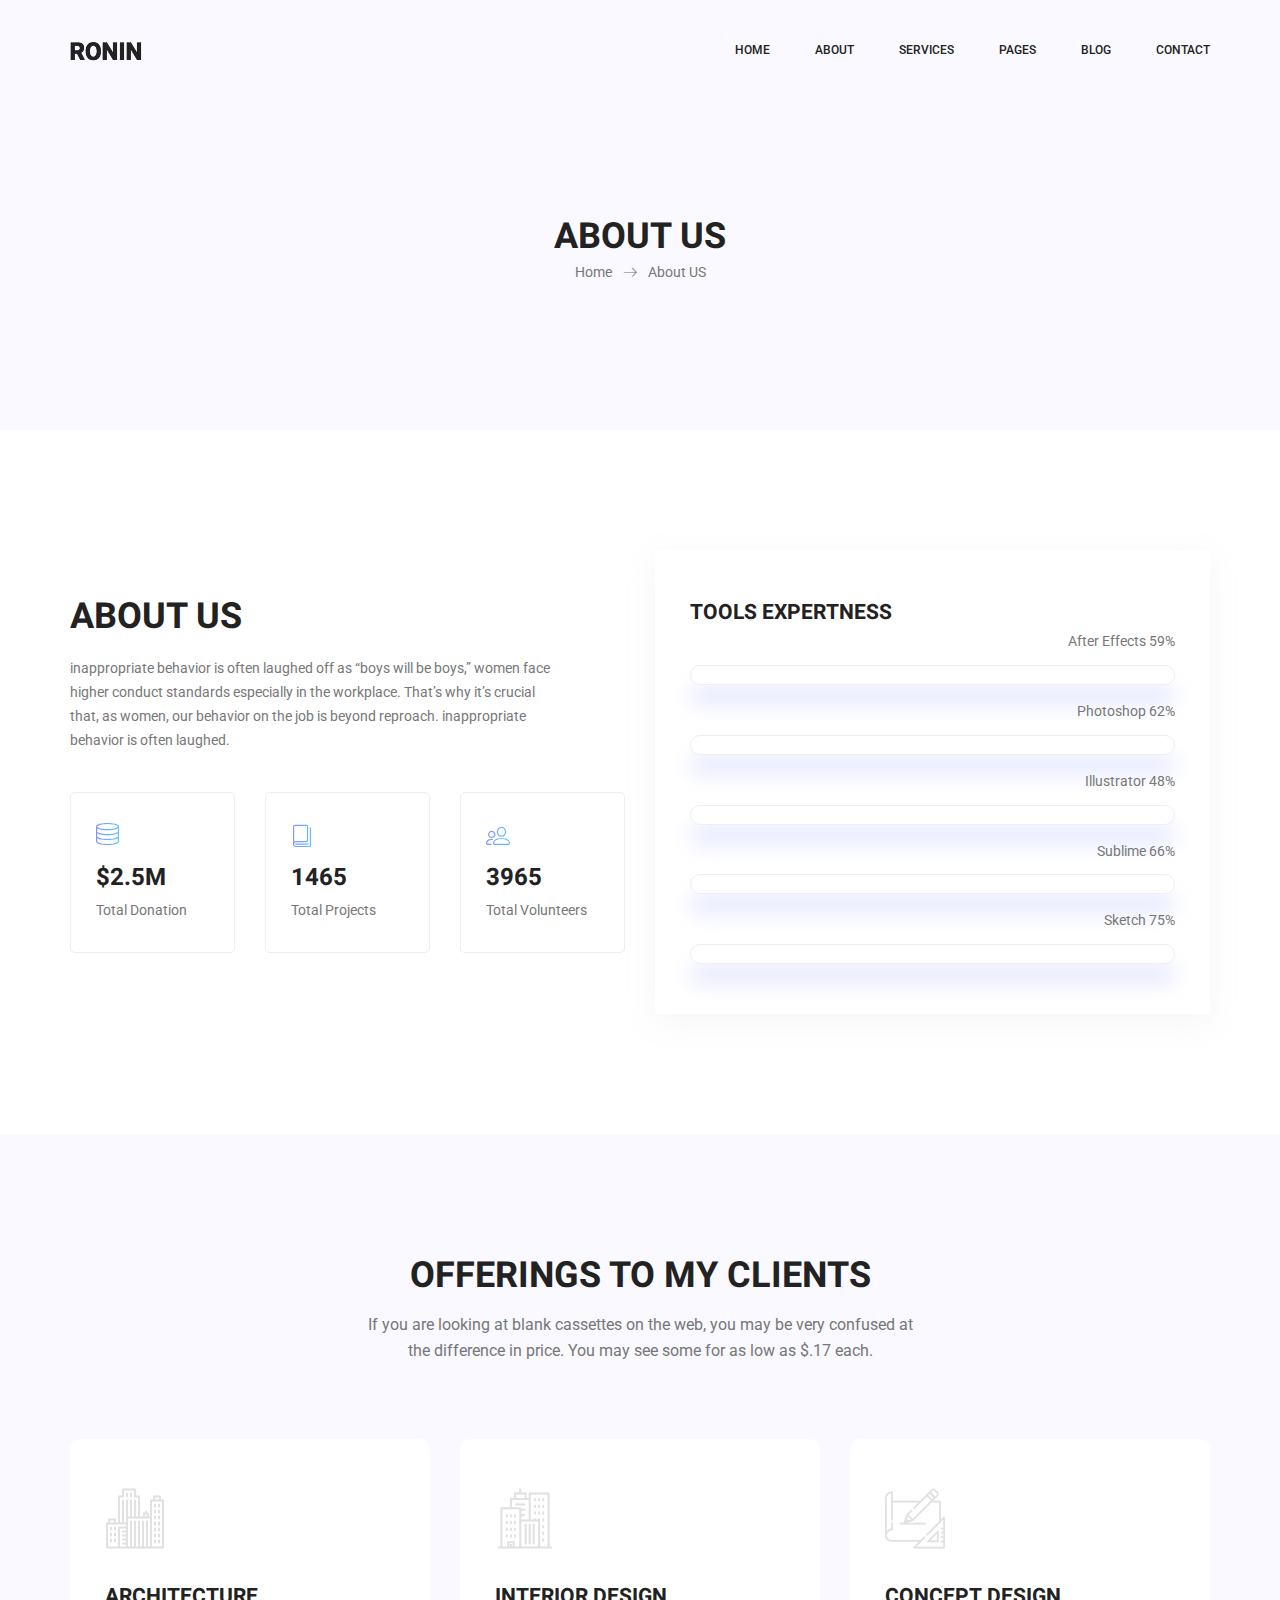
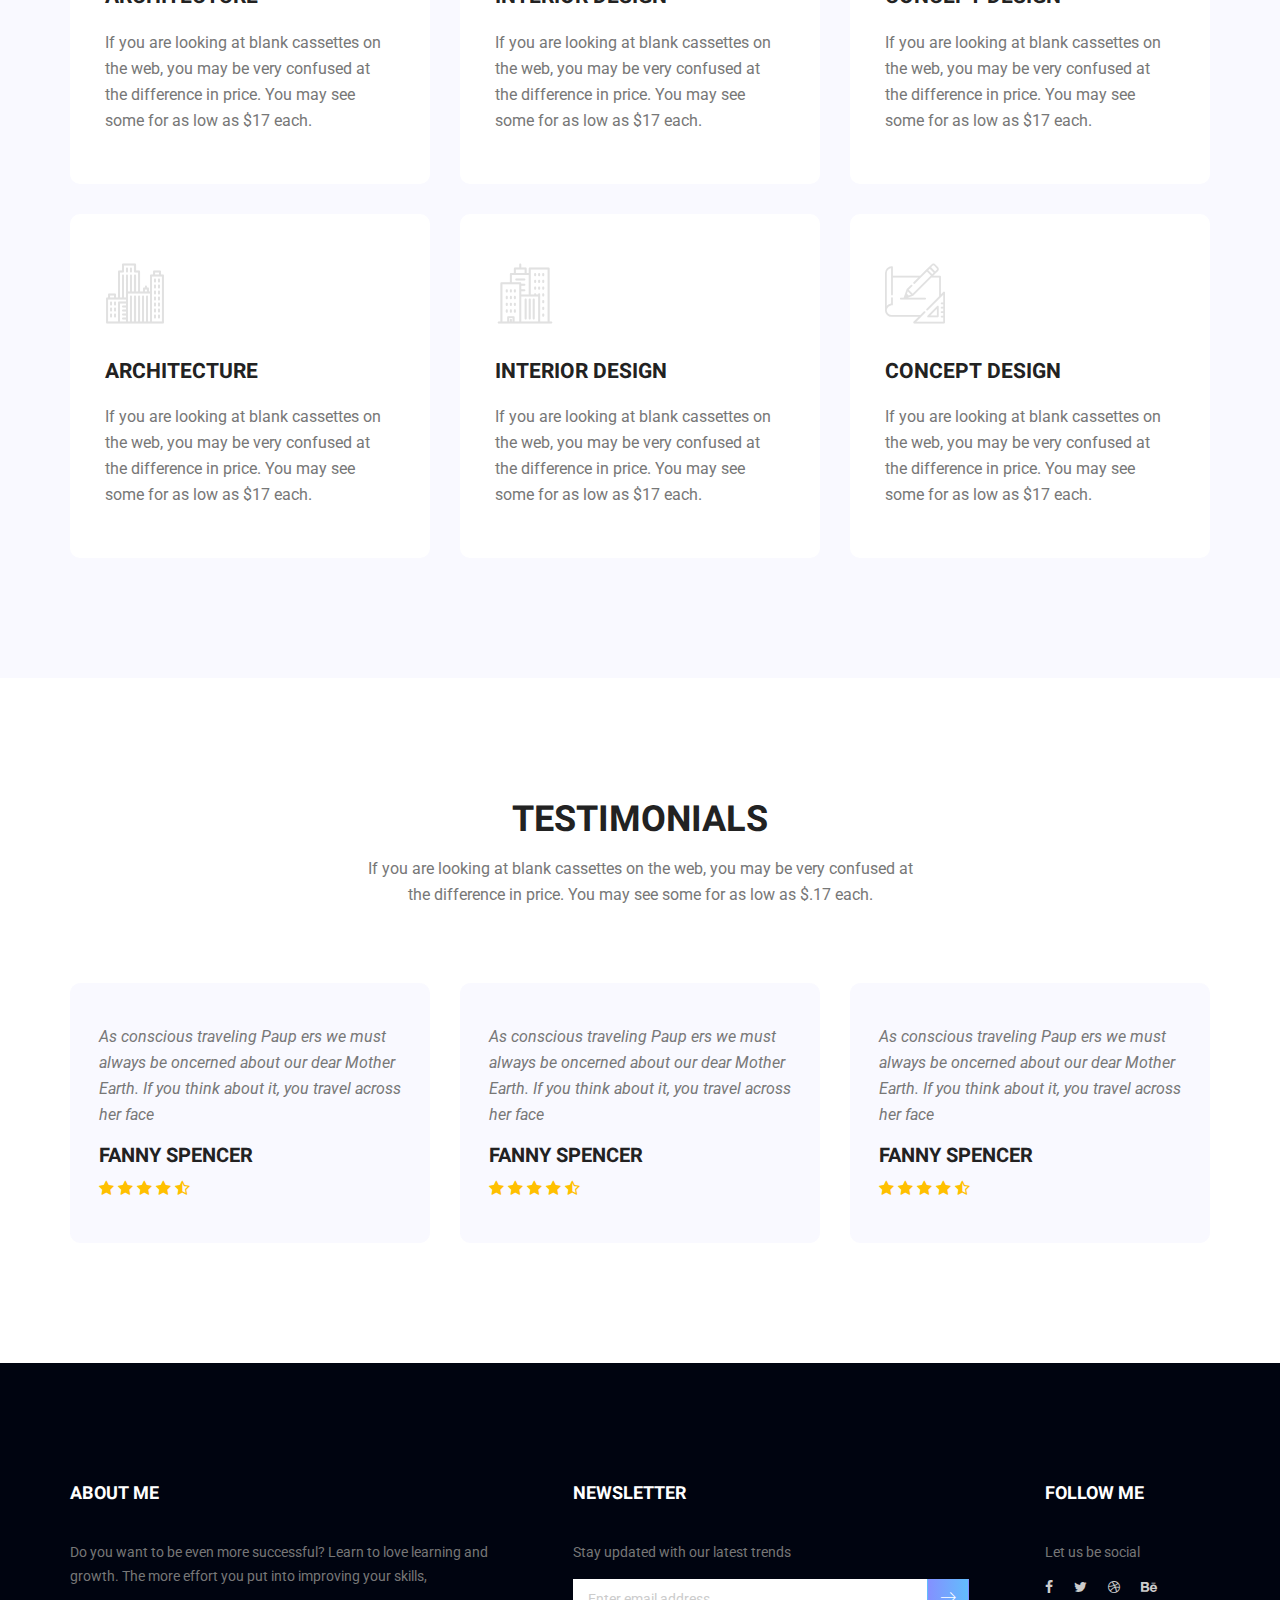
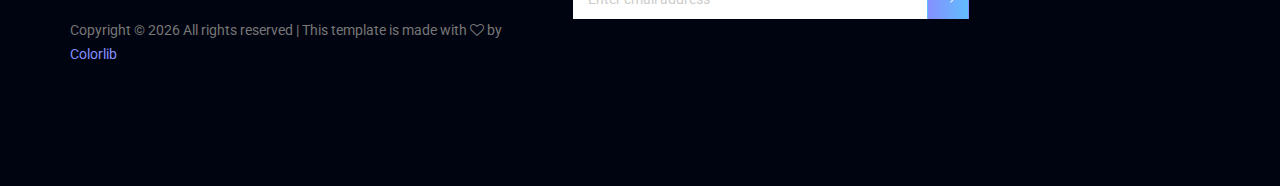
<file: about-us.html>
<!doctype html>
<html lang="en">

<head>
	<!-- Required meta tags -->
	<meta charset="utf-8">
	<meta name="viewport" content="width=device-width, initial-scale=1, shrink-to-fit=no">
	<link rel="icon" href="img/favicon.png" type="image/png">
	<title>Shaikh Minhaj</title>
	<!-- Bootstrap CSS -->
	<link rel="stylesheet" href="css/bootstrap.css">
	<link rel="stylesheet" href="vendors/linericon/style.css">
	<link rel="stylesheet" href="css/font-awesome.min.css">
	<link rel="stylesheet" href="vendors/owl-carousel/owl.carousel.min.css">
	<link rel="stylesheet" href="vendors/lightbox/simpleLightbox.css">
	<link rel="stylesheet" href="vendors/nice-select/css/nice-select.css">
	<link rel="stylesheet" href="vendors/animate-css/animate.css">
	<link rel="stylesheet" href="vendors/flaticon/flaticon.css">
	<!-- main css -->
	<link rel="stylesheet" href="css/style.css">
	<link rel="stylesheet" href="css/responsive.css">
</head>

<body>

	<!--================Header Menu Area =================-->
	<header class="header_area">
		<div class="main_menu" id="mainNav">
			<nav class="navbar navbar-expand-lg navbar-light">
				<div class="container box_1620">
					<!-- Brand and toggle get grouped for better mobile display -->
					<a class="navbar-brand logo_h" href="index.html"><img src="img/logo.png" alt=""></a>
					<button class="navbar-toggler" type="button" data-toggle="collapse"
						data-target="#navbarSupportedContent" aria-controls="navbarSupportedContent"
						aria-expanded="false" aria-label="Toggle navigation">
						<span class="icon-bar"></span>
						<span class="icon-bar"></span>
						<span class="icon-bar"></span>
					</button>
					<!-- Collect the nav links, forms, and other content for toggling -->
					<div class="collapse navbar-collapse offset" id="navbarSupportedContent">
						<ul class="nav navbar-nav menu_nav ml-auto">
							<li class="nav-item active"><a class="nav-link" href="index.html">Home</a></li>
							<li class="nav-item"><a class="nav-link" href="about-us.html">About</a></li>
							<li class="nav-item"><a class="nav-link" href="services.html">Services</a>
							<li class="nav-item submenu dropdown">
								<a href="#" class="nav-link dropdown-toggle" data-toggle="dropdown" role="button"
									aria-haspopup="true" aria-expanded="false">Pages</a>
								<ul class="dropdown-menu">
									<li class="nav-item"><a class="nav-link" href="portfolio.html">Portfolio</a></li>
									<li class="nav-item"><a class="nav-link" href="portfolio-details.html">Project
											Details</a></li>
									<li class="nav-item"><a class="nav-link" href="elements.html">Elements</a></li>
								</ul>
							</li>
							<li class="nav-item submenu dropdown">
								<a href="#" class="nav-link dropdown-toggle" data-toggle="dropdown" role="button"
									aria-haspopup="true" aria-expanded="false">Blog</a>
								<ul class="dropdown-menu">
									<li class="nav-item"><a class="nav-link" href="blog.html">Blog</a></li>
									<li class="nav-item"><a class="nav-link" href="single-blog.html">Blog Details</a>
									</li>
								</ul>
							</li>
							<li class="nav-item"><a class="nav-link" href="contact.html">Contact</a></li>
						</ul>
					</div>
				</div>
			</nav>
		</div>
	</header>
	<!--================Header Menu Area =================-->

	<!--================Home Banner Area =================-->
	<section class="banner_area">
		<div class="banner_inner d-flex align-items-center">
			<div class="overlay bg-parallax" data-stellar-ratio="0.9" data-stellar-vertical-offset="0"
				data-background=""></div>
			<div class="container">
				<div class="banner_content text-center">
					<h2>About US</h2>
					<div class="page_link">
						<a href="index.html">Home</a>
						<a href="about-us.html">About US</a>
					</div>

				</div>
			</div>
		</div>
	</section>
	<!--================End Home Banner Area =================-->

	<!--================Welcome Area =================-->
	<section class="welcome_area p_120">
		<div class="container">
			<div class="row welcome_inner">
				<div class="col-lg-6">
					<div class="welcome_text">
						<h4>About US</h4>
						<p>inappropriate behavior is often laughed off as “boys will be boys,” women face higher conduct
							standards especially in the workplace. That’s why it’s crucial that, as women, our behavior
							on the job is beyond reproach. inappropriate behavior is often laughed.</p>
						<div class="row">
							<div class="col-sm-4">
								<div class="wel_item">
									<i class="lnr lnr-database"></i>
									<h4>$2.5M</h4>
									<p>Total Donation</p>
								</div>
							</div>
							<div class="col-sm-4">
								<div class="wel_item">
									<i class="lnr lnr-book"></i>
									<h4>1465</h4>
									<p>Total Projects</p>
								</div>
							</div>
							<div class="col-sm-4">
								<div class="wel_item">
									<i class="lnr lnr-users"></i>
									<h4>3965</h4>
									<p>Total Volunteers</p>
								</div>
							</div>
						</div>
					</div>
				</div>
				<div class="col-lg-6">
					<div class="tools_expert">
						<h3>Tools Expertness</h3>
						<div class="skill_main">
							<div class="skill_item">
								<h4>After Effects <span class="counter">85</span>%</h4>
								<div class="progress">
									<div class="progress-bar" role="progressbar" aria-valuenow="85" aria-valuemin="0"
										aria-valuemax="100"></div>
								</div>
							</div>
							<div class="skill_item">
								<h4>Photoshop <span class="counter">90</span>%</h4>
								<div class="progress">
									<div class="progress-bar" role="progressbar" aria-valuenow="90" aria-valuemin="0"
										aria-valuemax="100"></div>
								</div>
							</div>
							<div class="skill_item">
								<h4>Illustrator <span class="counter">70</span>%</h4>
								<div class="progress">
									<div class="progress-bar" role="progressbar" aria-valuenow="70" aria-valuemin="0"
										aria-valuemax="100"></div>
								</div>
							</div>
							<div class="skill_item">
								<h4>Sublime <span class="counter">95</span>%</h4>
								<div class="progress">
									<div class="progress-bar" role="progressbar" aria-valuenow="95" aria-valuemin="0"
										aria-valuemax="100"></div>
								</div>
							</div>
							<div class="skill_item">
								<h4>Sketch <span class="counter">75</span>%</h4>
								<div class="progress">
									<div class="progress-bar" role="progressbar" aria-valuenow="75" aria-valuemin="0"
										aria-valuemax="100"></div>
								</div>
							</div>
						</div>
					</div>
				</div>
			</div>
		</div>
	</section>
	<!--================End Welcome Area =================-->

	<!--================Feature Area =================-->
	<section class="feature_area p_120">
		<div class="container">
			<div class="main_title">
				<h2>offerings to my clients</h2>
				<p>If you are looking at blank cassettes on the web, you may be very confused at the difference in
					price. You may see some for as low as $.17 each.</p>
			</div>
			<div class="feature_inner row">
				<div class="col-lg-4 col-md-6">
					<div class="feature_item">
						<i class="flaticon-city"></i>
						<h4>Architecture</h4>
						<p>If you are looking at blank cassettes on the web, you may be very confused at the difference
							in price. You may see some for as low as $17 each.</p>
					</div>
				</div>
				<div class="col-lg-4 col-md-6">
					<div class="feature_item">
						<i class="flaticon-skyline"></i>
						<h4>Interior Design</h4>
						<p>If you are looking at blank cassettes on the web, you may be very confused at the difference
							in price. You may see some for as low as $17 each.</p>
					</div>
				</div>
				<div class="col-lg-4 col-md-6">
					<div class="feature_item">
						<i class="flaticon-sketch"></i>
						<h4>Concept Design</h4>
						<p>If you are looking at blank cassettes on the web, you may be very confused at the difference
							in price. You may see some for as low as $17 each.</p>
					</div>
				</div>
				<div class="col-lg-4 col-md-6">
					<div class="feature_item">
						<i class="flaticon-city"></i>
						<h4>Architecture</h4>
						<p>If you are looking at blank cassettes on the web, you may be very confused at the difference
							in price. You may see some for as low as $17 each.</p>
					</div>
				</div>
				<div class="col-lg-4 col-md-6">
					<div class="feature_item">
						<i class="flaticon-skyline"></i>
						<h4>Interior Design</h4>
						<p>If you are looking at blank cassettes on the web, you may be very confused at the difference
							in price. You may see some for as low as $17 each.</p>
					</div>
				</div>
				<div class="col-lg-4 col-md-6">
					<div class="feature_item">
						<i class="flaticon-sketch"></i>
						<h4>Concept Design</h4>
						<p>If you are looking at blank cassettes on the web, you may be very confused at the difference
							in price. You may see some for as low as $17 each.</p>
					</div>
				</div>
			</div>
		</div>
	</section>
	<!--================End Feature Area =================-->

	<!--================Testimonials Area =================-->
	<section class="testimonials_area testi_two p_120">
		<div class="container">
			<div class="main_title">
				<h2>Testimonials</h2>
				<p>If you are looking at blank cassettes on the web, you may be very confused at the difference in
					price. You may see some for as low as $.17 each.</p>
			</div>
			<div class="testi_inner">
				<div class="testi_slider owl-carousel">
					<div class="item">
						<div class="testi_item">
							<p>As conscious traveling Paup ers we must always be oncerned about our dear Mother Earth.
								If you think about it, you travel across her face</p>
							<h4>Fanny Spencer</h4>
							<a href="#"><i class="fa fa-star"></i></a>
							<a href="#"><i class="fa fa-star"></i></a>
							<a href="#"><i class="fa fa-star"></i></a>
							<a href="#"><i class="fa fa-star"></i></a>
							<a href="#"><i class="fa fa-star-half-o"></i></a>
						</div>
					</div>
					<div class="item">
						<div class="testi_item">
							<p>As conscious traveling Paup ers we must always be oncerned about our dear Mother Earth.
								If you think about it, you travel across her face</p>
							<h4>Fanny Spencer</h4>
							<a href="#"><i class="fa fa-star"></i></a>
							<a href="#"><i class="fa fa-star"></i></a>
							<a href="#"><i class="fa fa-star"></i></a>
							<a href="#"><i class="fa fa-star"></i></a>
							<a href="#"><i class="fa fa-star-half-o"></i></a>
						</div>
					</div>
					<div class="item">
						<div class="testi_item">
							<p>As conscious traveling Paup ers we must always be oncerned about our dear Mother Earth.
								If you think about it, you travel across her face</p>
							<h4>Fanny Spencer</h4>
							<a href="#"><i class="fa fa-star"></i></a>
							<a href="#"><i class="fa fa-star"></i></a>
							<a href="#"><i class="fa fa-star"></i></a>
							<a href="#"><i class="fa fa-star"></i></a>
							<a href="#"><i class="fa fa-star-half-o"></i></a>
						</div>
					</div>
				</div>
			</div>
		</div>
	</section>
	<!--================End Testimonials Area =================-->

	<!--================Footer Area =================-->
	<footer class="footer_area p_120">
		<div class="container">
			<div class="row footer_inner">
				<div class="col-lg-5 col-sm-6">
					<aside class="f_widget ab_widget">
						<div class="f_title">
							<h3>About Me</h3>
						</div>
						<p>Do you want to be even more successful? Learn to love learning and growth. The more effort
							you put into improving your skills,</p>
						<p><!-- Link back to Colorlib can't be removed. Template is licensed under CC BY 3.0. -->
							Copyright &copy;
							<script>document.write(new Date().getFullYear());</script> All rights reserved | This
							template is made with <i class="fa fa-heart-o" aria-hidden="true"></i> by <a
								href="https://colorlib.com" target="_blank">Colorlib</a>
							<!-- Link back to Colorlib can't be removed. Template is licensed under CC BY 3.0. -->
						</p>
					</aside>
				</div>
				<div class="col-lg-5 col-sm-6">
					<aside class="f_widget news_widget">
						<div class="f_title">
							<h3>Newsletter</h3>
						</div>
						<p>Stay updated with our latest trends</p>
						<div id="mc_embed_signup">
							<form target="_blank"
								action="https://spondonit.us12.list-manage.com/subscribe/post?u=1462626880ade1ac87bd9c93a&amp;id=92a4423d01"
								method="get" class="subscribe_form relative">
								<div class="input-group d-flex flex-row">
									<input name="EMAIL" placeholder="Enter email address"
										onfocus="this.placeholder = ''" onblur="this.placeholder = 'Email Address '"
										required="" type="email">
									<button class="btn sub-btn"><span class="lnr lnr-arrow-right"></span></button>
								</div>
								<div class="mt-10 info"></div>
							</form>
						</div>
					</aside>
				</div>
				<div class="col-lg-2">
					<aside class="f_widget social_widget">
						<div class="f_title">
							<h3>Follow Me</h3>
						</div>
						<p>Let us be social</p>
						<ul class="list">
							<li><a href="#"><i class="fa fa-facebook"></i></a></li>
							<li><a href="#"><i class="fa fa-twitter"></i></a></li>
							<li><a href="#"><i class="fa fa-dribbble"></i></a></li>
							<li><a href="#"><i class="fa fa-behance"></i></a></li>
						</ul>
					</aside>
				</div>
			</div>
		</div>
	</footer>
	<!--================End Footer Area =================-->




	<!-- Optional JavaScript -->
	<!-- jQuery first, then Popper.js, then Bootstrap JS -->
	<script src="js/jquery-3.2.1.min.js"></script>
	<script src="js/popper.js"></script>
	<script src="js/bootstrap.min.js"></script>
	<script src="js/stellar.js"></script>
	<script src="vendors/lightbox/simpleLightbox.min.js"></script>
	<script src="vendors/nice-select/js/jquery.nice-select.min.js"></script>
	<script src="vendors/isotope/imagesloaded.pkgd.min.js"></script>
	<script src="vendors/isotope/isotope-min.js"></script>
	<script src="vendors/owl-carousel/owl.carousel.min.js"></script>
	<script src="js/jquery.ajaxchimp.min.js"></script>
	<script src="js/mail-script.js"></script>
	<script src="vendors/counter-up/jquery.waypoints.min.js"></script>
	<script src="vendors/counter-up/jquery.counterup.min.js"></script>
	<script src="js/theme.js"></script>
</body>

</html>
</file>
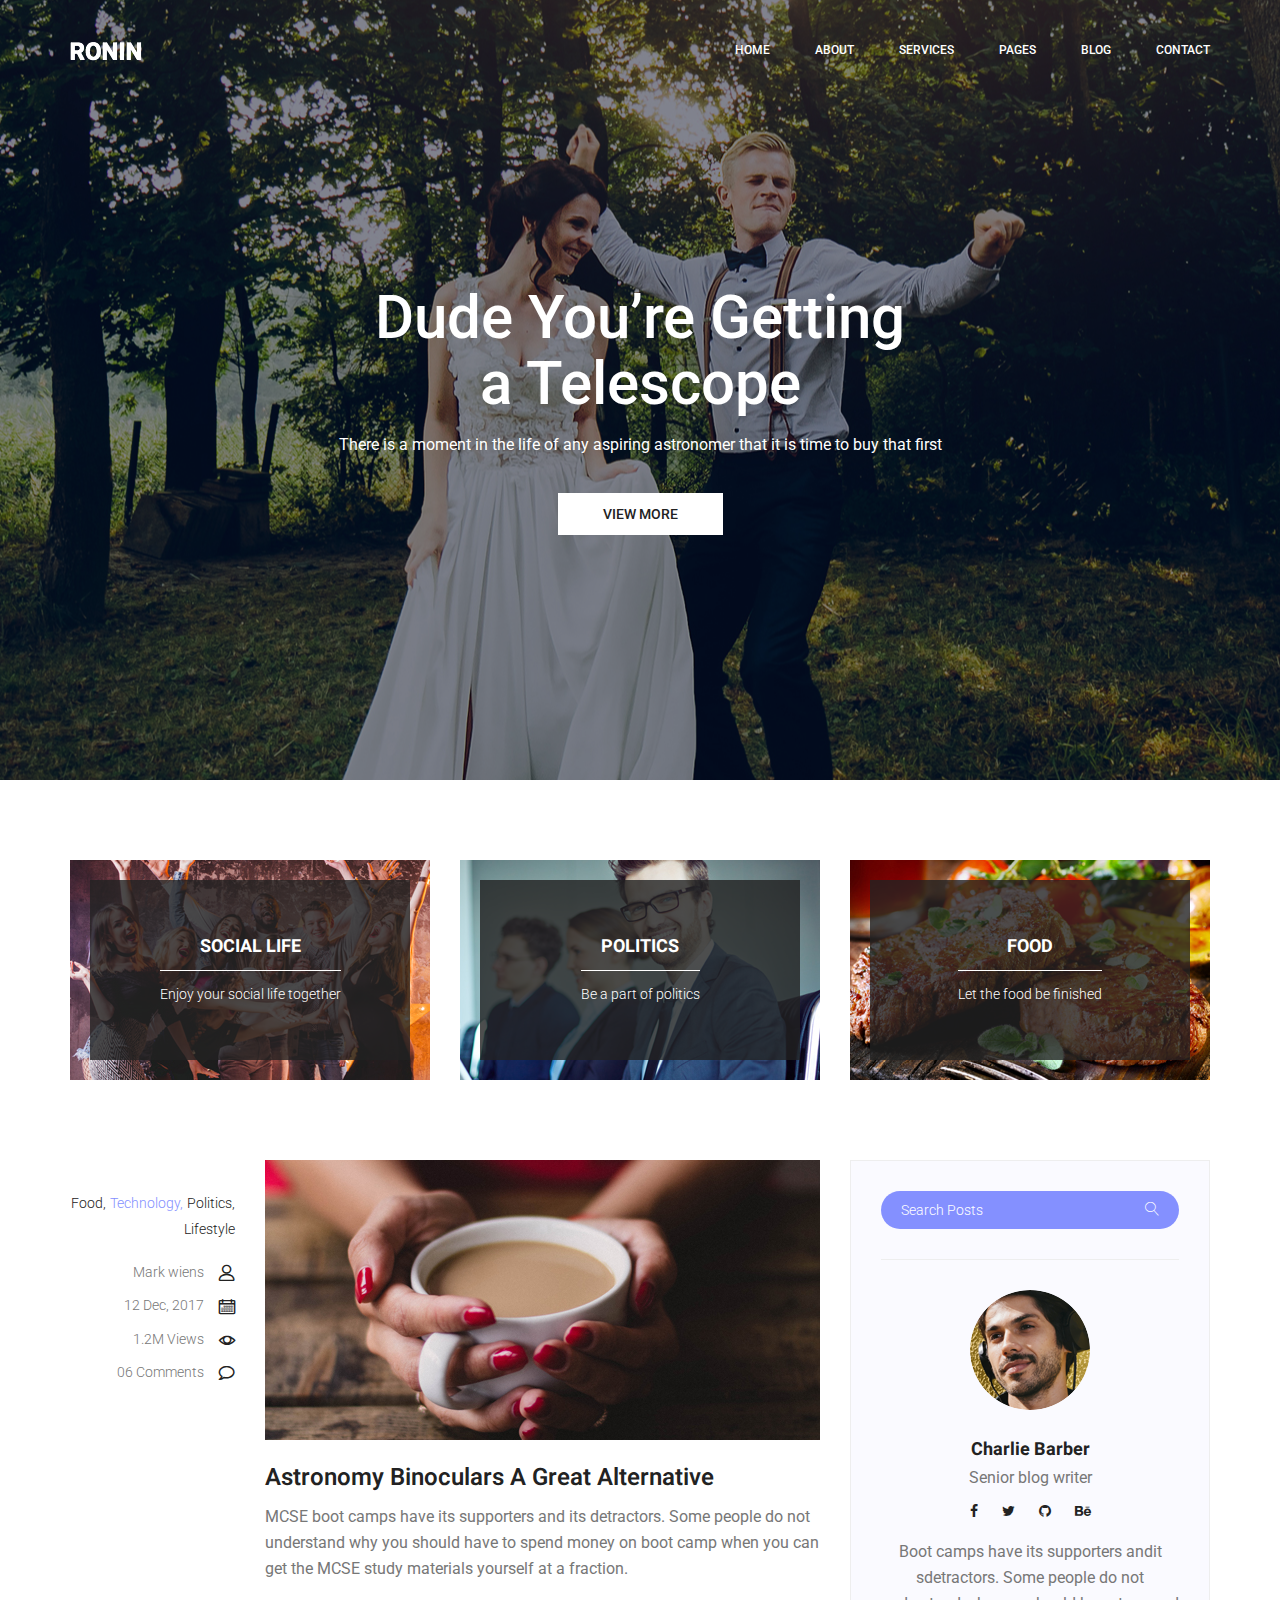
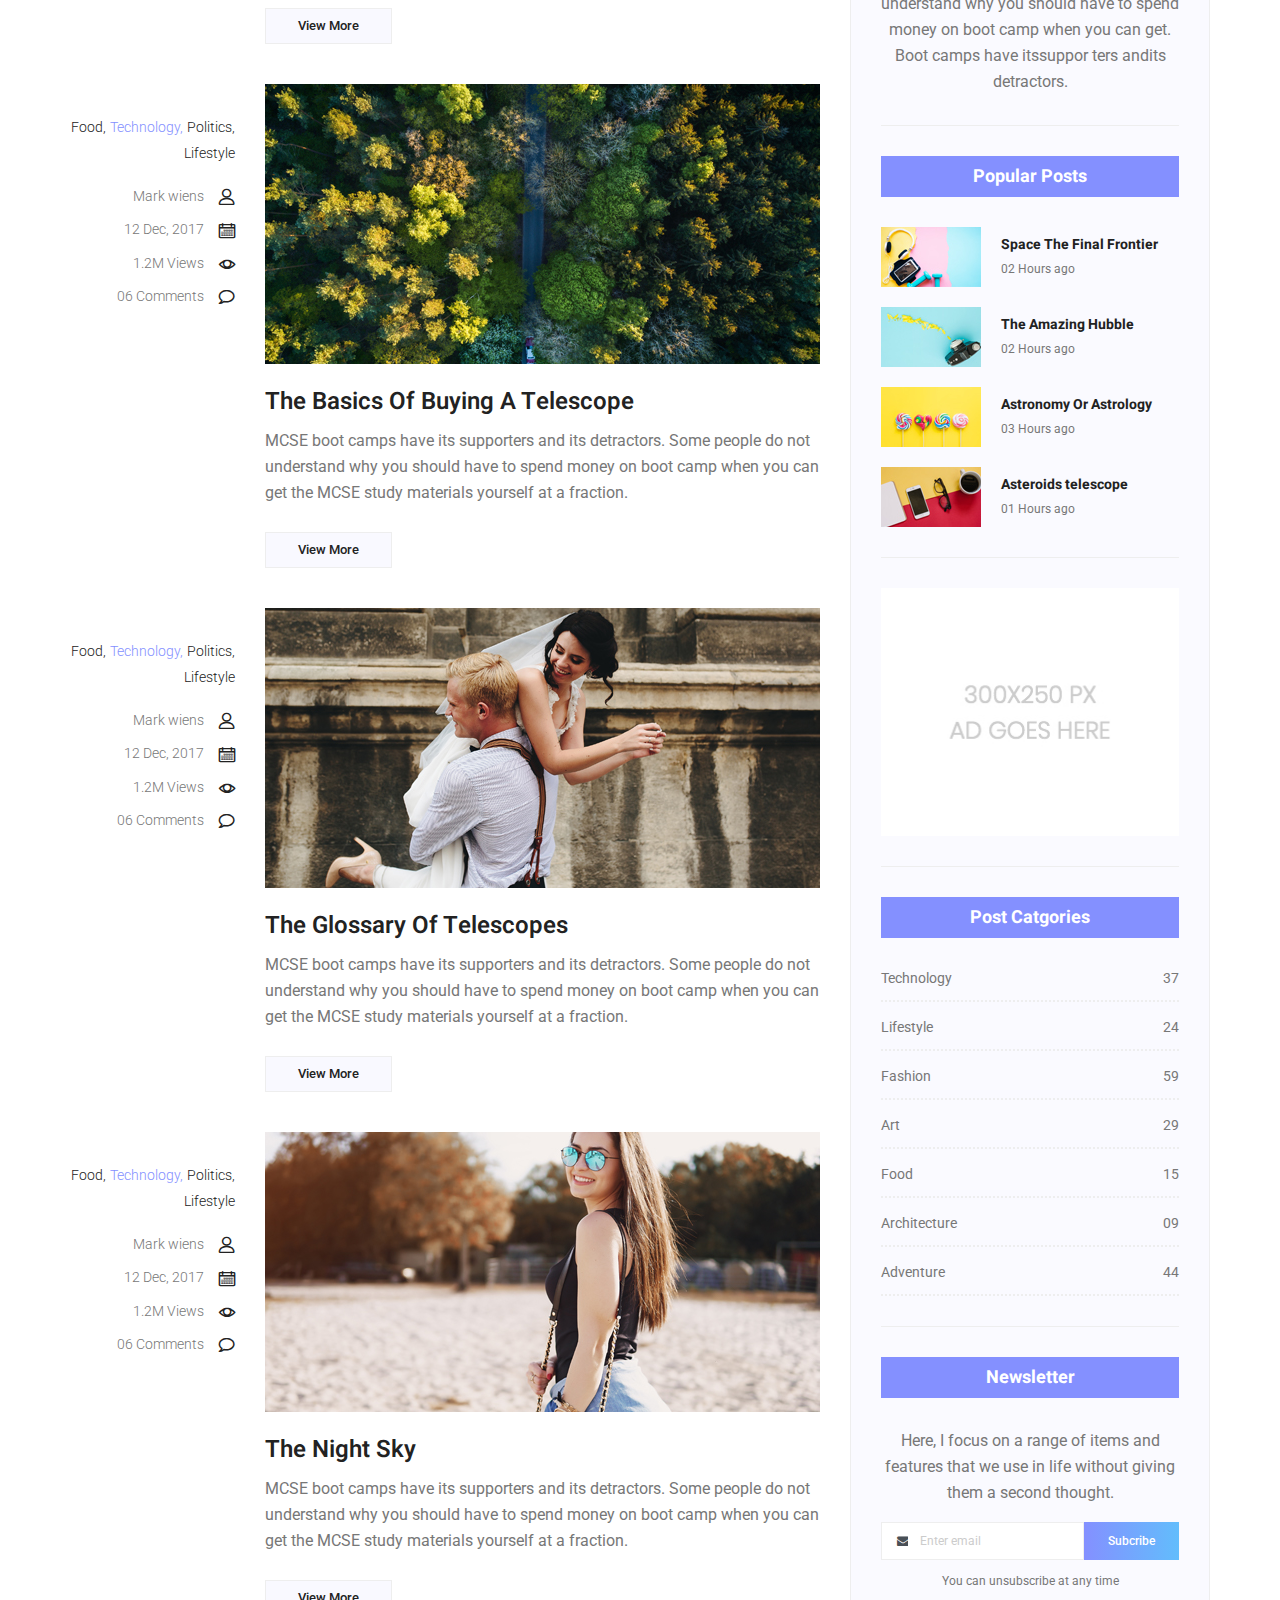
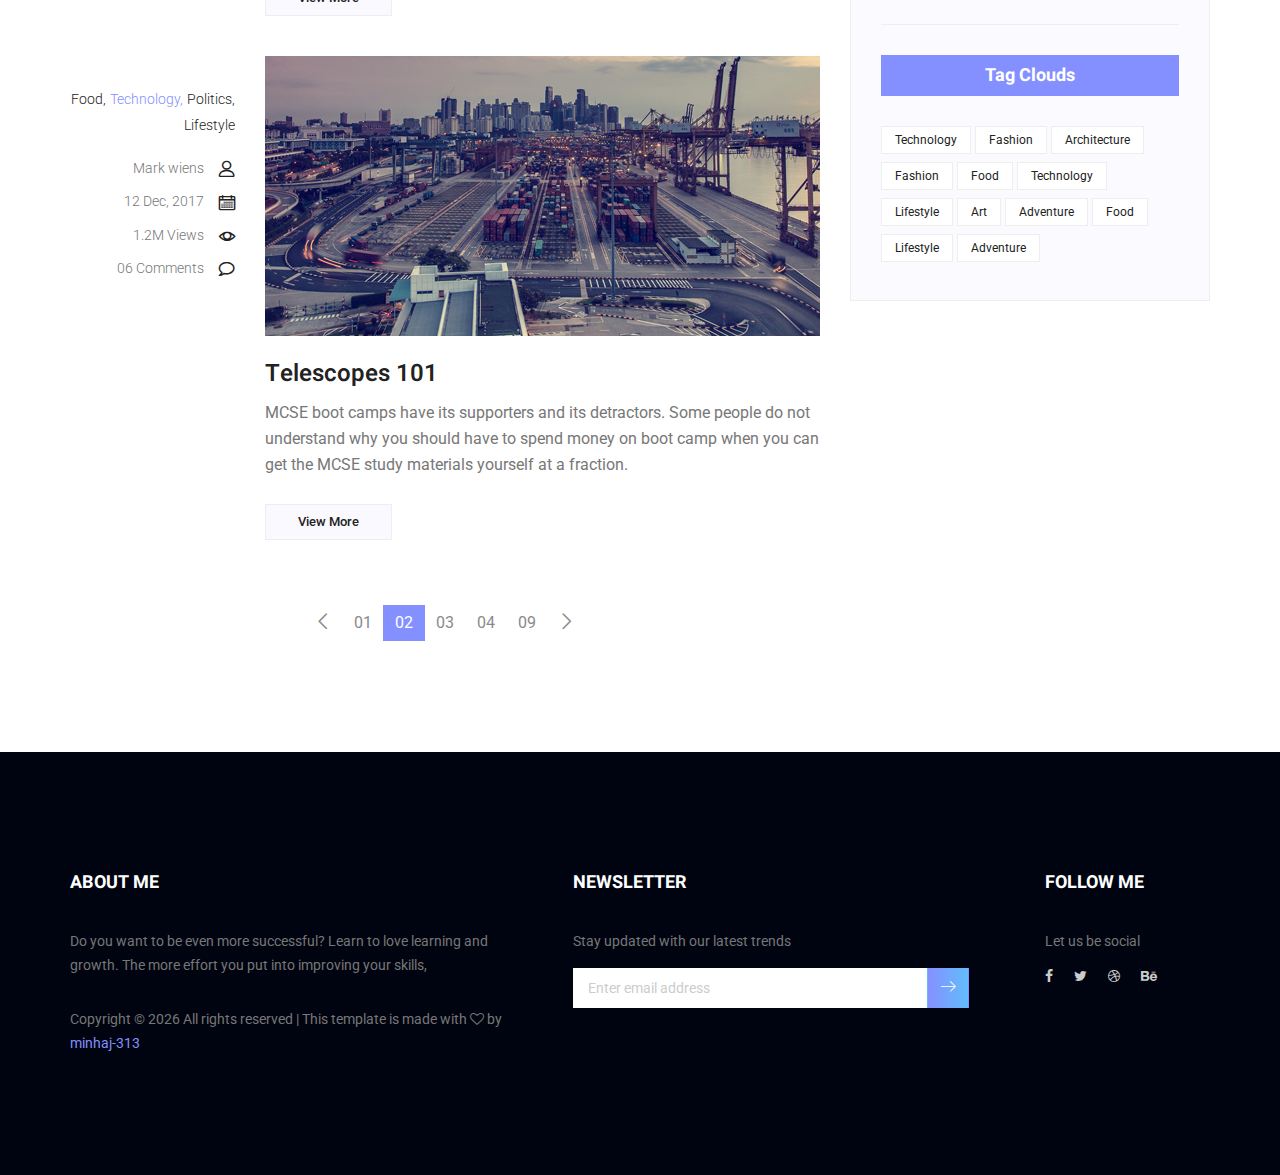
<file: blog.html>
<!doctype html>
<html lang="en">

<head>
    <!-- Required meta tags -->
    <meta charset="utf-8">
    <meta name="viewport" content="width=device-width, initial-scale=1, shrink-to-fit=no">
    <link rel="icon" href="img/favicon.png" type="image/png">
    <title>Shaikh Minhaj</title>
    <!-- Bootstrap CSS -->
    <link rel="stylesheet" href="css/bootstrap.css">
    <link rel="stylesheet" href="vendors/linericon/style.css">
    <link rel="stylesheet" href="css/font-awesome.min.css">
    <link rel="stylesheet" href="vendors/owl-carousel/owl.carousel.min.css">
    <link rel="stylesheet" href="vendors/lightbox/simpleLightbox.css">
    <link rel="stylesheet" href="vendors/nice-select/css/nice-select.css">
    <link rel="stylesheet" href="vendors/animate-css/animate.css">
    <!-- main css -->
    <link rel="stylesheet" href="css/style.css">
    <link rel="stylesheet" href="css/responsive.css">
</head>

<body>

    <!--================Header Menu Area =================-->
    <header class="header_area white_menu">
        <div class="main_menu" id="mainNav">
            <nav class="navbar navbar-expand-lg navbar-light">
                <div class="container box_1620">
                    <!-- Brand and toggle get grouped for better mobile display -->
                    <a class="navbar-brand logo_h" href="index.html"><img src="img/logo.png" alt=""><img
                            src="img/logo-2.png" alt=""></a>
                    <button class="navbar-toggler" type="button" data-toggle="collapse"
                        data-target="#navbarSupportedContent" aria-controls="navbarSupportedContent"
                        aria-expanded="false" aria-label="Toggle navigation">
                        <span class="icon-bar"></span>
                        <span class="icon-bar"></span>
                        <span class="icon-bar"></span>
                    </button>
                    <!-- Collect the nav links, forms, and other content for toggling -->
                    <div class="collapse navbar-collapse offset" id="navbarSupportedContent">
                        <ul class="nav navbar-nav menu_nav ml-auto">
                            <li class="nav-item active"><a class="nav-link" href="index.html">Home</a></li>
                            <li class="nav-item"><a class="nav-link" href="about-us.html">About</a></li>
                            <li class="nav-item"><a class="nav-link" href="services.html">Services</a>
                            <li class="nav-item submenu dropdown">
                                <a href="#" class="nav-link dropdown-toggle" data-toggle="dropdown" role="button"
                                    aria-haspopup="true" aria-expanded="false">Pages</a>
                                <ul class="dropdown-menu">
                                    <li class="nav-item"><a class="nav-link" href="portfolio.html">Portfolio</a></li>
                                    <li class="nav-item"><a class="nav-link" href="portfolio-details.html">Project
                                            Details</a></li>
                                    <li class="nav-item"><a class="nav-link" href="elements.html">Elements</a></li>
                                </ul>
                            </li>
                            <li class="nav-item submenu dropdown">
                                <a href="#" class="nav-link dropdown-toggle" data-toggle="dropdown" role="button"
                                    aria-haspopup="true" aria-expanded="false">Blog</a>
                                <ul class="dropdown-menu">
                                    <li class="nav-item"><a class="nav-link" href="blog.html">Blog</a></li>
                                    <li class="nav-item"><a class="nav-link" href="single-blog.html">Blog Details</a>
                                    </li>
                                </ul>
                            </li>
                            <li class="nav-item"><a class="nav-link" href="contact.html">Contact</a></li>
                        </ul>
                    </div>
                </div>
            </nav>
        </div>
    </header>
    <!--================Header Menu Area =================-->

    <!--================Home Banner Area =================-->
    <section class="home_banner_area blog_banner">
        <div class="banner_inner d-flex align-items-center">
            <div class="overlay bg-parallax" data-stellar-ratio="0.9" data-stellar-vertical-offset="0"
                data-background=""></div>
            <div class="container">
                <div class="blog_b_text text-center">
                    <h2>Dude You’re Getting <br /> a Telescope</h2>
                    <p>There is a moment in the life of any aspiring astronomer that it is time to buy that first</p>
                    <a class="white_bg_btn" href="#">View More</a>
                </div>
            </div>
        </div>
    </section>
    <!--================End Home Banner Area =================-->

    <!--================Blog Categorie Area =================-->
    <section class="blog_categorie_area">
        <div class="container">
            <div class="row">
                <div class="col-lg-4">
                    <div class="categories_post">
                        <img src="img/blog/cat-post/cat-post-3.jpg" alt="post">
                        <div class="categories_details">
                            <div class="categories_text">
                                <a href="blog-details.html">
                                    <h5>Social Life</h5>
                                </a>
                                <div class="border_line"></div>
                                <p>Enjoy your social life together</p>
                            </div>
                        </div>
                    </div>
                </div>
                <div class="col-lg-4">
                    <div class="categories_post">
                        <img src="img/blog/cat-post/cat-post-2.jpg" alt="post">
                        <div class="categories_details">
                            <div class="categories_text">
                                <a href="blog-details.html">
                                    <h5>Politics</h5>
                                </a>
                                <div class="border_line"></div>
                                <p>Be a part of politics</p>
                            </div>
                        </div>
                    </div>
                </div>
                <div class="col-lg-4">
                    <div class="categories_post">
                        <img src="img/blog/cat-post/cat-post-1.jpg" alt="post">
                        <div class="categories_details">
                            <div class="categories_text">
                                <a href="blog-details.html">
                                    <h5>Food</h5>
                                </a>
                                <div class="border_line"></div>
                                <p>Let the food be finished</p>
                            </div>
                        </div>
                    </div>
                </div>
            </div>
        </div>
    </section>
    <!--================Blog Categorie Area =================-->

    <!--================Blog Area =================-->
    <section class="blog_area">
        <div class="container">
            <div class="row">
                <div class="col-lg-8">
                    <div class="blog_left_sidebar">
                        <article class="row blog_item">
                            <div class="col-md-3">
                                <div class="blog_info text-right">
                                    <div class="post_tag">
                                        <a href="#">Food,</a>
                                        <a class="active" href="#">Technology,</a>
                                        <a href="#">Politics,</a>
                                        <a href="#">Lifestyle</a>
                                    </div>
                                    <ul class="blog_meta list">
                                        <li><a href="#">Mark wiens<i class="lnr lnr-user"></i></a></li>
                                        <li><a href="#">12 Dec, 2017<i class="lnr lnr-calendar-full"></i></a></li>
                                        <li><a href="#">1.2M Views<i class="lnr lnr-eye"></i></a></li>
                                        <li><a href="#">06 Comments<i class="lnr lnr-bubble"></i></a></li>
                                    </ul>
                                </div>
                            </div>
                            <div class="col-md-9">
                                <div class="blog_post">
                                    <img src="img/blog/main-blog/m-blog-1.jpg" alt="">
                                    <div class="blog_details">
                                        <a href="single-blog.html">
                                            <h2>Astronomy Binoculars A Great Alternative</h2>
                                        </a>
                                        <p>MCSE boot camps have its supporters and its detractors. Some people do not
                                            understand why you should have to spend money on boot camp when you can get
                                            the MCSE study materials yourself at a fraction.</p>
                                        <a href="single-blog.html" class="blog_btn">View More</a>
                                    </div>
                                </div>
                            </div>
                        </article>
                        <article class="row blog_item">
                            <div class="col-md-3">
                                <div class="blog_info text-right">
                                    <div class="post_tag">
                                        <a href="#">Food,</a>
                                        <a class="active" href="#">Technology,</a>
                                        <a href="#">Politics,</a>
                                        <a href="#">Lifestyle</a>
                                    </div>
                                    <ul class="blog_meta list">
                                        <li><a href="#">Mark wiens<i class="lnr lnr-user"></i></a></li>
                                        <li><a href="#">12 Dec, 2017<i class="lnr lnr-calendar-full"></i></a></li>
                                        <li><a href="#">1.2M Views<i class="lnr lnr-eye"></i></a></li>
                                        <li><a href="#">06 Comments<i class="lnr lnr-bubble"></i></a></li>
                                    </ul>
                                </div>
                            </div>
                            <div class="col-md-9">
                                <div class="blog_post">
                                    <img src="img/blog/main-blog/m-blog-2.jpg" alt="">
                                    <div class="blog_details">
                                        <a href="single-blog.html">
                                            <h2>The Basics Of Buying A Telescope</h2>
                                        </a>
                                        <p>MCSE boot camps have its supporters and its detractors. Some people do not
                                            understand why you should have to spend money on boot camp when you can get
                                            the MCSE study materials yourself at a fraction.</p>
                                        <a href="single-blog.html" class="blog_btn">View More</a>
                                    </div>
                                </div>
                            </div>
                        </article>
                        <article class="row blog_item">
                            <div class="col-md-3">
                                <div class="blog_info text-right">
                                    <div class="post_tag">
                                        <a href="#">Food,</a>
                                        <a class="active" href="#">Technology,</a>
                                        <a href="#">Politics,</a>
                                        <a href="#">Lifestyle</a>
                                    </div>
                                    <ul class="blog_meta list">
                                        <li><a href="#">Mark wiens<i class="lnr lnr-user"></i></a></li>
                                        <li><a href="#">12 Dec, 2017<i class="lnr lnr-calendar-full"></i></a></li>
                                        <li><a href="#">1.2M Views<i class="lnr lnr-eye"></i></a></li>
                                        <li><a href="#">06 Comments<i class="lnr lnr-bubble"></i></a></li>
                                    </ul>
                                </div>
                            </div>
                            <div class="col-md-9">
                                <div class="blog_post">
                                    <img src="img/blog/main-blog/m-blog-3.jpg" alt="">
                                    <div class="blog_details">
                                        <a href="single-blog.html">
                                            <h2>The Glossary Of Telescopes</h2>
                                        </a>
                                        <p>MCSE boot camps have its supporters and its detractors. Some people do not
                                            understand why you should have to spend money on boot camp when you can get
                                            the MCSE study materials yourself at a fraction.</p>
                                        <a href="single-blog.html" class="blog_btn">View More</a>
                                    </div>
                                </div>
                            </div>
                        </article>
                        <article class="row blog_item">
                            <div class="col-md-3">
                                <div class="blog_info text-right">
                                    <div class="post_tag">
                                        <a href="#">Food,</a>
                                        <a class="active" href="#">Technology,</a>
                                        <a href="#">Politics,</a>
                                        <a href="#">Lifestyle</a>
                                    </div>
                                    <ul class="blog_meta list">
                                        <li><a href="#">Mark wiens<i class="lnr lnr-user"></i></a></li>
                                        <li><a href="#">12 Dec, 2017<i class="lnr lnr-calendar-full"></i></a></li>
                                        <li><a href="#">1.2M Views<i class="lnr lnr-eye"></i></a></li>
                                        <li><a href="#">06 Comments<i class="lnr lnr-bubble"></i></a></li>
                                    </ul>
                                </div>
                            </div>
                            <div class="col-md-9">
                                <div class="blog_post">
                                    <img src="img/blog/main-blog/m-blog-4.jpg" alt="">
                                    <div class="blog_details">
                                        <a href="single-blog.html">
                                            <h2>The Night Sky</h2>
                                        </a>
                                        <p>MCSE boot camps have its supporters and its detractors. Some people do not
                                            understand why you should have to spend money on boot camp when you can get
                                            the MCSE study materials yourself at a fraction.</p>
                                        <a href="single-blog.html" class="blog_btn">View More</a>
                                    </div>
                                </div>
                            </div>
                        </article>
                        <article class="row blog_item">
                            <div class="col-md-3">
                                <div class="blog_info text-right">
                                    <div class="post_tag">
                                        <a href="#">Food,</a>
                                        <a class="active" href="#">Technology,</a>
                                        <a href="#">Politics,</a>
                                        <a href="#">Lifestyle</a>
                                    </div>
                                    <ul class="blog_meta list">
                                        <li><a href="#">Mark wiens<i class="lnr lnr-user"></i></a></li>
                                        <li><a href="#">12 Dec, 2017<i class="lnr lnr-calendar-full"></i></a></li>
                                        <li><a href="#">1.2M Views<i class="lnr lnr-eye"></i></a></li>
                                        <li><a href="#">06 Comments<i class="lnr lnr-bubble"></i></a></li>
                                    </ul>
                                </div>
                            </div>
                            <div class="col-md-9">
                                <div class="blog_post">
                                    <img src="img/blog/main-blog/m-blog-5.jpg" alt="">
                                    <div class="blog_details">
                                        <a href="single-blog.html">
                                            <h2>Telescopes 101</h2>
                                        </a>
                                        <p>MCSE boot camps have its supporters and its detractors. Some people do not
                                            understand why you should have to spend money on boot camp when you can get
                                            the MCSE study materials yourself at a fraction.</p>
                                        <a href="single-blog.html" class="blog_btn">View More</a>
                                    </div>
                                </div>
                            </div>
                        </article>
                        <nav class="blog-pagination justify-content-center d-flex">
                            <ul class="pagination">
                                <li class="page-item">
                                    <a href="#" class="page-link" aria-label="Previous">
                                        <span aria-hidden="true">
                                            <span class="lnr lnr-chevron-left"></span>
                                        </span>
                                    </a>
                                </li>
                                <li class="page-item"><a href="#" class="page-link">01</a></li>
                                <li class="page-item active"><a href="#" class="page-link">02</a></li>
                                <li class="page-item"><a href="#" class="page-link">03</a></li>
                                <li class="page-item"><a href="#" class="page-link">04</a></li>
                                <li class="page-item"><a href="#" class="page-link">09</a></li>
                                <li class="page-item">
                                    <a href="#" class="page-link" aria-label="Next">
                                        <span aria-hidden="true">
                                            <span class="lnr lnr-chevron-right"></span>
                                        </span>
                                    </a>
                                </li>
                            </ul>
                        </nav>
                    </div>
                </div>
                <div class="col-lg-4">
                    <div class="blog_right_sidebar">
                        <aside class="single_sidebar_widget search_widget">
                            <div class="input-group">
                                <input type="text" class="form-control" placeholder="Search Posts">
                                <span class="input-group-btn">
                                    <button class="btn btn-default" type="button"><i
                                            class="lnr lnr-magnifier"></i></button>
                                </span>
                            </div><!-- /input-group -->
                            <div class="br"></div>
                        </aside>
                        <aside class="single_sidebar_widget author_widget">
                            <img class="author_img rounded-circle" src="img/blog/author.png" alt="">
                            <h4>Charlie Barber</h4>
                            <p>Senior blog writer</p>
                            <div class="social_icon">
                                <a href="#"><i class="fa fa-facebook"></i></a>
                                <a href="#"><i class="fa fa-twitter"></i></a>
                                <a href="#"><i class="fa fa-github"></i></a>
                                <a href="#"><i class="fa fa-behance"></i></a>
                            </div>
                            <p>Boot camps have its supporters andit sdetractors. Some people do not understand why you
                                should have to spend money on boot camp when you can get. Boot camps have itssuppor ters
                                andits detractors.</p>
                            <div class="br"></div>
                        </aside>
                        <aside class="single_sidebar_widget popular_post_widget">
                            <h3 class="widget_title">Popular Posts</h3>
                            <div class="media post_item">
                                <img src="img/blog/popular-post/post1.jpg" alt="post">
                                <div class="media-body">
                                    <a href="blog-details.html">
                                        <h3>Space The Final Frontier</h3>
                                    </a>
                                    <p>02 Hours ago</p>
                                </div>
                            </div>
                            <div class="media post_item">
                                <img src="img/blog/popular-post/post2.jpg" alt="post">
                                <div class="media-body">
                                    <a href="blog-details.html">
                                        <h3>The Amazing Hubble</h3>
                                    </a>
                                    <p>02 Hours ago</p>
                                </div>
                            </div>
                            <div class="media post_item">
                                <img src="img/blog/popular-post/post3.jpg" alt="post">
                                <div class="media-body">
                                    <a href="blog-details.html">
                                        <h3>Astronomy Or Astrology</h3>
                                    </a>
                                    <p>03 Hours ago</p>
                                </div>
                            </div>
                            <div class="media post_item">
                                <img src="img/blog/popular-post/post4.jpg" alt="post">
                                <div class="media-body">
                                    <a href="blog-details.html">
                                        <h3>Asteroids telescope</h3>
                                    </a>
                                    <p>01 Hours ago</p>
                                </div>
                            </div>
                            <div class="br"></div>
                        </aside>
                        <aside class="single_sidebar_widget ads_widget">
                            <a href="#"><img class="img-fluid" src="img/blog/add.jpg" alt=""></a>
                            <div class="br"></div>
                        </aside>
                        <aside class="single_sidebar_widget post_category_widget">
                            <h4 class="widget_title">Post Catgories</h4>
                            <ul class="list cat-list">
                                <li>
                                    <a href="#" class="d-flex justify-content-between">
                                        <p>Technology</p>
                                        <p>37</p>
                                    </a>
                                </li>
                                <li>
                                    <a href="#" class="d-flex justify-content-between">
                                        <p>Lifestyle</p>
                                        <p>24</p>
                                    </a>
                                </li>
                                <li>
                                    <a href="#" class="d-flex justify-content-between">
                                        <p>Fashion</p>
                                        <p>59</p>
                                    </a>
                                </li>
                                <li>
                                    <a href="#" class="d-flex justify-content-between">
                                        <p>Art</p>
                                        <p>29</p>
                                    </a>
                                </li>
                                <li>
                                    <a href="#" class="d-flex justify-content-between">
                                        <p>Food</p>
                                        <p>15</p>
                                    </a>
                                </li>
                                <li>
                                    <a href="#" class="d-flex justify-content-between">
                                        <p>Architecture</p>
                                        <p>09</p>
                                    </a>
                                </li>
                                <li>
                                    <a href="#" class="d-flex justify-content-between">
                                        <p>Adventure</p>
                                        <p>44</p>
                                    </a>
                                </li>
                            </ul>
                            <div class="br"></div>
                        </aside>
                        <aside class="single-sidebar-widget newsletter_widget">
                            <h4 class="widget_title">Newsletter</h4>
                            <p>
                                Here, I focus on a range of items and features that we use in life without
                                giving them a second thought.
                            </p>
                            <div class="form-group d-flex flex-row">
                                <div class="input-group">
                                    <div class="input-group-prepend">
                                        <div class="input-group-text"><i class="fa fa-envelope" aria-hidden="true"></i>
                                        </div>
                                    </div>
                                    <input type="text" class="form-control" id="inlineFormInputGroup"
                                        placeholder="Enter email" onfocus="this.placeholder = ''"
                                        onblur="this.placeholder = 'Enter email'">
                                </div>
                                <a href="#" class="bbtns">Subcribe</a>
                            </div>
                            <p class="text-bottom">You can unsubscribe at any time</p>
                            <div class="br"></div>
                        </aside>
                        <aside class="single-sidebar-widget tag_cloud_widget">
                            <h4 class="widget_title">Tag Clouds</h4>
                            <ul class="list">
                                <li><a href="#">Technology</a></li>
                                <li><a href="#">Fashion</a></li>
                                <li><a href="#">Architecture</a></li>
                                <li><a href="#">Fashion</a></li>
                                <li><a href="#">Food</a></li>
                                <li><a href="#">Technology</a></li>
                                <li><a href="#">Lifestyle</a></li>
                                <li><a href="#">Art</a></li>
                                <li><a href="#">Adventure</a></li>
                                <li><a href="#">Food</a></li>
                                <li><a href="#">Lifestyle</a></li>
                                <li><a href="#">Adventure</a></li>
                            </ul>
                        </aside>
                    </div>
                </div>
            </div>
        </div>
    </section>
    <!--================Blog Area =================-->

    <!--================Footer Area =================-->
    <footer class="footer_area p_120">
        <div class="container">
            <div class="row footer_inner">
                <div class="col-lg-5 col-sm-6">
                    <aside class="f_widget ab_widget">
                        <div class="f_title">
                            <h3>About Me</h3>
                        </div>
                        <p>Do you want to be even more successful? Learn to love learning and growth. The more effort
                            you put into improving your skills,</p>
                        <p><!-- Link back to Colorlib can't be removed. Template is licensed under CC BY 3.0. -->
                            Copyright &copy;
                            <script>document.write(new Date().getFullYear());</script> All rights reserved | This
                            template is made with <i class="fa fa-heart-o" aria-hidden="true"></i> by <a
                                href="https:github.com/minhaj-313" target="_blank">minhaj-313</a>
                            <!-- Link back to Colorlib can't be removed. Template is licensed under CC BY 3.0. -->
                        </p>
                    </aside>
                </div>
                <div class="col-lg-5 col-sm-6">
                    <aside class="f_widget news_widget">
                        <div class="f_title">
                            <h3>Newsletter</h3>
                        </div>
                        <p>Stay updated with our latest trends</p>
                        <div id="mc_embed_signup">
                            <form target="_blank"
                                action="https://spondonit.us12.list-manage.com/subscribe/post?u=1462626880ade1ac87bd9c93a&amp;id=92a4423d01"
                                method="get" class="subscribe_form relative">
                                <div class="input-group d-flex flex-row">
                                    <input name="EMAIL" placeholder="Enter email address"
                                        onfocus="this.placeholder = ''" onblur="this.placeholder = 'Email Address '"
                                        required="" type="email">
                                    <button class="btn sub-btn"><span class="lnr lnr-arrow-right"></span></button>
                                </div>
                                <div class="mt-10 info"></div>
                            </form>
                        </div>
                    </aside>
                </div>
                <div class="col-lg-2">
                    <aside class="f_widget social_widget">
                        <div class="f_title">
                            <h3>Follow Me</h3>
                        </div>
                        <p>Let us be social</p>
                        <ul class="list">
                            <li><a href="#"><i class="fa fa-facebook"></i></a></li>
                            <li><a href="#"><i class="fa fa-twitter"></i></a></li>
                            <li><a href="#"><i class="fa fa-dribbble"></i></a></li>
                            <li><a href="#"><i class="fa fa-behance"></i></a></li>
                        </ul>
                    </aside>
                </div>
            </div>
        </div>
    </footer>
    <!--================End Footer Area =================-->




    <!-- Optional JavaScript -->
    <!-- jQuery first, then Popper.js, then Bootstrap JS -->
    <script src="js/jquery-3.2.1.min.js"></script>
    <script src="js/popper.js"></script>
    <script src="js/bootstrap.min.js"></script>
    <script src="js/stellar.js"></script>
    <script src="vendors/lightbox/simpleLightbox.min.js"></script>
    <script src="vendors/nice-select/js/jquery.nice-select.min.js"></script>
    <script src="vendors/isotope/imagesloaded.pkgd.min.js"></script>
    <script src="vendors/isotope/isotope-min.js"></script>
    <script src="vendors/owl-carousel/owl.carousel.min.js"></script>
    <script src="js/jquery.ajaxchimp.min.js"></script>
    <script src="js/mail-script.js"></script>
    <script src="vendors/counter-up/jquery.waypoints.min.js"></script>
    <script src="vendors/counter-up/jquery.counterup.min.js"></script>
    <script src="js/theme.js"></script>
</body>

</html>
</file>
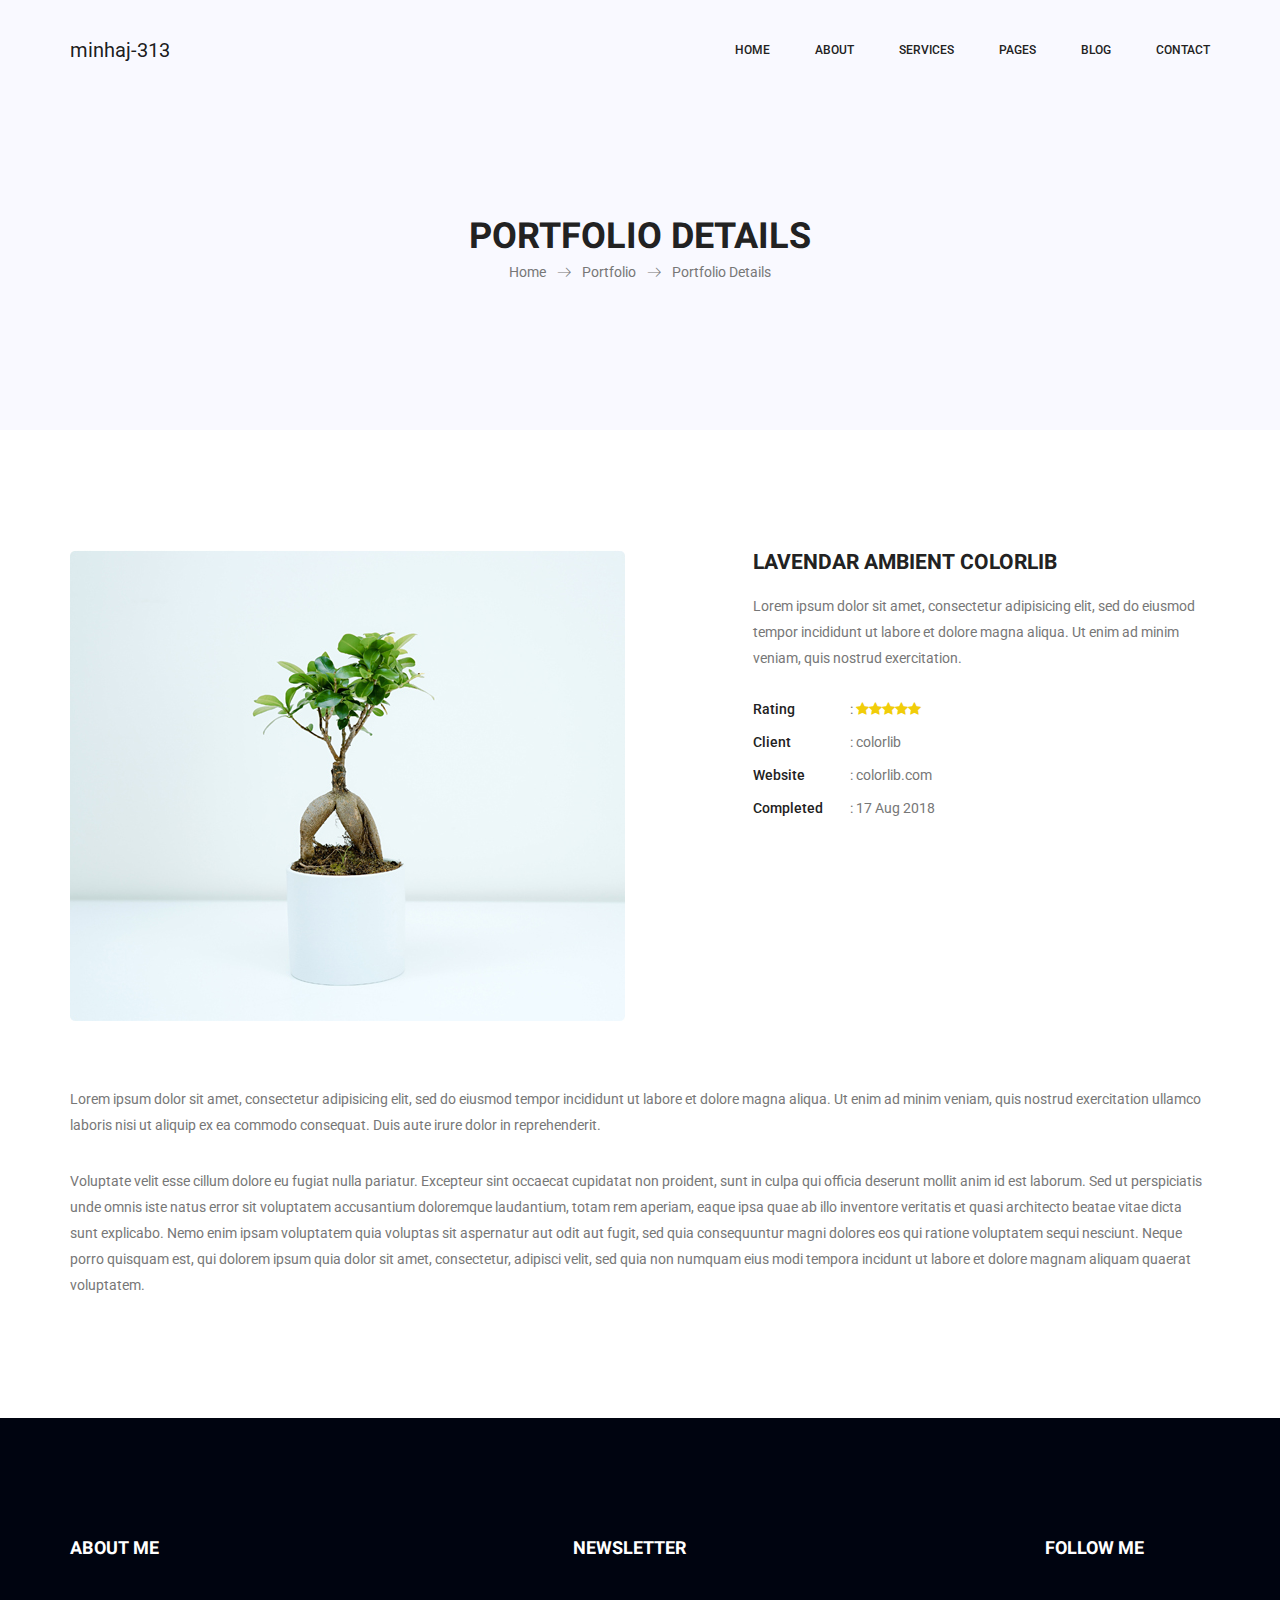
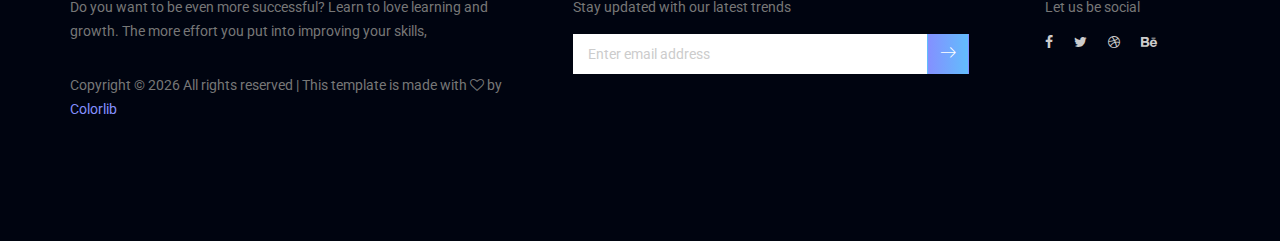
<file: portfolio-details.html>
<!doctype html>
<html lang="en">

<head>
	<!-- Required meta tags -->
	<meta charset="utf-8">
	<meta name="viewport" content="width=device-width, initial-scale=1, shrink-to-fit=no">
	<link rel="icon" href="img/favicon.png" type="image/png">
	<title>Shaikh Minhaj</title>
	<!-- Bootstrap CSS -->
	<link rel="stylesheet" href="css/bootstrap.css">
	<link rel="stylesheet" href="vendors/linericon/style.css">
	<link rel="stylesheet" href="css/font-awesome.min.css">
	<link rel="stylesheet" href="vendors/owl-carousel/owl.carousel.min.css">
	<link rel="stylesheet" href="vendors/lightbox/simpleLightbox.css">
	<link rel="stylesheet" href="vendors/nice-select/css/nice-select.css">
	<link rel="stylesheet" href="vendors/animate-css/animate.css">
	<link rel="stylesheet" href="vendors/flaticon/flaticon.css">
	<!-- main css -->
	<link rel="stylesheet" href="css/style.css">
	<link rel="stylesheet" href="css/responsive.css">
</head>

<body>

	<!--================Header Menu Area =================-->
	<header class="header_area">
		<div class="main_menu" id="mainNav">
			<nav class="navbar navbar-expand-lg navbar-light">
				<div class="container box_1620">
					<!-- Brand and toggle get grouped for better mobile display -->
					<a class="navbar-brand logo_h" href="index.html">minhaj-313</a>
					<button class="navbar-toggler" type="button" data-toggle="collapse"
						data-target="#navbarSupportedContent" aria-controls="navbarSupportedContent"
						aria-expanded="false" aria-label="Toggle navigation">
						<span class="icon-bar"></span>
						<span class="icon-bar"></span>
						<span class="icon-bar"></span>
					</button>
					<!-- Collect the nav links, forms, and other content for toggling -->
					<div class="collapse navbar-collapse offset" id="navbarSupportedContent">
						<ul class="nav navbar-nav menu_nav ml-auto">
							<li class="nav-item active"><a class="nav-link" href="index.html">Home</a></li>
							<li class="nav-item"><a class="nav-link" href="about-us.html">About</a></li>
							<li class="nav-item"><a class="nav-link" href="services.html">Services</a>
							<li class="nav-item submenu dropdown">
								<a href="#" class="nav-link dropdown-toggle" data-toggle="dropdown" role="button"
									aria-haspopup="true" aria-expanded="false">Pages</a>
								<ul class="dropdown-menu">
									<li class="nav-item"><a class="nav-link" href="portfolio.html">Portfolio</a></li>
									<li class="nav-item"><a class="nav-link" href="portfolio-details.html">Project
											Details</a></li>
									<li class="nav-item"><a class="nav-link" href="elements.html">Elements</a></li>
								</ul>
							</li>
							<li class="nav-item submenu dropdown">
								<a href="#" class="nav-link dropdown-toggle" data-toggle="dropdown" role="button"
									aria-haspopup="true" aria-expanded="false">Blog</a>
								<ul class="dropdown-menu">
									<li class="nav-item"><a class="nav-link" href="blog.html">Blog</a></li>
									<li class="nav-item"><a class="nav-link" href="single-blog.html">Blog Details</a>
									</li>
								</ul>
							</li>
							<li class="nav-item"><a class="nav-link" href="contact.html">Contact</a></li>
						</ul>
					</div>
				</div>
			</nav>
		</div>
	</header>
	<!--================Header Menu Area =================-->

	<!--================Home Banner Area =================-->
	<section class="banner_area">
		<div class="banner_inner d-flex align-items-center">
			<div class="overlay bg-parallax" data-stellar-ratio="0.9" data-stellar-vertical-offset="0"
				data-background=""></div>
			<div class="container">
				<div class="banner_content text-center">
					<h2>Portfolio Details</h2>
					<div class="page_link">
						<a href="index.html">Home</a>
						<a href="services.html">Portfolio</a>
						<a href="services.html">Portfolio Details</a>
					</div>

				</div>
			</div>
		</div>
	</section>
	<!--================End Home Banner Area =================-->

	<!--================Portfolio Details Area =================-->
	<section class="portfolio_details_area p_120">
		<div class="container">
			<div class="portfolio_details_inner">
				<div class="row">
					<div class="col-md-6">
						<div class="left_img">
							<img class="img-fluid" src="img/gallery/portfolio_details.jpg" alt="">
						</div>
					</div>
					<div class="col-md-6">
						<div class="portfolio_right_text">
							<h4>Lavendar ambient colorlib</h4>
							<p>Lorem ipsum dolor sit amet, consectetur adipisicing elit, sed do eiusmod tempor
								incididunt ut labore et dolore magna aliqua. Ut enim ad minim veniam, quis nostrud
								exercitation.</p>
							<ul class="list">
								<li><span>Rating</span>: <i class="fa fa-star"></i><i class="fa fa-star"></i><i
										class="fa fa-star"></i><i class="fa fa-star"></i><i class="fa fa-star"></i></li>
								<li><span>Client</span>: colorlib</li>
								<li><span>Website</span>: colorlib.com</li>
								<li><span>Completed</span>: 17 Aug 2018</li>
							</ul>
						</div>
					</div>
				</div>
				<p>Lorem ipsum dolor sit amet, consectetur adipisicing elit, sed do eiusmod tempor incididunt ut labore
					et dolore magna aliqua. Ut enim ad minim veniam, quis nostrud exercitation ullamco laboris nisi ut
					aliquip ex ea commodo consequat. Duis aute irure dolor in reprehenderit.</p>
				<p>Voluptate velit esse cillum dolore eu fugiat nulla pariatur. Excepteur sint occaecat cupidatat non
					proident, sunt in culpa qui officia deserunt mollit anim id est laborum. Sed ut perspiciatis unde
					omnis iste natus error sit voluptatem accusantium doloremque laudantium, totam rem aperiam, eaque
					ipsa quae ab illo inventore veritatis et quasi architecto beatae vitae dicta sunt explicabo. Nemo
					enim ipsam voluptatem quia voluptas sit aspernatur aut odit aut fugit, sed quia consequuntur magni
					dolores eos qui ratione voluptatem sequi nesciunt. Neque porro quisquam est, qui dolorem ipsum quia
					dolor sit amet, consectetur, adipisci velit, sed quia non numquam eius modi tempora incidunt ut
					labore et dolore magnam aliquam quaerat voluptatem.</p>
			</div>
		</div>
	</section>
	<!--================End Portfolio Details Area =================-->

	<!--================Footer Area =================-->
	<footer class="footer_area p_120">
		<div class="container">
			<div class="row footer_inner">
				<div class="col-lg-5 col-sm-6">
					<aside class="f_widget ab_widget">
						<div class="f_title">
							<h3>About Me</h3>
						</div>
						<p>Do you want to be even more successful? Learn to love learning and growth. The more effort
							you put into improving your skills,</p>
						<p><!-- Link back to Colorlib can't be removed. Template is licensed under CC BY 3.0. -->
							Copyright &copy;
							<script>document.write(new Date().getFullYear());</script> All rights reserved | This
							template is made with <i class="fa fa-heart-o" aria-hidden="true"></i> by <a
								href="https://colorlib.com" target="_blank">Colorlib</a>
							<!-- Link back to Colorlib can't be removed. Template is licensed under CC BY 3.0. -->
						</p>
					</aside>
				</div>
				<div class="col-lg-5 col-sm-6">
					<aside class="f_widget news_widget">
						<div class="f_title">
							<h3>Newsletter</h3>
						</div>
						<p>Stay updated with our latest trends</p>
						<div id="mc_embed_signup">
							<form target="_blank"
								action="https://spondonit.us12.list-manage.com/subscribe/post?u=1462626880ade1ac87bd9c93a&amp;id=92a4423d01"
								method="get" class="subscribe_form relative">
								<div class="input-group d-flex flex-row">
									<input name="EMAIL" placeholder="Enter email address"
										onfocus="this.placeholder = ''" onblur="this.placeholder = 'Email Address '"
										required="" type="email">
									<button class="btn sub-btn"><span class="lnr lnr-arrow-right"></span></button>
								</div>
								<div class="mt-10 info"></div>
							</form>
						</div>
					</aside>
				</div>
				<div class="col-lg-2">
					<aside class="f_widget social_widget">
						<div class="f_title">
							<h3>Follow Me</h3>
						</div>
						<p>Let us be social</p>
						<ul class="list">
							<li><a href="#"><i class="fa fa-facebook"></i></a></li>
							<li><a href="#"><i class="fa fa-twitter"></i></a></li>
							<li><a href="#"><i class="fa fa-dribbble"></i></a></li>
							<li><a href="#"><i class="fa fa-behance"></i></a></li>
						</ul>
					</aside>
				</div>
			</div>
		</div>
	</footer>
	<!--================End Footer Area =================-->




	<!-- Optional JavaScript -->
	<!-- jQuery first, then Popper.js, then Bootstrap JS -->
	<script src="js/jquery-3.2.1.min.js"></script>
	<script src="js/popper.js"></script>
	<script src="js/bootstrap.min.js"></script>
	<script src="js/stellar.js"></script>
	<script src="vendors/lightbox/simpleLightbox.min.js"></script>
	<script src="vendors/nice-select/js/jquery.nice-select.min.js"></script>
	<script src="vendors/isotope/imagesloaded.pkgd.min.js"></script>
	<script src="vendors/isotope/isotope-min.js"></script>
	<script src="vendors/owl-carousel/owl.carousel.min.js"></script>
	<script src="js/jquery.ajaxchimp.min.js"></script>
	<script src="js/mail-script.js"></script>
	<script src="vendors/counter-up/jquery.waypoints.min.js"></script>
	<script src="vendors/counter-up/jquery.counterup.min.js"></script>
	<script src="js/theme.js"></script>
</body>

</html>
</file>
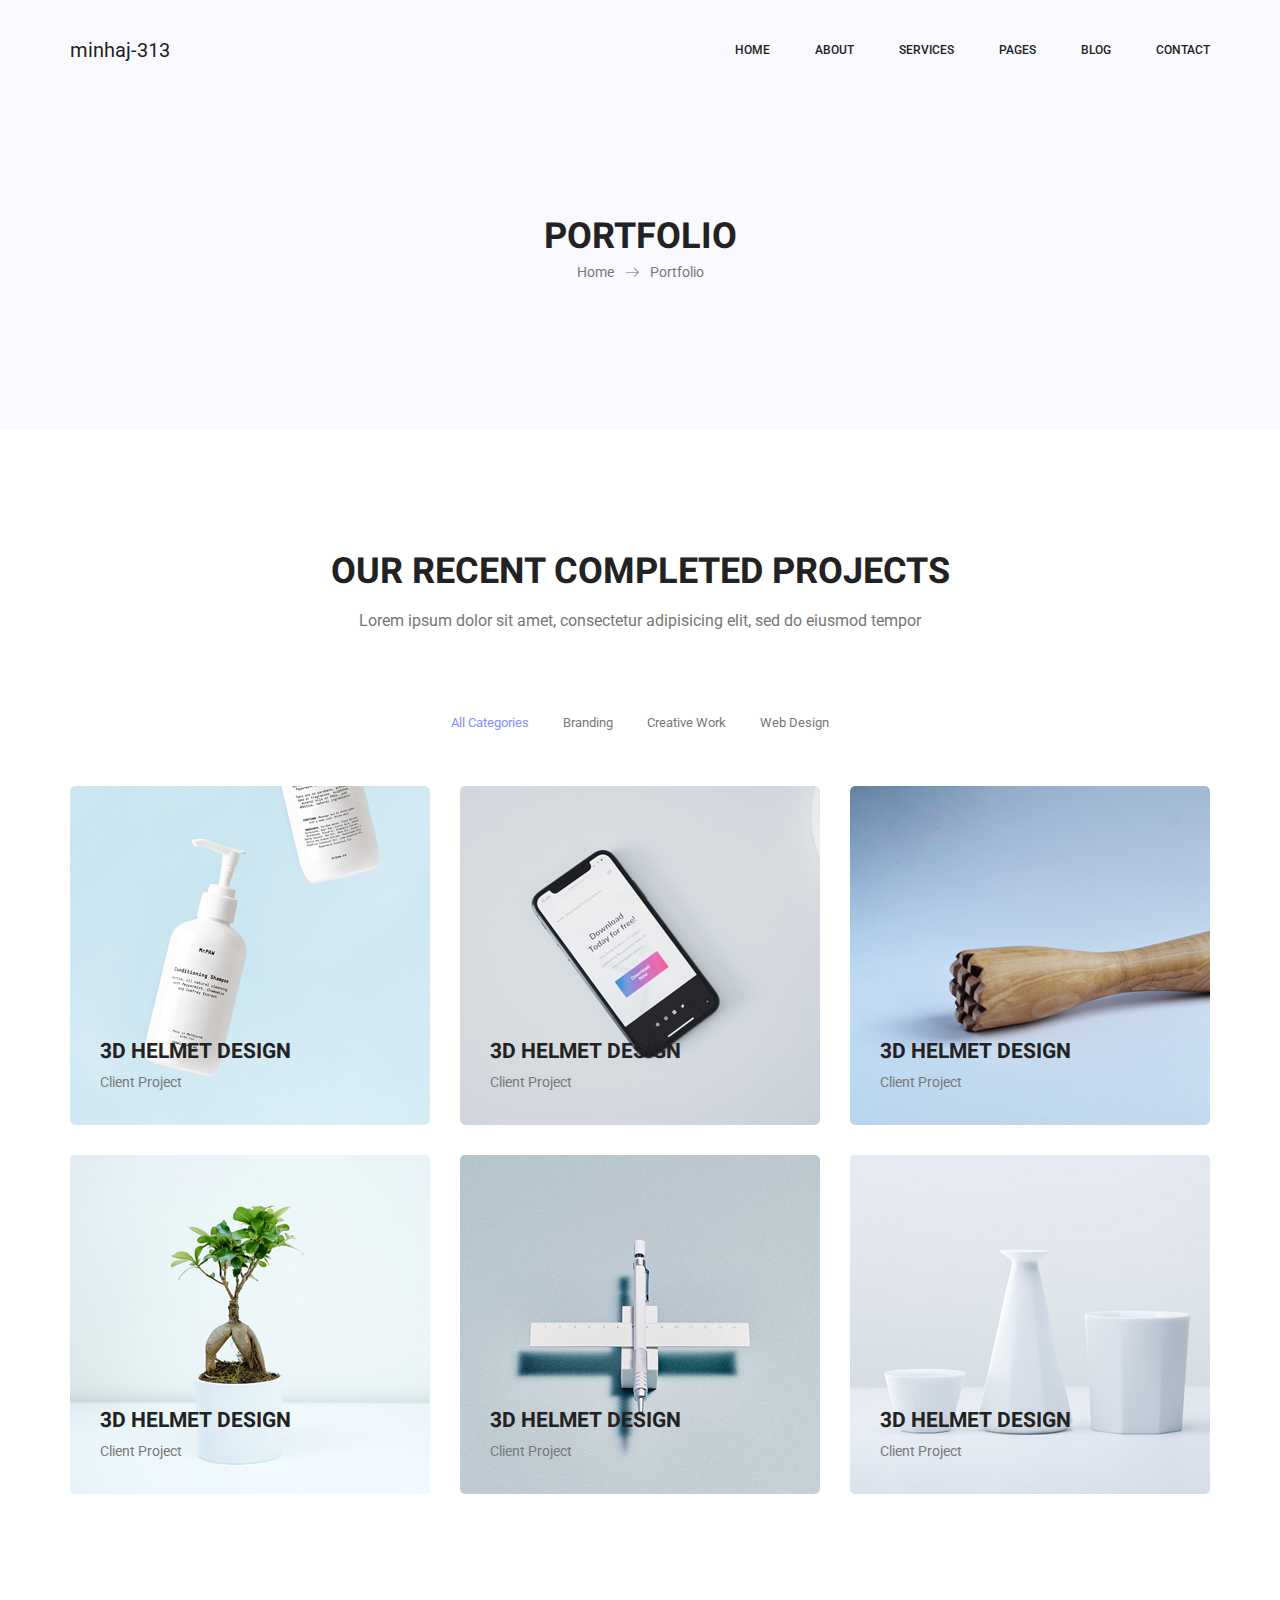
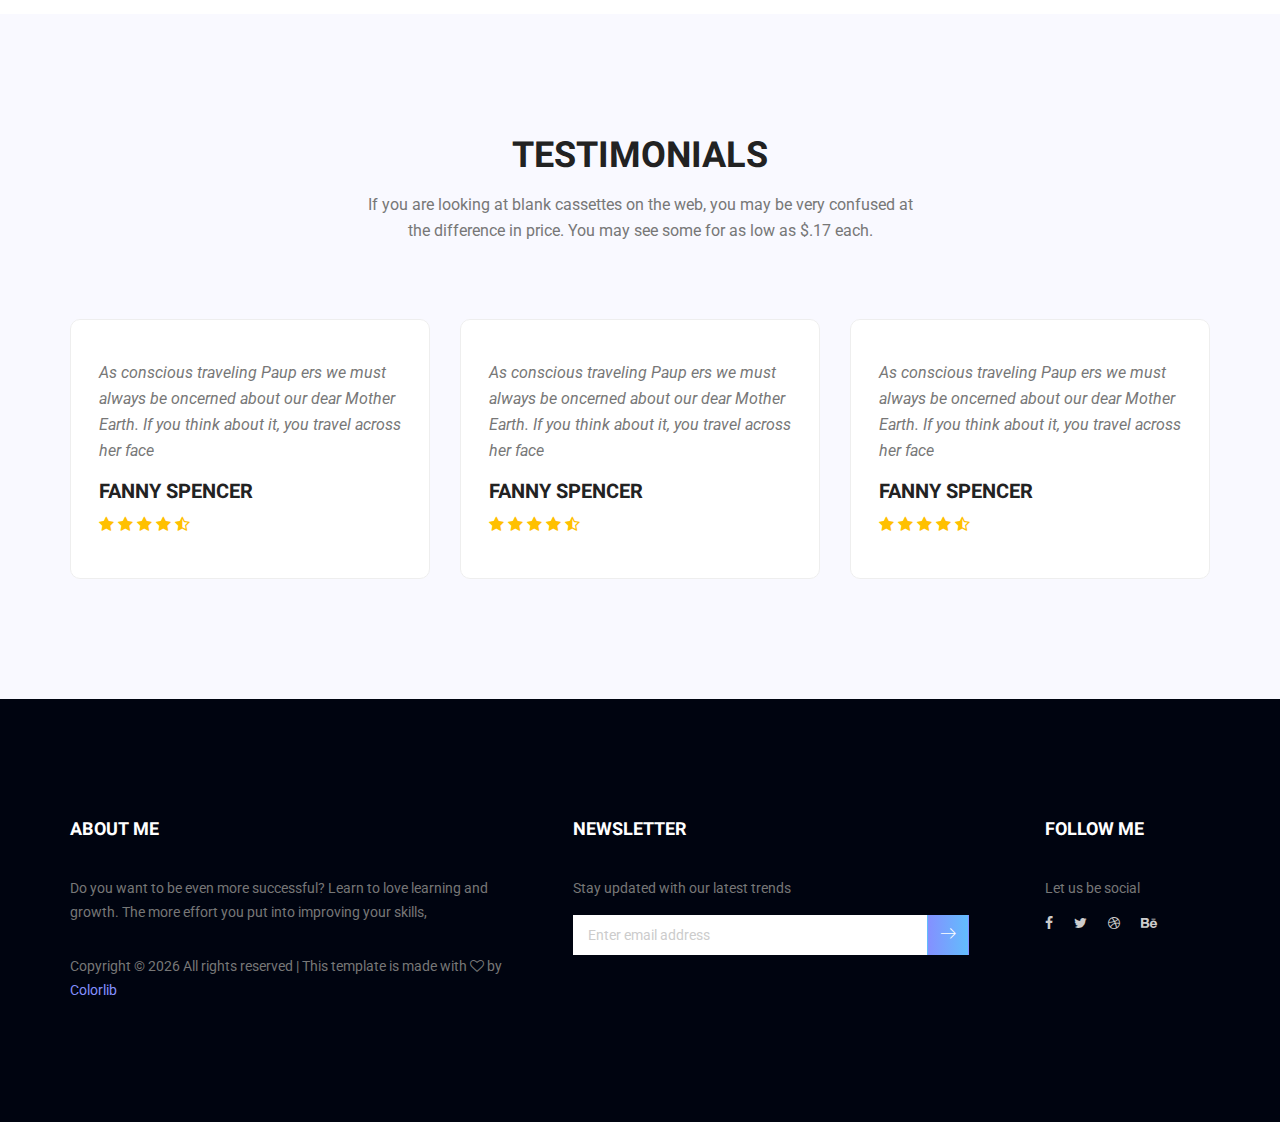
<file: portfolio.html>
<!doctype html>
<html lang="en">

<head>
	<!-- Required meta tags -->
	<meta charset="utf-8">
	<meta name="viewport" content="width=device-width, initial-scale=1, shrink-to-fit=no">
	<link rel="icon" href="img/favicon.png" type="image/png">
	<title>Shaikh Minhaj</title>
	<!-- Bootstrap CSS -->
	<link rel="stylesheet" href="css/bootstrap.css">
	<link rel="stylesheet" href="vendors/linericon/style.css">
	<link rel="stylesheet" href="css/font-awesome.min.css">
	<link rel="stylesheet" href="vendors/owl-carousel/owl.carousel.min.css">
	<link rel="stylesheet" href="vendors/lightbox/simpleLightbox.css">
	<link rel="stylesheet" href="vendors/nice-select/css/nice-select.css">
	<link rel="stylesheet" href="vendors/animate-css/animate.css">
	<link rel="stylesheet" href="vendors/flaticon/flaticon.css">
	<!-- main css -->
	<link rel="stylesheet" href="css/style.css">
	<link rel="stylesheet" href="css/responsive.css">
</head>

<body>

	<!--================Header Menu Area =================-->
	<header class="header_area">
		<div class="main_menu" id="mainNav">
			<nav class="navbar navbar-expand-lg navbar-light">
				<div class="container box_1620">
					<!-- Brand and toggle get grouped for better mobile display -->
					<a class="navbar-brand logo_h" href="index.html">minhaj-313</a>
					<button class="navbar-toggler" type="button" data-toggle="collapse"
						data-target="#navbarSupportedContent" aria-controls="navbarSupportedContent"
						aria-expanded="false" aria-label="Toggle navigation">
						<span class="icon-bar"></span>
						<span class="icon-bar"></span>
						<span class="icon-bar"></span>
					</button>
					<!-- Collect the nav links, forms, and other content for toggling -->
					<div class="collapse navbar-collapse offset" id="navbarSupportedContent">
						<ul class="nav navbar-nav menu_nav ml-auto">
							<li class="nav-item active"><a class="nav-link" href="index.html">Home</a></li>
							<li class="nav-item"><a class="nav-link" href="about-us.html">About</a></li>
							<li class="nav-item"><a class="nav-link" href="services.html">Services</a>
							<li class="nav-item submenu dropdown">
								<a href="#" class="nav-link dropdown-toggle" data-toggle="dropdown" role="button"
									aria-haspopup="true" aria-expanded="false">Pages</a>
								<ul class="dropdown-menu">
									<li class="nav-item"><a class="nav-link" href="portfolio.html">Portfolio</a></li>
									<li class="nav-item"><a class="nav-link" href="portfolio-details.html">Project
											Details</a></li>
									<li class="nav-item"><a class="nav-link" href="elements.html">Elements</a></li>
								</ul>
							</li>
							<li class="nav-item submenu dropdown">
								<a href="#" class="nav-link dropdown-toggle" data-toggle="dropdown" role="button"
									aria-haspopup="true" aria-expanded="false">Blog</a>
								<ul class="dropdown-menu">
									<li class="nav-item"><a class="nav-link" href="blog.html">Blog</a></li>
									<li class="nav-item"><a class="nav-link" href="single-blog.html">Blog Details</a>
									</li>
								</ul>
							</li>
							<li class="nav-item"><a class="nav-link" href="contact.html">Contact</a></li>
						</ul>
					</div>
				</div>
			</nav>
		</div>
	</header>
	<!--================Header Menu Area =================-->

	<!--================Home Banner Area =================-->
	<section class="banner_area">
		<div class="banner_inner d-flex align-items-center">
			<div class="overlay bg-parallax" data-stellar-ratio="0.9" data-stellar-vertical-offset="0"
				data-background=""></div>
			<div class="container">
				<div class="banner_content text-center">
					<h2>Portfolio</h2>
					<div class="page_link">
						<a href="index.html">Home</a>
						<a href="portfolio.html">Portfolio</a>
					</div>

				</div>
			</div>
		</div>
	</section>
	<!--================End Home Banner Area =================-->

	<!--================Projects Area =================-->
	<section class="projects_area p_120">
		<div class="container">
			<div class="main_title">
				<h2>Our Recent Completed Projects</h2>
				<p>Lorem ipsum dolor sit amet, consectetur adipisicing elit, sed do eiusmod tempor</p>
			</div>
			<div class="projects_fillter">
				<ul class="filter list">
					<li class="active" data-filter="*"><a href="#">All Categories</a></li>
					<li data-filter=".brand"><a href="#">Branding</a></li>
					<li data-filter=".work"><a href="#">Creative Work </a></li>
					<li data-filter=".web"><a href="#">Web Design</a></li>
				</ul>
			</div>
			<div class="projects_inner row">
				<div class="col-lg-4 col-sm-6 brand web">
					<div class="projects_item">
						<img class="img-fluid" src="img/projects/projects-1.jpg" alt="">
						<div class="projects_text">
							<a href="portfolio-details.html">
								<h4>3D Helmet Design</h4>
							</a>
							<p>Client Project</p>
						</div>
					</div>
				</div>
				<div class="col-lg-4 col-sm-6 brand work">
					<div class="projects_item">
						<img class="img-fluid" src="img/projects/projects-2.jpg" alt="">
						<div class="projects_text">
							<a href="portfolio-details.html">
								<h4>3D Helmet Design</h4>
							</a>
							<p>Client Project</p>
						</div>
					</div>
				</div>
				<div class="col-lg-4 col-sm-6 work">
					<div class="projects_item">
						<img class="img-fluid" src="img/projects/projects-3.jpg" alt="">
						<div class="projects_text">
							<a href="portfolio-details.html">
								<h4>3D Helmet Design</h4>
							</a>
							<p>Client Project</p>
						</div>
					</div>
				</div>
				<div class="col-lg-4 col-sm-6 brand web">
					<div class="projects_item">
						<img class="img-fluid" src="img/projects/projects-4.jpg" alt="">
						<div class="projects_text">
							<a href="portfolio-details.html">
								<h4>3D Helmet Design</h4>
							</a>
							<p>Client Project</p>
						</div>
					</div>
				</div>
				<div class="col-lg-4 col-sm-6 brand work">
					<div class="projects_item">
						<img class="img-fluid" src="img/projects/projects-5.jpg" alt="">
						<div class="projects_text">
							<a href="portfolio-details.html">
								<h4>3D Helmet Design</h4>
							</a>
							<p>Client Project</p>
						</div>
					</div>
				</div>
				<div class="col-lg-4 col-sm-6 brand work web">
					<div class="projects_item">
						<img class="img-fluid" src="img/projects/projects-6.jpg" alt="">
						<div class="projects_text">
							<a href="portfolio-details.html">
								<h4>3D Helmet Design</h4>
							</a>
							<p>Client Project</p>
						</div>
					</div>
				</div>
			</div>
		</div>
	</section>
	<!--================End Projects Area =================-->

	<!--================Testimonials Area =================-->
	<section class="testimonials_area p_120">
		<div class="container">
			<div class="main_title">
				<h2>Testimonials</h2>
				<p>If you are looking at blank cassettes on the web, you may be very confused at the difference in
					price. You may see some for as low as $.17 each.</p>
			</div>
			<div class="testi_inner">
				<div class="testi_slider owl-carousel">
					<div class="item">
						<div class="testi_item">
							<p>As conscious traveling Paup ers we must always be oncerned about our dear Mother Earth.
								If you think about it, you travel across her face</p>
							<h4>Fanny Spencer</h4>
							<a href="#"><i class="fa fa-star"></i></a>
							<a href="#"><i class="fa fa-star"></i></a>
							<a href="#"><i class="fa fa-star"></i></a>
							<a href="#"><i class="fa fa-star"></i></a>
							<a href="#"><i class="fa fa-star-half-o"></i></a>
						</div>
					</div>
					<div class="item">
						<div class="testi_item">
							<p>As conscious traveling Paup ers we must always be oncerned about our dear Mother Earth.
								If you think about it, you travel across her face</p>
							<h4>Fanny Spencer</h4>
							<a href="#"><i class="fa fa-star"></i></a>
							<a href="#"><i class="fa fa-star"></i></a>
							<a href="#"><i class="fa fa-star"></i></a>
							<a href="#"><i class="fa fa-star"></i></a>
							<a href="#"><i class="fa fa-star-half-o"></i></a>
						</div>
					</div>
					<div class="item">
						<div class="testi_item">
							<p>As conscious traveling Paup ers we must always be oncerned about our dear Mother Earth.
								If you think about it, you travel across her face</p>
							<h4>Fanny Spencer</h4>
							<a href="#"><i class="fa fa-star"></i></a>
							<a href="#"><i class="fa fa-star"></i></a>
							<a href="#"><i class="fa fa-star"></i></a>
							<a href="#"><i class="fa fa-star"></i></a>
							<a href="#"><i class="fa fa-star-half-o"></i></a>
						</div>
					</div>
				</div>
			</div>
		</div>
	</section>
	<!--================End Testimonials Area =================-->

	<!--================Footer Area =================-->
	<footer class="footer_area p_120">
		<div class="container">
			<div class="row footer_inner">
				<div class="col-lg-5 col-sm-6">
					<aside class="f_widget ab_widget">
						<div class="f_title">
							<h3>About Me</h3>
						</div>
						<p>Do you want to be even more successful? Learn to love learning and growth. The more effort
							you put into improving your skills,</p>
						<p><!-- Link back to Colorlib can't be removed. Template is licensed under CC BY 3.0. -->
							Copyright &copy;
							<script>document.write(new Date().getFullYear());</script> All rights reserved | This
							template is made with <i class="fa fa-heart-o" aria-hidden="true"></i> by <a
								href="https://colorlib.com" target="_blank">Colorlib</a>
							<!-- Link back to Colorlib can't be removed. Template is licensed under CC BY 3.0. -->
						</p>
					</aside>
				</div>
				<div class="col-lg-5 col-sm-6">
					<aside class="f_widget news_widget">
						<div class="f_title">
							<h3>Newsletter</h3>
						</div>
						<p>Stay updated with our latest trends</p>
						<div id="mc_embed_signup">
							<form target="_blank"
								action="https://spondonit.us12.list-manage.com/subscribe/post?u=1462626880ade1ac87bd9c93a&amp;id=92a4423d01"
								method="get" class="subscribe_form relative">
								<div class="input-group d-flex flex-row">
									<input name="EMAIL" placeholder="Enter email address"
										onfocus="this.placeholder = ''" onblur="this.placeholder = 'Email Address '"
										required="" type="email">
									<button class="btn sub-btn"><span class="lnr lnr-arrow-right"></span></button>
								</div>
								<div class="mt-10 info"></div>
							</form>
						</div>
					</aside>
				</div>
				<div class="col-lg-2">
					<aside class="f_widget social_widget">
						<div class="f_title">
							<h3>Follow Me</h3>
						</div>
						<p>Let us be social</p>
						<ul class="list">
							<li><a href="#"><i class="fa fa-facebook"></i></a></li>
							<li><a href="#"><i class="fa fa-twitter"></i></a></li>
							<li><a href="#"><i class="fa fa-dribbble"></i></a></li>
							<li><a href="#"><i class="fa fa-behance"></i></a></li>
						</ul>
					</aside>
				</div>
			</div>
		</div>
	</footer>
	<!--================End Footer Area =================-->




	<!-- Optional JavaScript -->
	<!-- jQuery first, then Popper.js, then Bootstrap JS -->
	<script src="js/jquery-3.2.1.min.js"></script>
	<script src="js/popper.js"></script>
	<script src="js/bootstrap.min.js"></script>
	<script src="js/stellar.js"></script>
	<script src="vendors/lightbox/simpleLightbox.min.js"></script>
	<script src="vendors/nice-select/js/jquery.nice-select.min.js"></script>
	<script src="vendors/isotope/imagesloaded.pkgd.min.js"></script>
	<script src="vendors/isotope/isotope-min.js"></script>
	<script src="vendors/owl-carousel/owl.carousel.min.js"></script>
	<script src="js/jquery.ajaxchimp.min.js"></script>
	<script src="js/mail-script.js"></script>
	<script src="vendors/counter-up/jquery.waypoints.min.js"></script>
	<script src="vendors/counter-up/jquery.counterup.min.js"></script>
	<script src="js/theme.js"></script>
</body>

</html>
</file>
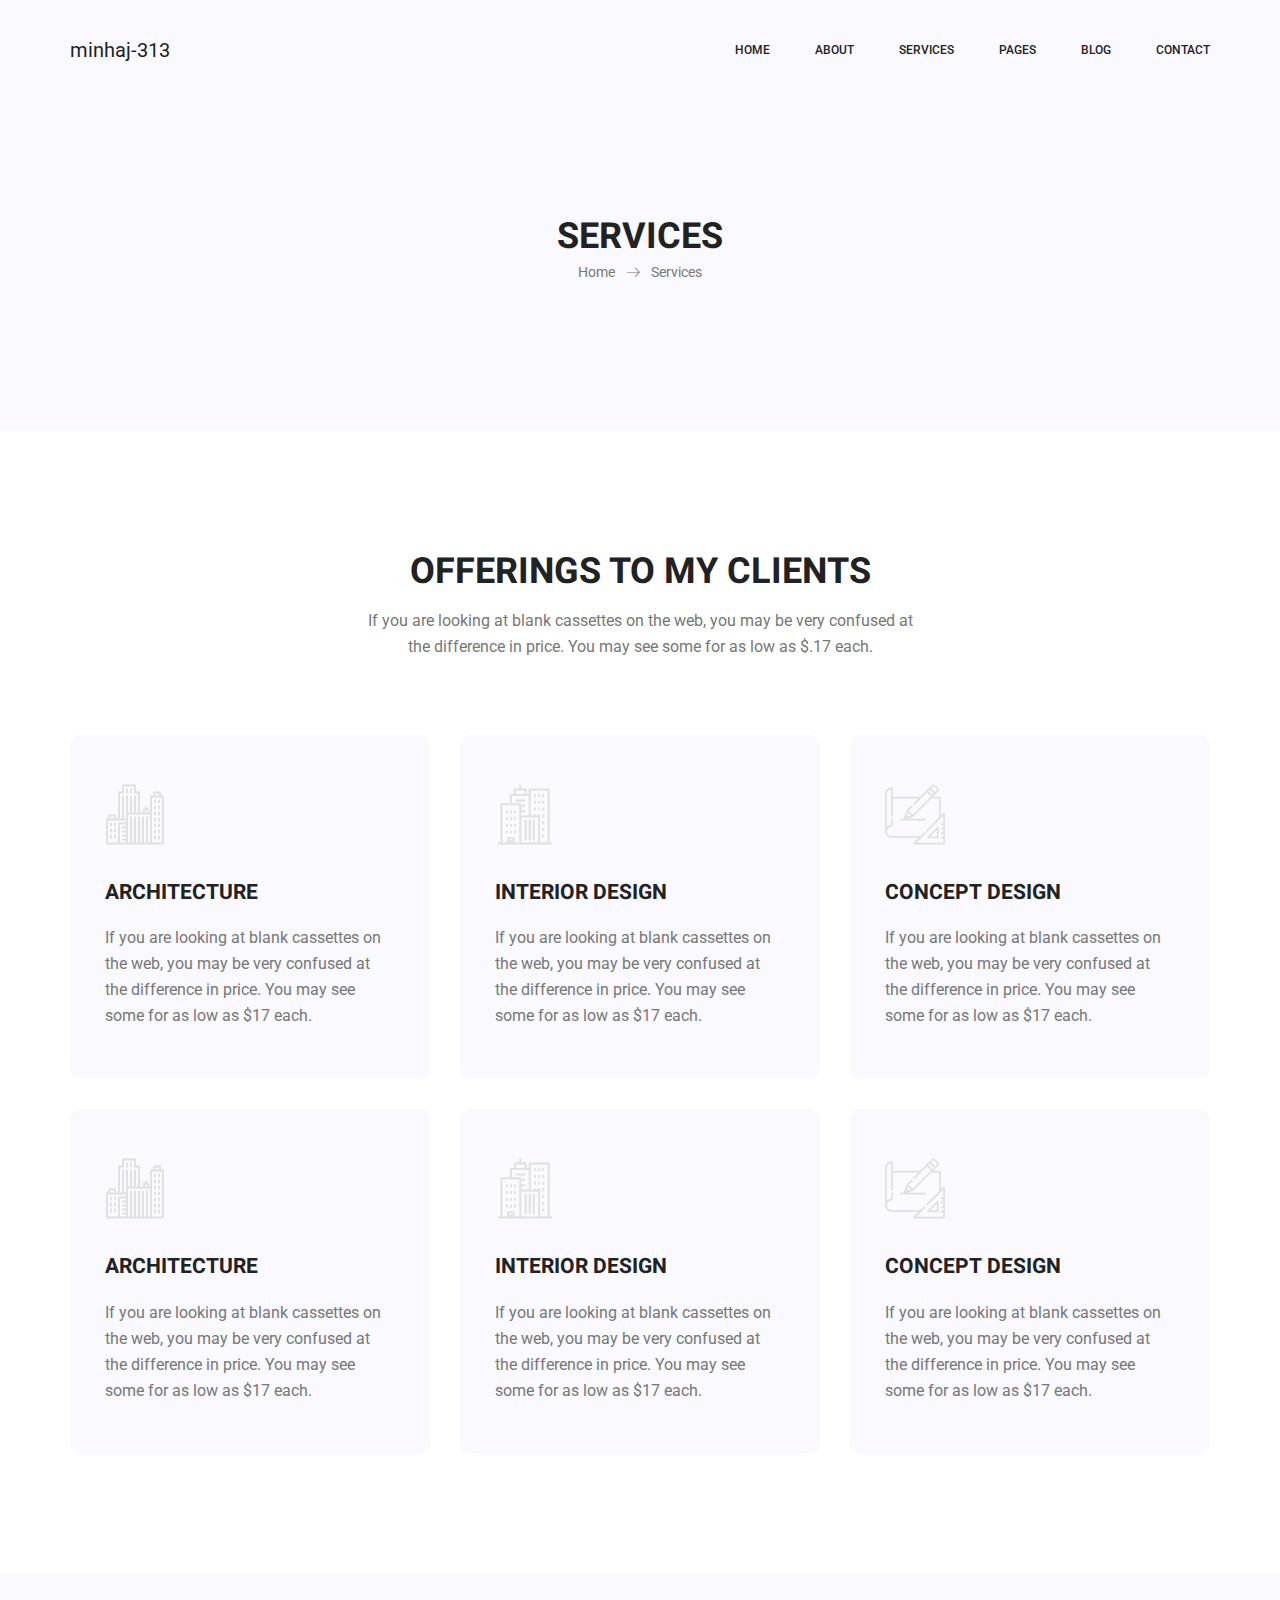
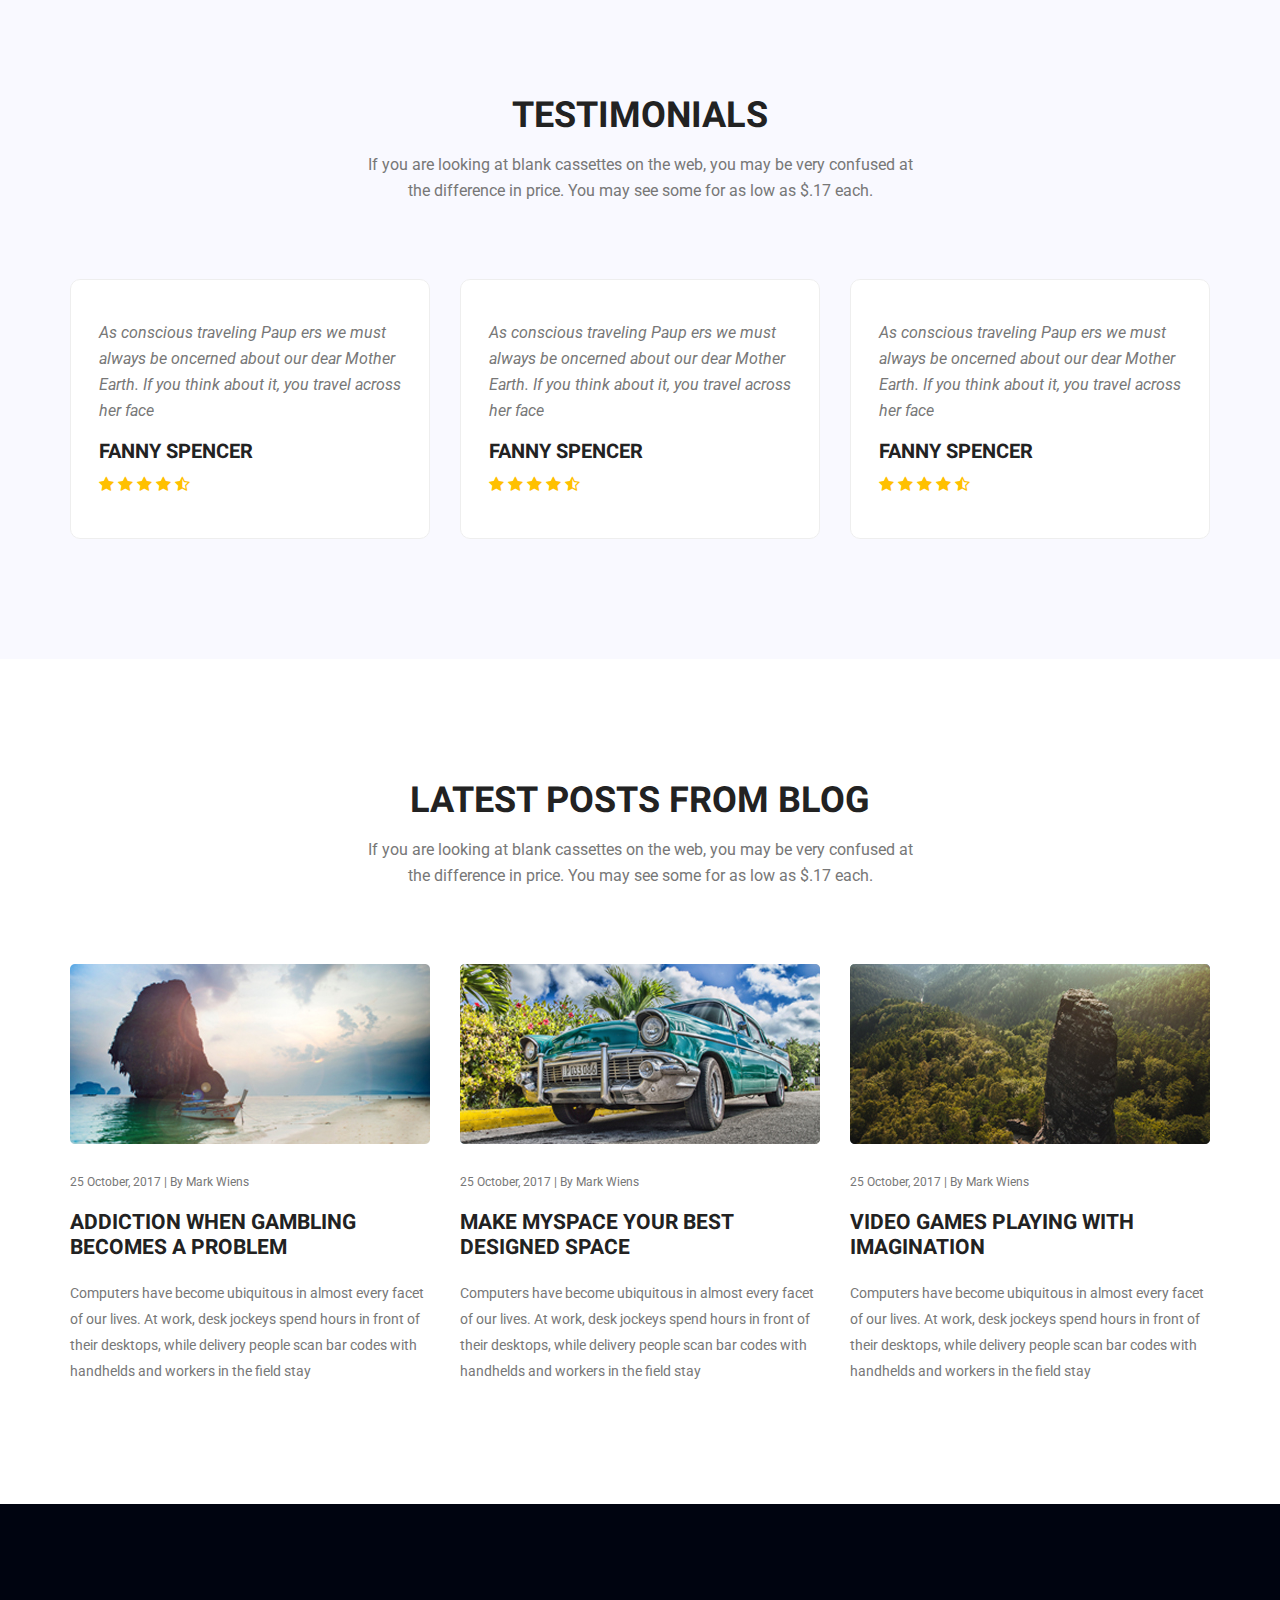
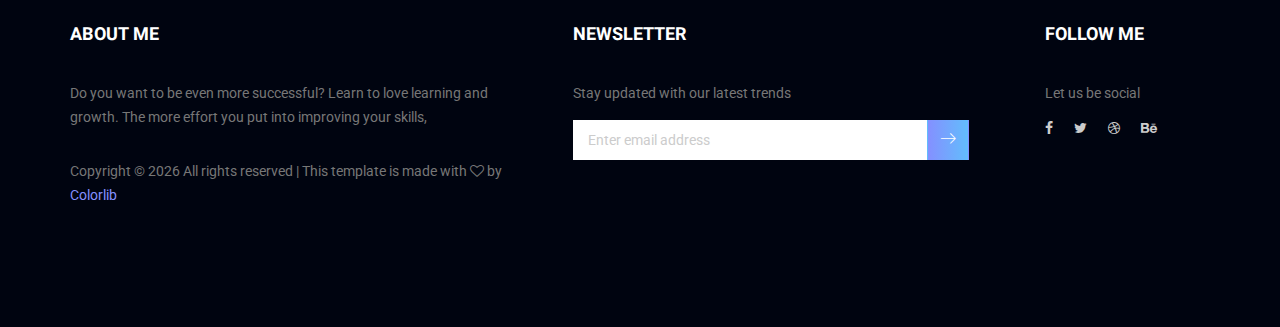
<file: services.html>
<!doctype html>
<html lang="en">

<head>
	<!-- Required meta tags -->
	<meta charset="utf-8">
	<meta name="viewport" content="width=device-width, initial-scale=1, shrink-to-fit=no">
	<link rel="icon" href="img/favicon.png" type="image/png">
	<title>Shaikh Minhaj</title>
	<!-- Bootstrap CSS -->
	<link rel="stylesheet" href="css/bootstrap.css">
	<link rel="stylesheet" href="vendors/linericon/style.css">
	<link rel="stylesheet" href="css/font-awesome.min.css">
	<link rel="stylesheet" href="vendors/owl-carousel/owl.carousel.min.css">
	<link rel="stylesheet" href="vendors/lightbox/simpleLightbox.css">
	<link rel="stylesheet" href="vendors/nice-select/css/nice-select.css">
	<link rel="stylesheet" href="vendors/animate-css/animate.css">
	<link rel="stylesheet" href="vendors/flaticon/flaticon.css">
	<!-- main css -->
	<link rel="stylesheet" href="css/style.css">
	<link rel="stylesheet" href="css/responsive.css">
</head>

<body>

	<!--================Header Menu Area =================-->
	<header class="header_area">
		<div class="main_menu" id="mainNav">
			<nav class="navbar navbar-expand-lg navbar-light">
				<div class="container box_1620">
					<!-- Brand and toggle get grouped for better mobile display -->
					<a class="navbar-brand logo_h" href="index.html">minhaj-313</a>
					<button class="navbar-toggler" type="button" data-toggle="collapse"
						data-target="#navbarSupportedContent" aria-controls="navbarSupportedContent"
						aria-expanded="false" aria-label="Toggle navigation">
						<span class="icon-bar"></span>
						<span class="icon-bar"></span>
						<span class="icon-bar"></span>
					</button>
					<!-- Collect the nav links, forms, and other content for toggling -->
					<div class="collapse navbar-collapse offset" id="navbarSupportedContent">
						<ul class="nav navbar-nav menu_nav ml-auto">
							<li class="nav-item active"><a class="nav-link" href="index.html">Home</a></li>
							<li class="nav-item"><a class="nav-link" href="about-us.html">About</a></li>
							<li class="nav-item"><a class="nav-link" href="services.html">Services</a>
							<li class="nav-item submenu dropdown">
								<a href="#" class="nav-link dropdown-toggle" data-toggle="dropdown" role="button"
									aria-haspopup="true" aria-expanded="false">Pages</a>
								<ul class="dropdown-menu">
									<li class="nav-item"><a class="nav-link" href="portfolio.html">Portfolio</a></li>
									<li class="nav-item"><a class="nav-link" href="portfolio-details.html">Project
											Details</a></li>
									<li class="nav-item"><a class="nav-link" href="elements.html">Elements</a></li>
								</ul>
							</li>
							<li class="nav-item submenu dropdown">
								<a href="#" class="nav-link dropdown-toggle" data-toggle="dropdown" role="button"
									aria-haspopup="true" aria-expanded="false">Blog</a>
								<ul class="dropdown-menu">
									<li class="nav-item"><a class="nav-link" href="blog.html">Blog</a></li>
									<li class="nav-item"><a class="nav-link" href="single-blog.html">Blog Details</a>
									</li>
								</ul>
							</li>
							<li class="nav-item"><a class="nav-link" href="contact.html">Contact</a></li>
						</ul>
					</div>
				</div>
			</nav>
		</div>
	</header>
	<!--================Header Menu Area =================-->

	<!--================Home Banner Area =================-->
	<section class="banner_area">
		<div class="banner_inner d-flex align-items-center">
			<div class="overlay bg-parallax" data-stellar-ratio="0.9" data-stellar-vertical-offset="0"
				data-background=""></div>
			<div class="container">
				<div class="banner_content text-center">
					<h2>Services</h2>
					<div class="page_link">
						<a href="index.html">Home</a>
						<a href="services.html">Services</a>
					</div>

				</div>
			</div>
		</div>
	</section>
	<!--================End Home Banner Area =================-->

	<!--================Feature Area =================-->
	<section class="feature_area feature_tow p_120">
		<div class="container">
			<div class="main_title">
				<h2>offerings to my clients</h2>
				<p>If you are looking at blank cassettes on the web, you may be very confused at the difference in
					price. You may see some for as low as $.17 each.</p>
			</div>
			<div class="feature_inner row">
				<div class="col-lg-4">
					<div class="feature_item">
						<i class="flaticon-city"></i>
						<h4>Architecture</h4>
						<p>If you are looking at blank cassettes on the web, you may be very confused at the difference
							in price. You may see some for as low as $17 each.</p>
					</div>
				</div>
				<div class="col-lg-4">
					<div class="feature_item">
						<i class="flaticon-skyline"></i>
						<h4>Interior Design</h4>
						<p>If you are looking at blank cassettes on the web, you may be very confused at the difference
							in price. You may see some for as low as $17 each.</p>
					</div>
				</div>
				<div class="col-lg-4">
					<div class="feature_item">
						<i class="flaticon-sketch"></i>
						<h4>Concept Design</h4>
						<p>If you are looking at blank cassettes on the web, you may be very confused at the difference
							in price. You may see some for as low as $17 each.</p>
					</div>
				</div>
				<div class="col-lg-4">
					<div class="feature_item">
						<i class="flaticon-city"></i>
						<h4>Architecture</h4>
						<p>If you are looking at blank cassettes on the web, you may be very confused at the difference
							in price. You may see some for as low as $17 each.</p>
					</div>
				</div>
				<div class="col-lg-4">
					<div class="feature_item">
						<i class="flaticon-skyline"></i>
						<h4>Interior Design</h4>
						<p>If you are looking at blank cassettes on the web, you may be very confused at the difference
							in price. You may see some for as low as $17 each.</p>
					</div>
				</div>
				<div class="col-lg-4">
					<div class="feature_item">
						<i class="flaticon-sketch"></i>
						<h4>Concept Design</h4>
						<p>If you are looking at blank cassettes on the web, you may be very confused at the difference
							in price. You may see some for as low as $17 each.</p>
					</div>
				</div>
			</div>
		</div>
	</section>
	<!--================End Feature Area =================-->

	<!--================Testimonials Area =================-->
	<section class="testimonials_area p_120">
		<div class="container">
			<div class="main_title">
				<h2>Testimonials</h2>
				<p>If you are looking at blank cassettes on the web, you may be very confused at the difference in
					price. You may see some for as low as $.17 each.</p>
			</div>
			<div class="testi_inner">
				<div class="testi_slider owl-carousel">
					<div class="item">
						<div class="testi_item">
							<p>As conscious traveling Paup ers we must always be oncerned about our dear Mother Earth.
								If you think about it, you travel across her face</p>
							<h4>Fanny Spencer</h4>
							<a href="#"><i class="fa fa-star"></i></a>
							<a href="#"><i class="fa fa-star"></i></a>
							<a href="#"><i class="fa fa-star"></i></a>
							<a href="#"><i class="fa fa-star"></i></a>
							<a href="#"><i class="fa fa-star-half-o"></i></a>
						</div>
					</div>
					<div class="item">
						<div class="testi_item">
							<p>As conscious traveling Paup ers we must always be oncerned about our dear Mother Earth.
								If you think about it, you travel across her face</p>
							<h4>Fanny Spencer</h4>
							<a href="#"><i class="fa fa-star"></i></a>
							<a href="#"><i class="fa fa-star"></i></a>
							<a href="#"><i class="fa fa-star"></i></a>
							<a href="#"><i class="fa fa-star"></i></a>
							<a href="#"><i class="fa fa-star-half-o"></i></a>
						</div>
					</div>
					<div class="item">
						<div class="testi_item">
							<p>As conscious traveling Paup ers we must always be oncerned about our dear Mother Earth.
								If you think about it, you travel across her face</p>
							<h4>Fanny Spencer</h4>
							<a href="#"><i class="fa fa-star"></i></a>
							<a href="#"><i class="fa fa-star"></i></a>
							<a href="#"><i class="fa fa-star"></i></a>
							<a href="#"><i class="fa fa-star"></i></a>
							<a href="#"><i class="fa fa-star-half-o"></i></a>
						</div>
					</div>
				</div>
			</div>
		</div>
	</section>
	<!--================End Testimonials Area =================-->

	<!--================Latest Blog Area =================-->
	<section class="latest_blog_area p_120">
		<div class="container">
			<div class="main_title">
				<h2>Latest Posts from Blog</h2>
				<p>If you are looking at blank cassettes on the web, you may be very confused at the difference in
					price. You may see some for as low as $.17 each.</p>
			</div>
			<div class="row latest_blog_inner">
				<div class="col-lg-4">
					<div class="l_blog_item">
						<div class="l_blog_img">
							<img class="img-fluid" src="img/blog/home-blog/home-blog-1.jpg" alt="">
						</div>
						<div class="l_blog_text">
							<div class="date">
								<a href="#">25 October, 2017 | By Mark Wiens</a>
							</div>
							<a href="#">
								<h4>Addiction When Gambling Becomes A Problem</h4>
							</a>
							<p>Computers have become ubiquitous in almost every facet of our lives. At work, desk
								jockeys spend hours in front of their desktops, while delivery people scan bar codes
								with handhelds and workers in the field stay</p>
						</div>
					</div>
				</div>
				<div class="col-lg-4">
					<div class="l_blog_item">
						<div class="l_blog_img">
							<img class="img-fluid" src="img/blog/home-blog/home-blog-2.jpg" alt="">
						</div>
						<div class="l_blog_text">
							<div class="date">
								<a href="#">25 October, 2017 | By Mark Wiens</a>
							</div>
							<a href="#">
								<h4>Make Myspace Your Best Designed Space</h4>
							</a>
							<p>Computers have become ubiquitous in almost every facet of our lives. At work, desk
								jockeys spend hours in front of their desktops, while delivery people scan bar codes
								with handhelds and workers in the field stay</p>
						</div>
					</div>
				</div>
				<div class="col-lg-4">
					<div class="l_blog_item">
						<div class="l_blog_img">
							<img class="img-fluid" src="img/blog/home-blog/home-blog-3.jpg" alt="">
						</div>
						<div class="l_blog_text">
							<div class="date">
								<a href="#">25 October, 2017 | By Mark Wiens</a>
							</div>
							<a href="#">
								<h4>Video Games Playing With Imagination</h4>
							</a>
							<p>Computers have become ubiquitous in almost every facet of our lives. At work, desk
								jockeys spend hours in front of their desktops, while delivery people scan bar codes
								with handhelds and workers in the field stay</p>
						</div>
					</div>
				</div>
			</div>
		</div>
	</section>
	<!--================End Latest Blog Area =================-->

	<!--================Footer Area =================-->
	<footer class="footer_area p_120">
		<div class="container">
			<div class="row footer_inner">
				<div class="col-lg-5 col-sm-6">
					<aside class="f_widget ab_widget">
						<div class="f_title">
							<h3>About Me</h3>
						</div>
						<p>Do you want to be even more successful? Learn to love learning and growth. The more effort
							you put into improving your skills,</p>
						<p><!-- Link back to Colorlib can't be removed. Template is licensed under CC BY 3.0. -->
							Copyright &copy;
							<script>document.write(new Date().getFullYear());</script> All rights reserved | This
							template is made with <i class="fa fa-heart-o" aria-hidden="true"></i> by <a
								href="https://colorlib.com" target="_blank">Colorlib</a>
							<!-- Link back to Colorlib can't be removed. Template is licensed under CC BY 3.0. -->
						</p>
					</aside>
				</div>
				<div class="col-lg-5 col-sm-6">
					<aside class="f_widget news_widget">
						<div class="f_title">
							<h3>Newsletter</h3>
						</div>
						<p>Stay updated with our latest trends</p>
						<div id="mc_embed_signup">
							<form target="_blank"
								action="https://spondonit.us12.list-manage.com/subscribe/post?u=1462626880ade1ac87bd9c93a&amp;id=92a4423d01"
								method="get" class="subscribe_form relative">
								<div class="input-group d-flex flex-row">
									<input name="EMAIL" placeholder="Enter email address"
										onfocus="this.placeholder = ''" onblur="this.placeholder = 'Email Address '"
										required="" type="email">
									<button class="btn sub-btn"><span class="lnr lnr-arrow-right"></span></button>
								</div>
								<div class="mt-10 info"></div>
							</form>
						</div>
					</aside>
				</div>
				<div class="col-lg-2">
					<aside class="f_widget social_widget">
						<div class="f_title">
							<h3>Follow Me</h3>
						</div>
						<p>Let us be social</p>
						<ul class="list">
							<li><a href="#"><i class="fa fa-facebook"></i></a></li>
							<li><a href="#"><i class="fa fa-twitter"></i></a></li>
							<li><a href="#"><i class="fa fa-dribbble"></i></a></li>
							<li><a href="#"><i class="fa fa-behance"></i></a></li>
						</ul>
					</aside>
				</div>
			</div>
		</div>
	</footer>
	<!--================End Footer Area =================-->




	<!-- Optional JavaScript -->
	<!-- jQuery first, then Popper.js, then Bootstrap JS -->
	<script src="js/jquery-3.2.1.min.js"></script>
	<script src="js/popper.js"></script>
	<script src="js/bootstrap.min.js"></script>
	<script src="js/stellar.js"></script>
	<script src="vendors/lightbox/simpleLightbox.min.js"></script>
	<script src="vendors/nice-select/js/jquery.nice-select.min.js"></script>
	<script src="vendors/isotope/imagesloaded.pkgd.min.js"></script>
	<script src="vendors/isotope/isotope-min.js"></script>
	<script src="vendors/owl-carousel/owl.carousel.min.js"></script>
	<script src="js/jquery.ajaxchimp.min.js"></script>
	<script src="js/mail-script.js"></script>
	<script src="vendors/counter-up/jquery.waypoints.min.js"></script>
	<script src="vendors/counter-up/jquery.counterup.min.js"></script>
	<script src="js/theme.js"></script>
</body>

</html>
</file>
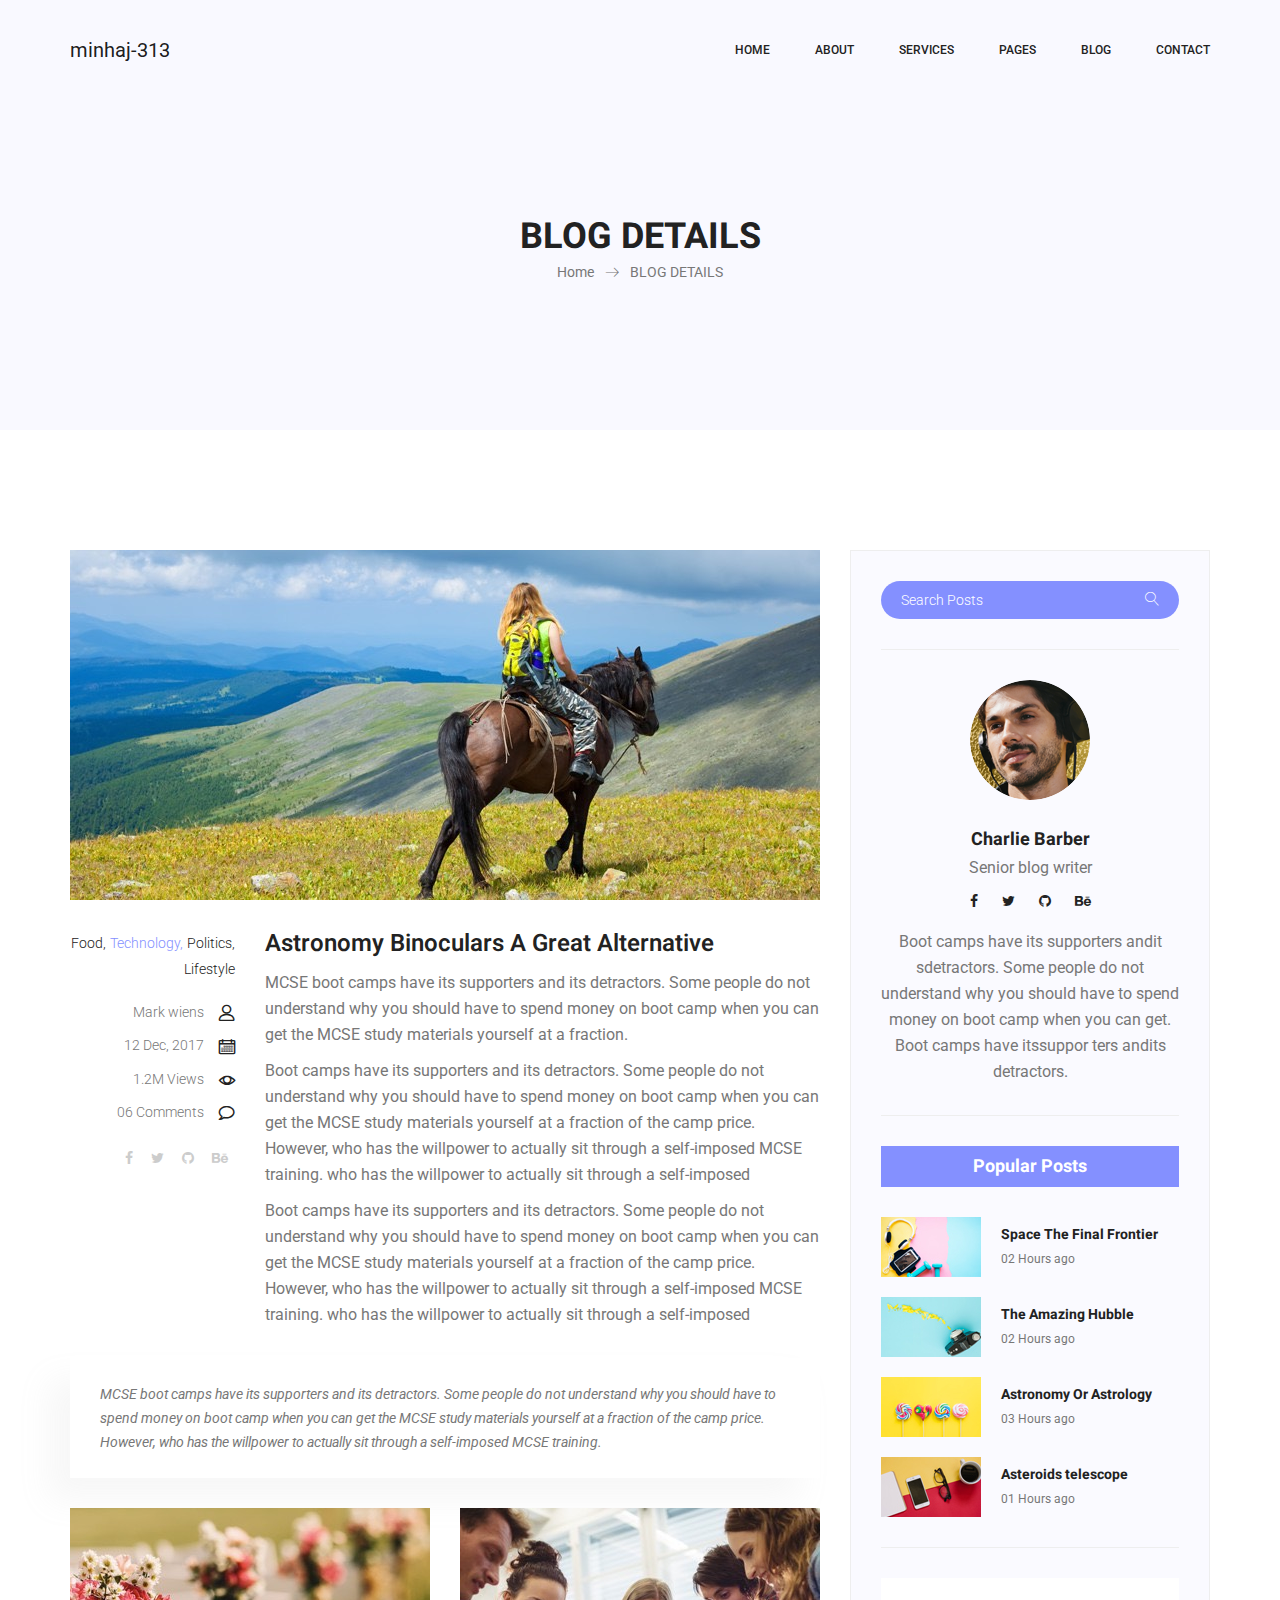
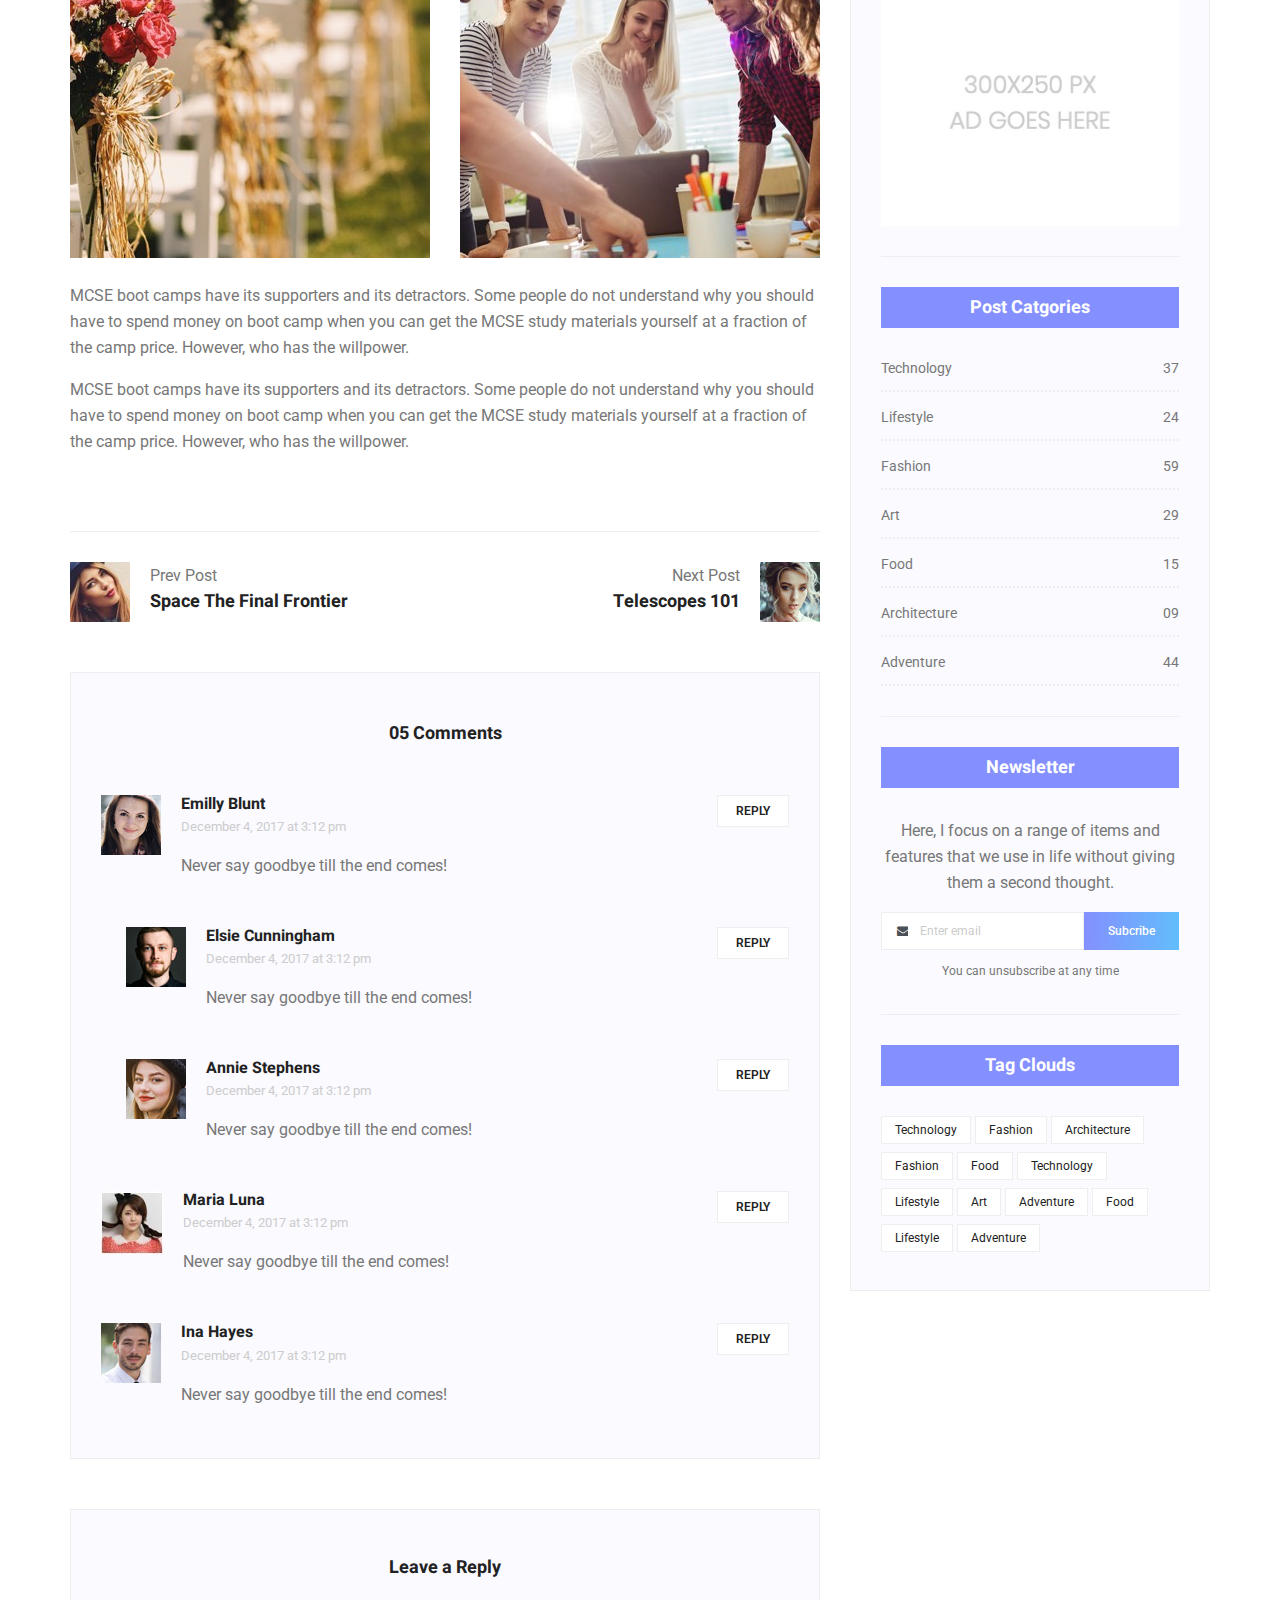
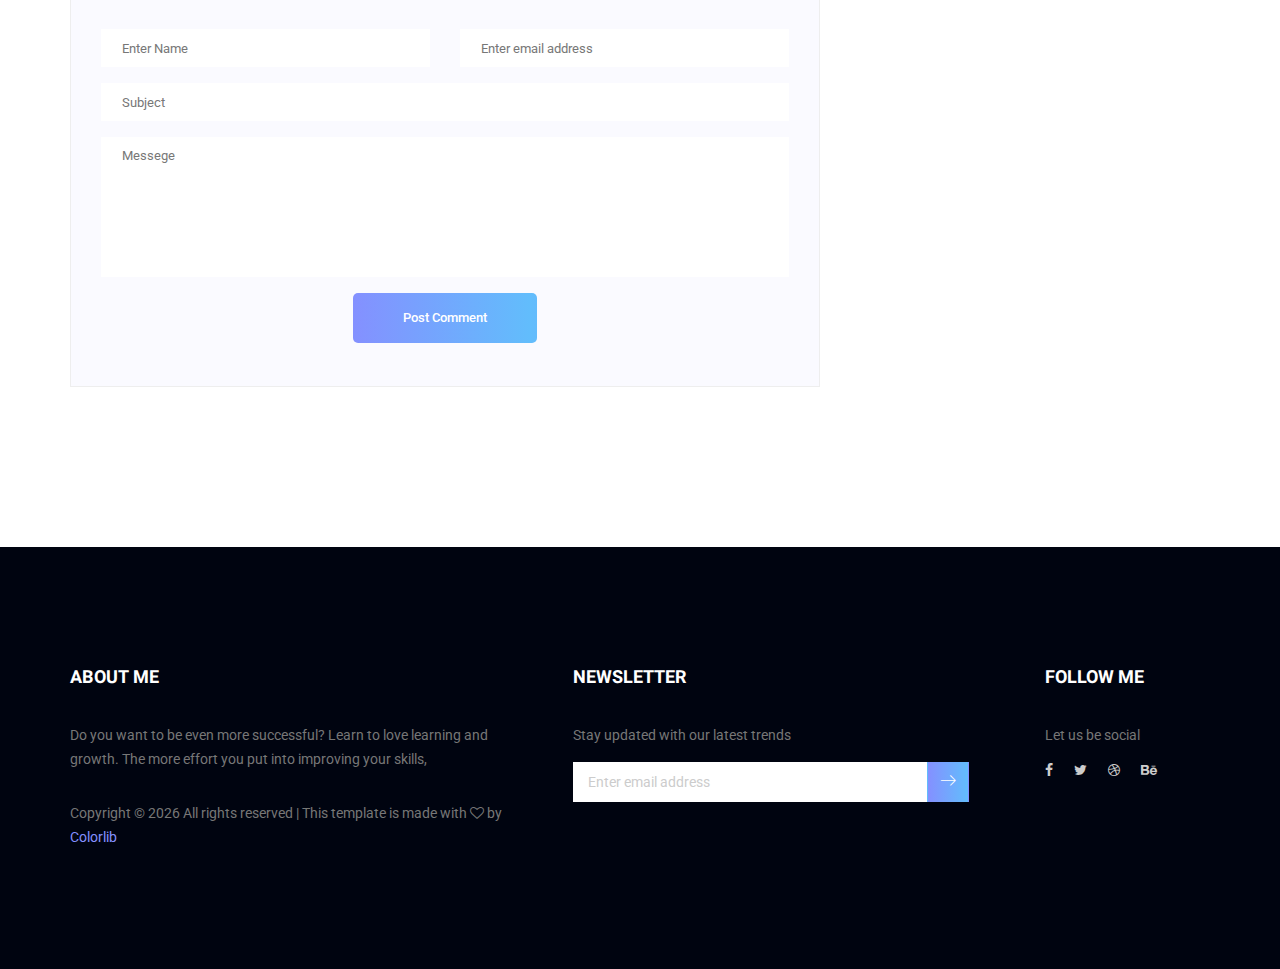
<file: single-blog.html>
<!doctype html>
<html lang="en">

<head>
    <!-- Required meta tags -->
    <meta charset="utf-8">
    <meta name="viewport" content="width=device-width, initial-scale=1, shrink-to-fit=no">
    <link rel="icon" href="img/favicon.png" type="image/png">
    <title>Shaikh Minhaj</title>
    <!-- Bootstrap CSS -->
    <link rel="stylesheet" href="css/bootstrap.css">
    <link rel="stylesheet" href="vendors/linericon/style.css">
    <link rel="stylesheet" href="css/font-awesome.min.css">
    <link rel="stylesheet" href="vendors/owl-carousel/owl.carousel.min.css">
    <link rel="stylesheet" href="vendors/lightbox/simpleLightbox.css">
    <link rel="stylesheet" href="vendors/nice-select/css/nice-select.css">
    <link rel="stylesheet" href="vendors/animate-css/animate.css">
    <!-- main css -->
    <link rel="stylesheet" href="css/style.css">
    <link rel="stylesheet" href="css/responsive.css">
</head>

<body>

    <!--================Header Menu Area =================-->
    <header class="header_area">
        <div class="main_menu" id="mainNav">
            <nav class="navbar navbar-expand-lg navbar-light">
                <div class="container box_1620">
                    <!-- Brand and toggle get grouped for better mobile display -->
                    <a class="navbar-brand logo_h" href="index.html">minhaj-313</a>
                    <button class="navbar-toggler" type="button" data-toggle="collapse"
                        data-target="#navbarSupportedContent" aria-controls="navbarSupportedContent"
                        aria-expanded="false" aria-label="Toggle navigation">
                        <span class="icon-bar"></span>
                        <span class="icon-bar"></span>
                        <span class="icon-bar"></span>
                    </button>
                    <!-- Collect the nav links, forms, and other content for toggling -->
                    <div class="collapse navbar-collapse offset" id="navbarSupportedContent">
                        <ul class="nav navbar-nav menu_nav ml-auto">
                            <li class="nav-item active"><a class="nav-link" href="index.html">Home</a></li>
                            <li class="nav-item"><a class="nav-link" href="about-us.html">About</a></li>
                            <li class="nav-item"><a class="nav-link" href="services.html">Services</a>
                            <li class="nav-item submenu dropdown">
                                <a href="#" class="nav-link dropdown-toggle" data-toggle="dropdown" role="button"
                                    aria-haspopup="true" aria-expanded="false">Pages</a>
                                <ul class="dropdown-menu">
                                    <li class="nav-item"><a class="nav-link" href="portfolio.html">Portfolio</a></li>
                                    <li class="nav-item"><a class="nav-link" href="portfolio-details.html">Project
                                            Details</a></li>
                                    <li class="nav-item"><a class="nav-link" href="elements.html">Elements</a></li>
                                </ul>
                            </li>
                            <li class="nav-item submenu dropdown">
                                <a href="#" class="nav-link dropdown-toggle" data-toggle="dropdown" role="button"
                                    aria-haspopup="true" aria-expanded="false">Blog</a>
                                <ul class="dropdown-menu">
                                    <li class="nav-item"><a class="nav-link" href="blog.html">Blog</a></li>
                                    <li class="nav-item"><a class="nav-link" href="single-blog.html">Blog Details</a>
                                    </li>
                                </ul>
                            </li>
                            <li class="nav-item"><a class="nav-link" href="contact.html">Contact</a></li>
                        </ul>
                    </div>
                </div>
            </nav>
        </div>
    </header>
    <!--================Header Menu Area =================-->

    <!--================Home Banner Area =================-->
    <section class="banner_area">
        <div class="banner_inner d-flex align-items-center">
            <div class="overlay bg-parallax" data-stellar-ratio="0.9" data-stellar-vertical-offset="0"
                data-background=""></div>
            <div class="container">
                <div class="banner_content text-center">
                    <h2>BLOG DETAILS</h2>
                    <div class="page_link">
                        <a href="index.html">Home</a>
                        <a href="single-blog.html">BLOG DETAILS</a>
                    </div>

                </div>
            </div>
        </div>
    </section>
    <!--================End Home Banner Area =================-->

    <!--================Blog Area =================-->
    <section class="blog_area single-post-area p_120">
        <div class="container">
            <div class="row">
                <div class="col-lg-8 posts-list">
                    <div class="single-post row">
                        <div class="col-lg-12">
                            <div class="feature-img">
                                <img class="img-fluid" src="img/blog/feature-img1.jpg" alt="">
                            </div>
                        </div>
                        <div class="col-lg-3  col-md-3">
                            <div class="blog_info text-right">
                                <div class="post_tag">
                                    <a href="#">Food,</a>
                                    <a class="active" href="#">Technology,</a>
                                    <a href="#">Politics,</a>
                                    <a href="#">Lifestyle</a>
                                </div>
                                <ul class="blog_meta list">
                                    <li><a href="#">Mark wiens<i class="lnr lnr-user"></i></a></li>
                                    <li><a href="#">12 Dec, 2017<i class="lnr lnr-calendar-full"></i></a></li>
                                    <li><a href="#">1.2M Views<i class="lnr lnr-eye"></i></a></li>
                                    <li><a href="#">06 Comments<i class="lnr lnr-bubble"></i></a></li>
                                </ul>
                                <ul class="social-links">
                                    <li><a href="#"><i class="fa fa-facebook"></i></a></li>
                                    <li><a href="#"><i class="fa fa-twitter"></i></a></li>
                                    <li><a href="#"><i class="fa fa-github"></i></a></li>
                                    <li><a href="#"><i class="fa fa-behance"></i></a></li>
                                </ul>
                            </div>
                        </div>
                        <div class="col-lg-9 col-md-9 blog_details">
                            <h2>Astronomy Binoculars A Great Alternative</h2>
                            <p class="excert">
                                MCSE boot camps have its supporters and its detractors. Some people do not understand
                                why you should have to spend money on boot camp when you can get the MCSE study
                                materials yourself at a fraction.
                            </p>
                            <p>
                                Boot camps have its supporters and its detractors. Some people do not understand why you
                                should have to spend money on boot camp when you can get the MCSE study materials
                                yourself at a fraction of the camp price. However, who has the willpower to actually sit
                                through a self-imposed MCSE training. who has the willpower to actually sit through a
                                self-imposed
                            </p>
                            <p>
                                Boot camps have its supporters and its detractors. Some people do not understand why you
                                should have to spend money on boot camp when you can get the MCSE study materials
                                yourself at a fraction of the camp price. However, who has the willpower to actually sit
                                through a self-imposed MCSE training. who has the willpower to actually sit through a
                                self-imposed
                            </p>
                        </div>
                        <div class="col-lg-12">
                            <div class="quotes">
                                MCSE boot camps have its supporters and its detractors. Some people do not understand
                                why you should have to spend money on boot camp when you can get the MCSE study
                                materials yourself at a fraction of the camp price. However, who has the willpower to
                                actually sit through a self-imposed MCSE training.
                            </div>
                            <div class="row">
                                <div class="col-6">
                                    <img class="img-fluid" src="img/blog/post-img1.jpg" alt="">
                                </div>
                                <div class="col-6">
                                    <img class="img-fluid" src="img/blog/post-img2.jpg" alt="">
                                </div>
                                <div class="col-lg-12 mt-25">
                                    <p>
                                        MCSE boot camps have its supporters and its detractors. Some people do not
                                        understand why you should have to spend money on boot camp when you can get the
                                        MCSE study materials yourself at a fraction of the camp price. However, who has
                                        the willpower.
                                    </p>
                                    <p>
                                        MCSE boot camps have its supporters and its detractors. Some people do not
                                        understand why you should have to spend money on boot camp when you can get the
                                        MCSE study materials yourself at a fraction of the camp price. However, who has
                                        the willpower.
                                    </p>
                                </div>
                            </div>
                        </div>
                    </div>
                    <div class="navigation-area">
                        <div class="row">
                            <div
                                class="col-lg-6 col-md-6 col-12 nav-left flex-row d-flex justify-content-start align-items-center">
                                <div class="thumb">
                                    <a href="#"><img class="img-fluid" src="img/blog/prev.jpg" alt=""></a>
                                </div>
                                <div class="arrow">
                                    <a href="#"><span class="lnr text-white lnr-arrow-left"></span></a>
                                </div>
                                <div class="detials">
                                    <p>Prev Post</p>
                                    <a href="#">
                                        <h4>Space The Final Frontier</h4>
                                    </a>
                                </div>
                            </div>
                            <div
                                class="col-lg-6 col-md-6 col-12 nav-right flex-row d-flex justify-content-end align-items-center">
                                <div class="detials">
                                    <p>Next Post</p>
                                    <a href="#">
                                        <h4>Telescopes 101</h4>
                                    </a>
                                </div>
                                <div class="arrow">
                                    <a href="#"><span class="lnr text-white lnr-arrow-right"></span></a>
                                </div>
                                <div class="thumb">
                                    <a href="#"><img class="img-fluid" src="img/blog/next.jpg" alt=""></a>
                                </div>
                            </div>
                        </div>
                    </div>
                    <div class="comments-area">
                        <h4>05 Comments</h4>
                        <div class="comment-list">
                            <div class="single-comment justify-content-between d-flex">
                                <div class="user justify-content-between d-flex">
                                    <div class="thumb">
                                        <img src="img/blog/c1.jpg" alt="">
                                    </div>
                                    <div class="desc">
                                        <h5><a href="#">Emilly Blunt</a></h5>
                                        <p class="date">December 4, 2017 at 3:12 pm </p>
                                        <p class="comment">
                                            Never say goodbye till the end comes!
                                        </p>
                                    </div>
                                </div>
                                <div class="reply-btn">
                                    <a href="" class="btn-reply text-uppercase">reply</a>
                                </div>
                            </div>
                        </div>
                        <div class="comment-list left-padding">
                            <div class="single-comment justify-content-between d-flex">
                                <div class="user justify-content-between d-flex">
                                    <div class="thumb">
                                        <img src="img/blog/c2.jpg" alt="">
                                    </div>
                                    <div class="desc">
                                        <h5><a href="#">Elsie Cunningham</a></h5>
                                        <p class="date">December 4, 2017 at 3:12 pm </p>
                                        <p class="comment">
                                            Never say goodbye till the end comes!
                                        </p>
                                    </div>
                                </div>
                                <div class="reply-btn">
                                    <a href="" class="btn-reply text-uppercase">reply</a>
                                </div>
                            </div>
                        </div>
                        <div class="comment-list left-padding">
                            <div class="single-comment justify-content-between d-flex">
                                <div class="user justify-content-between d-flex">
                                    <div class="thumb">
                                        <img src="img/blog/c3.jpg" alt="">
                                    </div>
                                    <div class="desc">
                                        <h5><a href="#">Annie Stephens</a></h5>
                                        <p class="date">December 4, 2017 at 3:12 pm </p>
                                        <p class="comment">
                                            Never say goodbye till the end comes!
                                        </p>
                                    </div>
                                </div>
                                <div class="reply-btn">
                                    <a href="" class="btn-reply text-uppercase">reply</a>
                                </div>
                            </div>
                        </div>
                        <div class="comment-list">
                            <div class="single-comment justify-content-between d-flex">
                                <div class="user justify-content-between d-flex">
                                    <div class="thumb">
                                        <img src="img/blog/c4.jpg" alt="">
                                    </div>
                                    <div class="desc">
                                        <h5><a href="#">Maria Luna</a></h5>
                                        <p class="date">December 4, 2017 at 3:12 pm </p>
                                        <p class="comment">
                                            Never say goodbye till the end comes!
                                        </p>
                                    </div>
                                </div>
                                <div class="reply-btn">
                                    <a href="" class="btn-reply text-uppercase">reply</a>
                                </div>
                            </div>
                        </div>
                        <div class="comment-list">
                            <div class="single-comment justify-content-between d-flex">
                                <div class="user justify-content-between d-flex">
                                    <div class="thumb">
                                        <img src="img/blog/c5.jpg" alt="">
                                    </div>
                                    <div class="desc">
                                        <h5><a href="#">Ina Hayes</a></h5>
                                        <p class="date">December 4, 2017 at 3:12 pm </p>
                                        <p class="comment">
                                            Never say goodbye till the end comes!
                                        </p>
                                    </div>
                                </div>
                                <div class="reply-btn">
                                    <a href="" class="btn-reply text-uppercase">reply</a>
                                </div>
                            </div>
                        </div>
                    </div>
                    <div class="comment-form">
                        <h4>Leave a Reply</h4>
                        <form>
                            <div class="form-group form-inline">
                                <div class="form-group col-lg-6 col-md-6 name">
                                    <input type="text" class="form-control" id="name" placeholder="Enter Name"
                                        onfocus="this.placeholder = ''" onblur="this.placeholder = 'Enter Name'">
                                </div>
                                <div class="form-group col-lg-6 col-md-6 email">
                                    <input type="email" class="form-control" id="email"
                                        placeholder="Enter email address" onfocus="this.placeholder = ''"
                                        onblur="this.placeholder = 'Enter email address'">
                                </div>
                            </div>
                            <div class="form-group">
                                <input type="text" class="form-control" id="subject" placeholder="Subject"
                                    onfocus="this.placeholder = ''" onblur="this.placeholder = 'Subject'">
                            </div>
                            <div class="form-group">
                                <textarea class="form-control mb-10" rows="5" name="message" placeholder="Messege"
                                    onfocus="this.placeholder = ''" onblur="this.placeholder = 'Messege'"
                                    required=""></textarea>
                            </div>
                            <a href="#" class="primary-btn submit_btn">Post Comment</a>
                        </form>
                    </div>
                </div>
                <div class="col-lg-4">
                    <div class="blog_right_sidebar">
                        <aside class="single_sidebar_widget search_widget">
                            <div class="input-group">
                                <input type="text" class="form-control" placeholder="Search Posts">
                                <span class="input-group-btn">
                                    <button class="btn btn-default" type="button"><i
                                            class="lnr lnr-magnifier"></i></button>
                                </span>
                            </div><!-- /input-group -->
                            <div class="br"></div>
                        </aside>
                        <aside class="single_sidebar_widget author_widget">
                            <img class="author_img rounded-circle" src="img/blog/author.png" alt="">
                            <h4>Charlie Barber</h4>
                            <p>Senior blog writer</p>
                            <div class="social_icon">
                                <a href="#"><i class="fa fa-facebook"></i></a>
                                <a href="#"><i class="fa fa-twitter"></i></a>
                                <a href="#"><i class="fa fa-github"></i></a>
                                <a href="#"><i class="fa fa-behance"></i></a>
                            </div>
                            <p>Boot camps have its supporters andit sdetractors. Some people do not understand why you
                                should have to spend money on boot camp when you can get. Boot camps have itssuppor ters
                                andits detractors.</p>
                            <div class="br"></div>
                        </aside>
                        <aside class="single_sidebar_widget popular_post_widget">
                            <h3 class="widget_title">Popular Posts</h3>
                            <div class="media post_item">
                                <img src="img/blog/popular-post/post1.jpg" alt="post">
                                <div class="media-body">
                                    <a href="blog-details.html">
                                        <h3>Space The Final Frontier</h3>
                                    </a>
                                    <p>02 Hours ago</p>
                                </div>
                            </div>
                            <div class="media post_item">
                                <img src="img/blog/popular-post/post2.jpg" alt="post">
                                <div class="media-body">
                                    <a href="blog-details.html">
                                        <h3>The Amazing Hubble</h3>
                                    </a>
                                    <p>02 Hours ago</p>
                                </div>
                            </div>
                            <div class="media post_item">
                                <img src="img/blog/popular-post/post3.jpg" alt="post">
                                <div class="media-body">
                                    <a href="blog-details.html">
                                        <h3>Astronomy Or Astrology</h3>
                                    </a>
                                    <p>03 Hours ago</p>
                                </div>
                            </div>
                            <div class="media post_item">
                                <img src="img/blog/popular-post/post4.jpg" alt="post">
                                <div class="media-body">
                                    <a href="blog-details.html">
                                        <h3>Asteroids telescope</h3>
                                    </a>
                                    <p>01 Hours ago</p>
                                </div>
                            </div>
                            <div class="br"></div>
                        </aside>
                        <aside class="single_sidebar_widget ads_widget">
                            <a href="#"><img class="img-fluid" src="img/blog/add.jpg" alt=""></a>
                            <div class="br"></div>
                        </aside>
                        <aside class="single_sidebar_widget post_category_widget">
                            <h4 class="widget_title">Post Catgories</h4>
                            <ul class="list cat-list">
                                <li>
                                    <a href="#" class="d-flex justify-content-between">
                                        <p>Technology</p>
                                        <p>37</p>
                                    </a>
                                </li>
                                <li>
                                    <a href="#" class="d-flex justify-content-between">
                                        <p>Lifestyle</p>
                                        <p>24</p>
                                    </a>
                                </li>
                                <li>
                                    <a href="#" class="d-flex justify-content-between">
                                        <p>Fashion</p>
                                        <p>59</p>
                                    </a>
                                </li>
                                <li>
                                    <a href="#" class="d-flex justify-content-between">
                                        <p>Art</p>
                                        <p>29</p>
                                    </a>
                                </li>
                                <li>
                                    <a href="#" class="d-flex justify-content-between">
                                        <p>Food</p>
                                        <p>15</p>
                                    </a>
                                </li>
                                <li>
                                    <a href="#" class="d-flex justify-content-between">
                                        <p>Architecture</p>
                                        <p>09</p>
                                    </a>
                                </li>
                                <li>
                                    <a href="#" class="d-flex justify-content-between">
                                        <p>Adventure</p>
                                        <p>44</p>
                                    </a>
                                </li>
                            </ul>
                            <div class="br"></div>
                        </aside>
                        <aside class="single-sidebar-widget newsletter_widget">
                            <h4 class="widget_title">Newsletter</h4>
                            <p>
                                Here, I focus on a range of items and features that we use in life without
                                giving them a second thought.
                            </p>
                            <div class="form-group d-flex flex-row">
                                <div class="input-group">
                                    <div class="input-group-prepend">
                                        <div class="input-group-text"><i class="fa fa-envelope" aria-hidden="true"></i>
                                        </div>
                                    </div>
                                    <input type="text" class="form-control" id="inlineFormInputGroup"
                                        placeholder="Enter email" onfocus="this.placeholder = ''"
                                        onblur="this.placeholder = 'Enter email'">
                                </div>
                                <a href="#" class="bbtns">Subcribe</a>
                            </div>
                            <p class="text-bottom">You can unsubscribe at any time</p>
                            <div class="br"></div>
                        </aside>
                        <aside class="single-sidebar-widget tag_cloud_widget">
                            <h4 class="widget_title">Tag Clouds</h4>
                            <ul class="list">
                                <li><a href="#">Technology</a></li>
                                <li><a href="#">Fashion</a></li>
                                <li><a href="#">Architecture</a></li>
                                <li><a href="#">Fashion</a></li>
                                <li><a href="#">Food</a></li>
                                <li><a href="#">Technology</a></li>
                                <li><a href="#">Lifestyle</a></li>
                                <li><a href="#">Art</a></li>
                                <li><a href="#">Adventure</a></li>
                                <li><a href="#">Food</a></li>
                                <li><a href="#">Lifestyle</a></li>
                                <li><a href="#">Adventure</a></li>
                            </ul>
                        </aside>
                    </div>
                </div>
            </div>
        </div>
    </section>
    <!--================Blog Area =================-->

    <!--================Footer Area =================-->
    <footer class="footer_area p_120">
        <div class="container">
            <div class="row footer_inner">
                <div class="col-lg-5 col-sm-6">
                    <aside class="f_widget ab_widget">
                        <div class="f_title">
                            <h3>About Me</h3>
                        </div>
                        <p>Do you want to be even more successful? Learn to love learning and growth. The more effort
                            you put into improving your skills,</p>
                        <p><!-- Link back to Colorlib can't be removed. Template is licensed under CC BY 3.0. -->
                            Copyright &copy;
                            <script>document.write(new Date().getFullYear());</script> All rights reserved | This
                            template is made with <i class="fa fa-heart-o" aria-hidden="true"></i> by <a
                                href="https://colorlib.com" target="_blank">Colorlib</a>
                            <!-- Link back to Colorlib can't be removed. Template is licensed under CC BY 3.0. -->
                        </p>
                    </aside>
                </div>
                <div class="col-lg-5 col-sm-6">
                    <aside class="f_widget news_widget">
                        <div class="f_title">
                            <h3>Newsletter</h3>
                        </div>
                        <p>Stay updated with our latest trends</p>
                        <div id="mc_embed_signup">
                            <form target="_blank"
                                action="https://spondonit.us12.list-manage.com/subscribe/post?u=1462626880ade1ac87bd9c93a&amp;id=92a4423d01"
                                method="get" class="subscribe_form relative">
                                <div class="input-group d-flex flex-row">
                                    <input name="EMAIL" placeholder="Enter email address"
                                        onfocus="this.placeholder = ''" onblur="this.placeholder = 'Email Address '"
                                        required="" type="email">
                                    <button class="btn sub-btn"><span class="lnr lnr-arrow-right"></span></button>
                                </div>
                                <div class="mt-10 info"></div>
                            </form>
                        </div>
                    </aside>
                </div>
                <div class="col-lg-2">
                    <aside class="f_widget social_widget">
                        <div class="f_title">
                            <h3>Follow Me</h3>
                        </div>
                        <p>Let us be social</p>
                        <ul class="list">
                            <li><a href="#"><i class="fa fa-facebook"></i></a></li>
                            <li><a href="#"><i class="fa fa-twitter"></i></a></li>
                            <li><a href="#"><i class="fa fa-dribbble"></i></a></li>
                            <li><a href="#"><i class="fa fa-behance"></i></a></li>
                        </ul>
                    </aside>
                </div>
            </div>
        </div>
    </footer>
    <!--================End Footer Area =================-->




    <!-- Optional JavaScript -->
    <!-- jQuery first, then Popper.js, then Bootstrap JS -->
    <script src="js/jquery-3.2.1.min.js"></script>
    <script src="js/popper.js"></script>
    <script src="js/bootstrap.min.js"></script>
    <script src="js/stellar.js"></script>
    <script src="vendors/lightbox/simpleLightbox.min.js"></script>
    <script src="vendors/nice-select/js/jquery.nice-select.min.js"></script>
    <script src="vendors/isotope/imagesloaded.pkgd.min.js"></script>
    <script src="vendors/isotope/isotope-min.js"></script>
    <script src="vendors/owl-carousel/owl.carousel.min.js"></script>
    <script src="js/jquery.ajaxchimp.min.js"></script>
    <script src="js/mail-script.js"></script>
    <script src="vendors/counter-up/jquery.waypoints.min.js"></script>
    <script src="vendors/counter-up/jquery.counterup.min.js"></script>
    <script src="js/theme.js"></script>
</body>

</html>
</file>
<file: vendors/linericon/style.css>
@font-face {
	font-family: 'Linearicons-Free';
	src:url('fonts/Linearicons-Free.eot?w118d');
	src:url('fonts/Linearicons-Free.eot?#iefixw118d') format('embedded-opentype'),
		url('fonts/Linearicons-Free.woff2?w118d') format('woff2'),
		url('fonts/Linearicons-Free.woff?w118d') format('woff'),
		url('fonts/Linearicons-Free.ttf?w118d') format('truetype'),
		url('fonts/Linearicons-Free.svg?w118d#Linearicons-Free') format('svg');
	font-weight: normal;
	font-style: normal;
}

.lnr {
	font-family: 'Linearicons-Free';
	speak: none;
	font-style: normal;
	font-weight: normal;
	font-variant: normal;
	text-transform: none;
	line-height: 1;

	/* Better Font Rendering =========== */
	-webkit-font-smoothing: antialiased;
	-moz-osx-font-smoothing: grayscale;
}

.lnr-home:before {
	content: "\e800";
}
.lnr-apartment:before {
	content: "\e801";
}
.lnr-pencil:before {
	content: "\e802";
}
.lnr-magic-wand:before {
	content: "\e803";
}
.lnr-drop:before {
	content: "\e804";
}
.lnr-lighter:before {
	content: "\e805";
}
.lnr-poop:before {
	content: "\e806";
}
.lnr-sun:before {
	content: "\e807";
}
.lnr-moon:before {
	content: "\e808";
}
.lnr-cloud:before {
	content: "\e809";
}
.lnr-cloud-upload:before {
	content: "\e80a";
}
.lnr-cloud-download:before {
	content: "\e80b";
}
.lnr-cloud-sync:before {
	content: "\e80c";
}
.lnr-cloud-check:before {
	content: "\e80d";
}
.lnr-database:before {
	content: "\e80e";
}
.lnr-lock:before {
	content: "\e80f";
}
.lnr-cog:before {
	content: "\e810";
}
.lnr-trash:before {
	content: "\e811";
}
.lnr-dice:before {
	content: "\e812";
}
.lnr-heart:before {
	content: "\e813";
}
.lnr-star:before {
	content: "\e814";
}
.lnr-star-half:before {
	content: "\e815";
}
.lnr-star-empty:before {
	content: "\e816";
}
.lnr-flag:before {
	content: "\e817";
}
.lnr-envelope:before {
	content: "\e818";
}
.lnr-paperclip:before {
	content: "\e819";
}
.lnr-inbox:before {
	content: "\e81a";
}
.lnr-eye:before {
	content: "\e81b";
}
.lnr-printer:before {
	content: "\e81c";
}
.lnr-file-empty:before {
	content: "\e81d";
}
.lnr-file-add:before {
	content: "\e81e";
}
.lnr-enter:before {
	content: "\e81f";
}
.lnr-exit:before {
	content: "\e820";
}
.lnr-graduation-hat:before {
	content: "\e821";
}
.lnr-license:before {
	content: "\e822";
}
.lnr-music-note:before {
	content: "\e823";
}
.lnr-film-play:before {
	content: "\e824";
}
.lnr-camera-video:before {
	content: "\e825";
}
.lnr-camera:before {
	content: "\e826";
}
.lnr-picture:before {
	content: "\e827";
}
.lnr-book:before {
	content: "\e828";
}
.lnr-bookmark:before {
	content: "\e829";
}
.lnr-user:before {
	content: "\e82a";
}
.lnr-users:before {
	content: "\e82b";
}
.lnr-shirt:before {
	content: "\e82c";
}
.lnr-store:before {
	content: "\e82d";
}
.lnr-cart:before {
	content: "\e82e";
}
.lnr-tag:before {
	content: "\e82f";
}
.lnr-phone-handset:before {
	content: "\e830";
}
.lnr-phone:before {
	content: "\e831";
}
.lnr-pushpin:before {
	content: "\e832";
}
.lnr-map-marker:before {
	content: "\e833";
}
.lnr-map:before {
	content: "\e834";
}
.lnr-location:before {
	content: "\e835";
}
.lnr-calendar-full:before {
	content: "\e836";
}
.lnr-keyboard:before {
	content: "\e837";
}
.lnr-spell-check:before {
	content: "\e838";
}
.lnr-screen:before {
	content: "\e839";
}
.lnr-smartphone:before {
	content: "\e83a";
}
.lnr-tablet:before {
	content: "\e83b";
}
.lnr-laptop:before {
	content: "\e83c";
}
.lnr-laptop-phone:before {
	content: "\e83d";
}
.lnr-power-switch:before {
	content: "\e83e";
}
.lnr-bubble:before {
	content: "\e83f";
}
.lnr-heart-pulse:before {
	content: "\e840";
}
.lnr-construction:before {
	content: "\e841";
}
.lnr-pie-chart:before {
	content: "\e842";
}
.lnr-chart-bars:before {
	content: "\e843";
}
.lnr-gift:before {
	content: "\e844";
}
.lnr-diamond:before {
	content: "\e845";
}
.lnr-linearicons:before {
	content: "\e846";
}
.lnr-dinner:before {
	content: "\e847";
}
.lnr-coffee-cup:before {
	content: "\e848";
}
.lnr-leaf:before {
	content: "\e849";
}
.lnr-paw:before {
	content: "\e84a";
}
.lnr-rocket:before {
	content: "\e84b";
}
.lnr-briefcase:before {
	content: "\e84c";
}
.lnr-bus:before {
	content: "\e84d";
}
.lnr-car:before {
	content: "\e84e";
}
.lnr-train:before {
	content: "\e84f";
}
.lnr-bicycle:before {
	content: "\e850";
}
.lnr-wheelchair:before {
	content: "\e851";
}
.lnr-select:before {
	content: "\e852";
}
.lnr-earth:before {
	content: "\e853";
}
.lnr-smile:before {
	content: "\e854";
}
.lnr-sad:before {
	content: "\e855";
}
.lnr-neutral:before {
	content: "\e856";
}
.lnr-mustache:before {
	content: "\e857";
}
.lnr-alarm:before {
	content: "\e858";
}
.lnr-bullhorn:before {
	content: "\e859";
}
.lnr-volume-high:before {
	content: "\e85a";
}
.lnr-volume-medium:before {
	content: "\e85b";
}
.lnr-volume-low:before {
	content: "\e85c";
}
.lnr-volume:before {
	content: "\e85d";
}
.lnr-mic:before {
	content: "\e85e";
}
.lnr-hourglass:before {
	content: "\e85f";
}
.lnr-undo:before {
	content: "\e860";
}
.lnr-redo:before {
	content: "\e861";
}
.lnr-sync:before {
	content: "\e862";
}
.lnr-history:before {
	content: "\e863";
}
.lnr-clock:before {
	content: "\e864";
}
.lnr-download:before {
	content: "\e865";
}
.lnr-upload:before {
	content: "\e866";
}
.lnr-enter-down:before {
	content: "\e867";
}
.lnr-exit-up:before {
	content: "\e868";
}
.lnr-bug:before {
	content: "\e869";
}
.lnr-code:before {
	content: "\e86a";
}
.lnr-link:before {
	content: "\e86b";
}
.lnr-unlink:before {
	content: "\e86c";
}
.lnr-thumbs-up:before {
	content: "\e86d";
}
.lnr-thumbs-down:before {
	content: "\e86e";
}
.lnr-magnifier:before {
	content: "\e86f";
}
.lnr-cross:before {
	content: "\e870";
}
.lnr-menu:before {
	content: "\e871";
}
.lnr-list:before {
	content: "\e872";
}
.lnr-chevron-up:before {
	content: "\e873";
}
.lnr-chevron-down:before {
	content: "\e874";
}
.lnr-chevron-left:before {
	content: "\e875";
}
.lnr-chevron-right:before {
	content: "\e876";
}
.lnr-arrow-up:before {
	content: "\e877";
}
.lnr-arrow-down:before {
	content: "\e878";
}
.lnr-arrow-left:before {
	content: "\e879";
}
.lnr-arrow-right:before {
	content: "\e87a";
}
.lnr-move:before {
	content: "\e87b";
}
.lnr-warning:before {
	content: "\e87c";
}
.lnr-question-circle:before {
	content: "\e87d";
}
.lnr-menu-circle:before {
	content: "\e87e";
}
.lnr-checkmark-circle:before {
	content: "\e87f";
}
.lnr-cross-circle:before {
	content: "\e880";
}
.lnr-plus-circle:before {
	content: "\e881";
}
.lnr-circle-minus:before {
	content: "\e882";
}
.lnr-arrow-up-circle:before {
	content: "\e883";
}
.lnr-arrow-down-circle:before {
	content: "\e884";
}
.lnr-arrow-left-circle:before {
	content: "\e885";
}
.lnr-arrow-right-circle:before {
	content: "\e886";
}
.lnr-chevron-up-circle:before {
	content: "\e887";
}
.lnr-chevron-down-circle:before {
	content: "\e888";
}
.lnr-chevron-left-circle:before {
	content: "\e889";
}
.lnr-chevron-right-circle:before {
	content: "\e88a";
}
.lnr-crop:before {
	content: "\e88b";
}
.lnr-frame-expand:before {
	content: "\e88c";
}
.lnr-frame-contract:before {
	content: "\e88d";
}
.lnr-layers:before {
	content: "\e88e";
}
.lnr-funnel:before {
	content: "\e88f";
}
.lnr-text-format:before {
	content: "\e890";
}
.lnr-text-format-remove:before {
	content: "\e891";
}
.lnr-text-size:before {
	content: "\e892";
}
.lnr-bold:before {
	content: "\e893";
}
.lnr-italic:before {
	content: "\e894";
}
.lnr-underline:before {
	content: "\e895";
}
.lnr-strikethrough:before {
	content: "\e896";
}
.lnr-highlight:before {
	content: "\e897";
}
.lnr-text-align-left:before {
	content: "\e898";
}
.lnr-text-align-center:before {
	content: "\e899";
}
.lnr-text-align-right:before {
	content: "\e89a";
}
.lnr-text-align-justify:before {
	content: "\e89b";
}
.lnr-line-spacing:before {
	content: "\e89c";
}
.lnr-indent-increase:before {
	content: "\e89d";
}
.lnr-indent-decrease:before {
	content: "\e89e";
}
.lnr-pilcrow:before {
	content: "\e89f";
}
.lnr-direction-ltr:before {
	content: "\e8a0";
}
.lnr-direction-rtl:before {
	content: "\e8a1";
}
.lnr-page-break:before {
	content: "\e8a2";
}
.lnr-sort-alpha-asc:before {
	content: "\e8a3";
}
.lnr-sort-amount-asc:before {
	content: "\e8a4";
}
.lnr-hand:before {
	content: "\e8a5";
}
.lnr-pointer-up:before {
	content: "\e8a6";
}
.lnr-pointer-right:before {
	content: "\e8a7";
}
.lnr-pointer-down:before {
	content: "\e8a8";
}
.lnr-pointer-left:before {
	content: "\e8a9";
}
</file>
<file: vendors/nice-select/css/nice-select.css>
.nice-select {
  -webkit-tap-highlight-color: transparent;
  background-color: #fff;
  border-radius: 5px;
  border: solid 1px #e8e8e8;
  box-sizing: border-box;
  clear: both;
  cursor: pointer;
  display: block;
  float: left;
  font-family: inherit;
  font-size: 14px;
  font-weight: normal;
  height: 42px;
  line-height: 40px;
  outline: none;
  padding-left: 18px;
  padding-right: 30px;
  position: relative;
  text-align: left !important;
  -webkit-transition: all 0.2s ease-in-out;
  transition: all 0.2s ease-in-out;
  -webkit-user-select: none;
     -moz-user-select: none;
      -ms-user-select: none;
          user-select: none;
  white-space: nowrap;
  width: auto; }
  .nice-select:hover {
    border-color: #dbdbdb; }
  .nice-select:active, .nice-select.open, .nice-select:focus {
    border-color: #999; }
  .nice-select:after {
    border-bottom: 2px solid #999;
    border-right: 2px solid #999;
    content: '';
    display: block;
    height: 5px;
    margin-top: -4px;
    pointer-events: none;
    position: absolute;
    right: 12px;
    top: 50%;
    -webkit-transform-origin: 66% 66%;
        -ms-transform-origin: 66% 66%;
            transform-origin: 66% 66%;
    -webkit-transform: rotate(45deg);
        -ms-transform: rotate(45deg);
            transform: rotate(45deg);
    -webkit-transition: all 0.15s ease-in-out;
    transition: all 0.15s ease-in-out;
    width: 5px; }
  .nice-select.open:after {
    -webkit-transform: rotate(-135deg);
        -ms-transform: rotate(-135deg);
            transform: rotate(-135deg); }
  .nice-select.open .list {
    opacity: 1;
    pointer-events: auto;
    -webkit-transform: scale(1) translateY(0);
        -ms-transform: scale(1) translateY(0);
            transform: scale(1) translateY(0); }
  .nice-select.disabled {
    border-color: #ededed;
    color: #999;
    pointer-events: none; }
    .nice-select.disabled:after {
      border-color: #cccccc; }
  .nice-select.wide {
    width: 100%; }
    .nice-select.wide .list {
      left: 0 !important;
      right: 0 !important; }
  .nice-select.right {
    float: right; }
    .nice-select.right .list {
      left: auto;
      right: 0; }
  .nice-select.small {
    font-size: 12px;
    height: 36px;
    line-height: 34px; }
    .nice-select.small:after {
      height: 4px;
      width: 4px; }
    .nice-select.small .option {
      line-height: 34px;
      min-height: 34px; }
  .nice-select .list {
    background-color: #fff;
    border-radius: 5px;
    box-shadow: 0 0 0 1px rgba(68, 68, 68, 0.11);
    box-sizing: border-box;
    margin-top: 4px;
    opacity: 0;
    overflow: hidden;
    padding: 0;
    pointer-events: none;
    position: absolute;
    top: 100%;
    left: 0;
    -webkit-transform-origin: 50% 0;
        -ms-transform-origin: 50% 0;
            transform-origin: 50% 0;
    -webkit-transform: scale(0.75) translateY(-21px);
        -ms-transform: scale(0.75) translateY(-21px);
            transform: scale(0.75) translateY(-21px);
    -webkit-transition: all 0.2s cubic-bezier(0.5, 0, 0, 1.25), opacity 0.15s ease-out;
    transition: all 0.2s cubic-bezier(0.5, 0, 0, 1.25), opacity 0.15s ease-out;
    z-index: 9; }
    .nice-select .list:hover .option:not(:hover) {
      background-color: transparent !important; }
  .nice-select .option {
    cursor: pointer;
    font-weight: 400;
    line-height: 40px;
    list-style: none;
    min-height: 40px;
    outline: none;
    padding-left: 18px;
    padding-right: 29px;
    text-align: left;
    -webkit-transition: all 0.2s;
    transition: all 0.2s; }
    .nice-select .option:hover, .nice-select .option.focus, .nice-select .option.selected.focus {
      background-color: #f6f6f6; }
    .nice-select .option.selected {
      font-weight: bold; }
    .nice-select .option.disabled {
      background-color: transparent;
      color: #999;
      cursor: default; }

.no-csspointerevents .nice-select .list {
  display: none; }

.no-csspointerevents .nice-select.open .list {
  display: block; }
</file>
<file: vendors/flaticon/flaticon.css>
/*
  	Flaticon icon font: Flaticon
  	Creation date: 26/06/2018 17:19
  	*/

@font-face {
  font-family: "Flaticon";
  src: url("./Flaticon.eot");
  src: url("./Flaticon.eot?#iefix") format("embedded-opentype"),
       url("./Flaticon.woff") format("woff"),
       url("./Flaticon.ttf") format("truetype"),
       url("./Flaticon.svg#Flaticon") format("svg");
  font-weight: normal;
  font-style: normal;
}

@media screen and (-webkit-min-device-pixel-ratio:0) {
  @font-face {
    font-family: "Flaticon";
    src: url("./Flaticon.svg#Flaticon") format("svg");
  }
}

[class^="flaticon-"]:before, [class*=" flaticon-"]:before,
[class^="flaticon-"]:after, [class*=" flaticon-"]:after {   
  font-family: Flaticon;
        font-size: 20px;
font-style: normal;
margin-left: 20px;
}

.flaticon-skyline:before { content: "\f100"; }
.flaticon-sketch:before { content: "\f101"; }
.flaticon-city:before { content: "\f102"; }
</file>
<file: css/style.css>
/*----------------------------------------------------
@File: Default Styles
@Author: Rocky Ahmed
@URL: http://wethemez.com
Author E-mail: rockybd1995@gmail.com

This file contains the styling for the actual theme, this
is the file you need to edit to change the look of the
theme.
---------------------------------------------------- */
/*=====================================================================
@Template Name: HostHub Construction 
@Author: Rocky Ahmed
@Developed By: Rocky Ahmed
@Developer URL: http://rocky.wethemez.com
Author E-mail: rockybd1995@gmail.com

@Default Styles

Table of Content:
01/ Variables
02/ predefin
03/ header
04/ button
05/ banner
06/ breadcrumb
07/ about
08/ team
09/ project 
10/ price 
11/ team 
12/ blog 
13/ video  
14/ features  
15/ career  
16/ contact 
17/ footer

=====================================================================*/
/*----------------------------------------------------*/
/*font Variables*/
/*Color Variables*/
/*=================== fonts ====================*/
@import url("https://fonts.googleapis.com/css?family=Heebo:300,400,500,700|Roboto:300,400,500,700");
/*---------------------------------------------------- */
/*----------------------------------------------------*/
.list {
  list-style: none;
  margin: 0px;
  padding: 0px; }

a {
  text-decoration: none;
  transition: all 0.3s ease-in-out; }
  a:hover, a:focus {
    text-decoration: none;
    outline: none; }

.row.m0 {
  margin: 0px; }

body {
  line-height: 26px;
  font-size: 16px;
  font-family: "Roboto", sans-serif;
  font-weight: normal;
  color: #777777; }

h1, h2, h3, h4, h5, h6 {
  font-family: "Heebo", sans-serif;
  font-weight: bold; }

button:focus {
  outline: none;
  box-shadow: none; }

.p_120 {
  padding-top: 120px;
  padding-bottom: 120px; }

.pad_top {
  padding-top: 120px; }

.pad_btm {
  padding-bottom: 120px; }

.mt-25 {
  margin-top: 25px; }

.p0 {
  padding-left: 0px;
  padding-right: 0px; }

@media (min-width: 1200px) {
  .container {
    max-width: 1170px; } }

@media (min-width: 1620px) {
  .box_1620 {
    max-width: 1650px;
    margin: auto; } }
.white_bg {
  background: #000000 !important; }

/* Main Title Area css
============================================================================================ */
.main_title {
  text-align: center;
  margin-bottom: 75px; }
  .main_title h2 {
    font-family: "Heebo", sans-serif;
    font-size: 36px;
    color: #222222;
    font-weight: bold;
    margin-bottom: 15px;
    text-transform: uppercase; }
  .main_title p {
    font-size: 16px;
    font-family: "Roboto", sans-serif;
    line-height: 26px;
    color: #777777;
    margin-bottom: 0px;
    max-width: 570px;
    margin: auto; }
  .main_title.white h2 {
    color: #fff; }
  .main_title.white p {
    color: #4235f7;
    opacity: .6; }

/* End Main Title Area css
============================================================================================ */
/*---------------------------------------------------- */
/*----------------------------------------------------*/
.header_area {
  position: absolute;
  width: 100%;
  top: 0;
  left: 0;
  z-index: 99;
  transition: background 0.4s, all 0.3s linear; }
  .header_area .navbar {
    background: transparent;
    padding: 0px;
    border: 0px;
    border-radius: 0px; }
    .header_area .navbar .nav .nav-item {
      margin-right: 45px; }
      .header_area .navbar .nav .nav-item .nav-link {
        font: 500 12px/100px "Roboto", sans-serif;
        text-transform: uppercase;
        color: #222222;
        padding: 0px;
        display: inline-block; }
        .header_area .navbar .nav .nav-item .nav-link:after {
          display: none; }
      .header_area .navbar .nav .nav-item.submenu {
        position: relative; }
        .header_area .navbar .nav .nav-item.submenu ul {
          border: none;
          padding: 0px;
          border-radius: 0px;
          box-shadow: none;
          margin: 0px;
          background: #fff; }
          @media (min-width: 992px) {
            .header_area .navbar .nav .nav-item.submenu ul {
              position: absolute;
              top: 120%;
              left: 0px;
              min-width: 200px;
              text-align: left;
              opacity: 0;
              transition: all 300ms ease-in;
              visibility: hidden;
              display: block;
              border: none;
              padding: 0px;
              border-radius: 0px;
              box-shadow: 0px 10px 30px 0px rgba(0, 0, 0, 0.4); } }
          .header_area .navbar .nav .nav-item.submenu ul:before {
            content: "";
            width: 0;
            height: 0;
            border-style: solid;
            border-width: 10px 10px 0 10px;
            border-color: #eeeeee transparent transparent transparent;
            position: absolute;
            right: 24px;
            top: 45px;
            z-index: 3;
            opacity: 0;
            transition: all 400ms linear; }
          .header_area .navbar .nav .nav-item.submenu ul .nav-item {
            display: block;
            float: none;
            margin-right: 0px;
            border-bottom: 1px solid #ededed;
            margin-left: 0px;
            transition: all 0.4s linear; }
            .header_area .navbar .nav .nav-item.submenu ul .nav-item .nav-link {
              line-height: 45px;
              color: #222222;
              padding: 0px 30px;
              transition: all 150ms linear;
              display: block;
              margin-right: 0px; }
            .header_area .navbar .nav .nav-item.submenu ul .nav-item:last-child {
              border-bottom: none; }
            .header_area .navbar .nav .nav-item.submenu ul .nav-item:hover .nav-link {
              background: #8490ff;
              color: #fff; }
        @media (min-width: 992px) {
          .header_area .navbar .nav .nav-item.submenu:hover ul {
            visibility: visible;
            opacity: 1;
            top: 100%; } }
        .header_area .navbar .nav .nav-item.submenu:hover ul .nav-item {
          margin-top: 0px; }
      .header_area .navbar .nav .nav-item:last-child {
        margin-right: 0px; }
    .header_area .navbar .search {
      font-size: 12px;
      line-height: 60px;
      display: inline-block;
      color: #222222;
      margin-left: 80px; }
      .header_area .navbar .search i {
        font-weight: 600; }
  .header_area.navbar_fixed .main_menu {
    position: fixed;
    width: 100%;
    top: -70px;
    left: 0;
    right: 0;
    background: #fff;
    transform: translateY(70px);
    transition: transform 500ms ease, background 500ms ease;
    -webkit-transition: transform 500ms ease, background 500ms ease;
    box-shadow: 0px 3px 16px 0px rgba(0, 0, 0, 0.1); }
    .header_area.navbar_fixed .main_menu .navbar .nav .nav-item .nav-link {
      line-height: 70px; }
  @media (min-width: 992px) {
    .header_area.white_menu .navbar .navbar-brand img {
      display: none; }
      .header_area.white_menu .navbar .navbar-brand img + img {
        display: inline-block; } }
  @media (max-width: 991px) {
    .header_area.white_menu .navbar .navbar-brand img {
      display: inline-block; }
      .header_area.white_menu .navbar .navbar-brand img + img {
        display: none; } }
  .header_area.white_menu .navbar .nav .nav-item .nav-link {
    color: #fff; }
  .header_area.white_menu.navbar_fixed .main_menu .navbar .navbar-brand img {
    display: inline-block; }
    .header_area.white_menu.navbar_fixed .main_menu .navbar .navbar-brand img + img {
      display: none; }
  .header_area.white_menu.navbar_fixed .main_menu .navbar .nav .nav-item .nav-link {
    line-height: 60px;
    color: #222222; }

.top_menu {
  background: #ec9d5f; }
  .top_menu .float-left a {
    line-height: 40px;
    display: inline-block;
    color: #fff;
    font-family: "Roboto", sans-serif;
    text-transform: uppercase;
    font-size: 12px;
    margin-right: 50px;
    transition: all 300ms linear 0s; }
    .top_menu .float-left a:last-child {
      margin-right: 0px; }
    .top_menu .float-left a:hover {
      color: #8490ff; }
  .top_menu .float-right .pur_btn {
    background: #8490ff;
    color: #fff;
    font-family: "Roboto", sans-serif;
    line-height: 40px;
    display: block;
    padding: 0px 40px;
    font-weight: 500;
    font-size: 12px; }

/*---------------------------------------------------- */
/*----------------------------------------------------*/
/* Home Banner Area css
============================================================================================ */
.home_banner_area {
  z-index: 1;
  background: url(../img/banner/home-banner.jpg) no-repeat scroll center center;
  background-size: cover; }
  .home_banner_area .banner_inner {
    width: 100%; }
    .home_banner_area .banner_inner .home_left_img {
      padding-top: 195px; }
    .home_banner_area .banner_inner .col-lg-6 {
      vertical-align: middle;
      align-self: center; }
    .home_banner_area .banner_inner .banner_content {
      text-align: left;
      color: #222222; }
      .home_banner_area .banner_inner .banner_content h5 {
        font-size: 14px;
        font-family: "Roboto", sans-serif;
        text-transform: uppercase;
        letter-spacing: 2.1px;
        margin-bottom: 20px; }
      .home_banner_area .banner_inner .banner_content h2 {
        margin-top: 0px;
        font-size: 48px;
        font-weight: bold;
        font-family: "Heebo", sans-serif;
        line-height: 54px;
        text-transform: uppercase;
        margin-bottom: 20px; }
      .home_banner_area .banner_inner .banner_content p {
        color: #777777;
        font-family: "Roboto", sans-serif;
        max-width: 680px;
        font-size: 14px;
        line-height: 26px;
        margin: 0px auto 45px; }
      .home_banner_area .banner_inner .banner_content .banner_map_img {
        text-align: right; }

.blog_banner {
  min-height: 780px;
  position: relative;
  z-index: 1;
  overflow: hidden;
  margin-bottom: 0px; }
  .blog_banner .banner_inner {
    background: #04091e;
    position: relative;
    overflow: hidden;
    width: 100%;
    min-height: 780px;
    z-index: 1; }
    .blog_banner .banner_inner .overlay {
      background: url(../img/banner/banner-2.jpg) no-repeat scroll center center;
      opacity: .5;
      height: 125%;
      position: absolute;
      left: 0px;
      top: 0px;
      width: 100%;
      z-index: -1; }
    .blog_banner .banner_inner .blog_b_text {
      max-width: 700px;
      margin: auto;
      color: #fff;
      margin-top: 40px; }
      .blog_banner .banner_inner .blog_b_text h2 {
        font-size: 60px;
        font-weight: 500;
        font-family: "Roboto", sans-serif;
        line-height: 66px;
        margin-bottom: 15px; }
      .blog_banner .banner_inner .blog_b_text p {
        font-size: 16px;
        margin-bottom: 35px; }
      .blog_banner .banner_inner .blog_b_text .white_bg_btn {
        line-height: 42px;
        padding: 0px 45px; }

.banner_box {
  max-width: 1620px;
  margin: auto; }

.banner_area {
  position: relative;
  z-index: 1;
  min-height: 430px; }
  .banner_area .banner_inner {
    position: relative;
    overflow: hidden;
    width: 100%;
    min-height: 430px;
    background: #f9f9ff;
    z-index: 1; }
    .banner_area .banner_inner .banner_content {
      margin-top: 70px; }
      .banner_area .banner_inner .banner_content h2 {
        color: #222222;
        font-size: 36px;
        font-family: "Heebo", sans-serif;
        margin-bottom: 0px;
        text-transform: uppercase;
        font-weight: bold; }
      .banner_area .banner_inner .banner_content .page_link a {
        font-size: 14px;
        color: #777777;
        font-family: "Roboto", sans-serif;
        margin-right: 32px;
        position: relative; }
        .banner_area .banner_inner .banner_content .page_link a:before {
          content: "\e87a";
          font-family: 'Linearicons-Free';
          font-size: 14px;
          position: absolute;
          right: -25px;
          top: 54%;
          transform: translateY(-50%); }
        .banner_area .banner_inner .banner_content .page_link a:last-child {
          margin-right: 0px; }
          .banner_area .banner_inner .banner_content .page_link a:last-child:before {
            display: none; }

/* End Home Banner Area css
============================================================================================ */
/*---------------------------------------------------- */
/*----------------------------------------------------*/
/* Latest Blog Area css
============================================================================================ */
.l_blog_item .l_blog_text .date {
  margin-top: 24px;
  margin-bottom: 15px; }
  .l_blog_item .l_blog_text .date a {
    color: #777777;
    font-size: 12px;
    font-family: "Roboto", sans-serif; }
.l_blog_item .l_blog_text h4 {
  font-size: 21px;
  color: #222222;
  margin-bottom: 20px;
  transition: all 300ms linear 0s;
  font-family: "Heebo", sans-serif;
  font-weight: bold;
  text-transform: uppercase;
  max-width: 300px; }
  .l_blog_item .l_blog_text h4:hover {
    color: #8490ff; }
.l_blog_item .l_blog_text p {
  margin-bottom: 0px;
  font-size: 14px;
  font-family: "Roboto", sans-serif; }

/* End Latest Blog Area css
============================================================================================ */
/* Causes Area css
============================================================================================ */
.causes_slider .owl-dots {
  text-align: center;
  margin-top: 80px; }
  .causes_slider .owl-dots .owl-dot {
    height: 14px;
    width: 14px;
    background: #eeeeee;
    display: inline-block;
    margin-right: 7px; }
    .causes_slider .owl-dots .owl-dot:last-child {
      margin-right: 0px; }
    .causes_slider .owl-dots .owl-dot.active {
      background: #8490ff; }

.causes_item {
  background: #fff; }
  .causes_item .causes_img {
    position: relative; }
    .causes_item .causes_img .c_parcent {
      position: absolute;
      bottom: 0px;
      width: 100%;
      left: 0px;
      height: 3px;
      background: rgba(255, 255, 255, 0.5); }
      .causes_item .causes_img .c_parcent span {
        width: 70%;
        height: 3px;
        background: #8490ff;
        position: absolute;
        left: 0px;
        bottom: 0px; }
        .causes_item .causes_img .c_parcent span:before {
          content: "75%";
          position: absolute;
          right: -10px;
          bottom: 0px;
          background: #8490ff;
          color: #fff;
          padding: 0px 5px; }
  .causes_item .causes_text {
    padding: 30px 35px 40px 30px; }
    .causes_item .causes_text h4 {
      color: #222222;
      font-family: "Roboto", sans-serif;
      font-size: 18px;
      font-weight: 600;
      margin-bottom: 15px;
      cursor: pointer; }
      .causes_item .causes_text h4:hover {
        color: #8490ff; }
    .causes_item .causes_text p {
      font-size: 14px;
      line-height: 24px;
      color: #777777;
      font-weight: 300;
      margin-bottom: 0px; }
  .causes_item .causes_bottom a {
    width: 50%;
    border: 1px solid #8490ff;
    text-align: center;
    float: left;
    line-height: 50px;
    background: #8490ff;
    color: #fff;
    font-family: "Roboto", sans-serif;
    font-size: 14px;
    font-weight: 500; }
    .causes_item .causes_bottom a + a {
      border-color: #eeeeee;
      background: #fff;
      font-size: 14px;
      color: #222222; }

/* End Causes Area css
============================================================================================ */
/*================= latest_blog_area css =============*/
.single-recent-blog-post {
  margin-bottom: 30px; }
  .single-recent-blog-post .thumb {
    overflow: hidden; }
    .single-recent-blog-post .thumb img {
      transition: all 0.7s linear; }
  .single-recent-blog-post .details {
    padding-top: 30px; }
    .single-recent-blog-post .details .sec_h4 {
      line-height: 24px;
      padding: 10px 0px 13px;
      transition: all 0.3s linear; }
      .single-recent-blog-post .details .sec_h4:hover {
        color: #777777; }
  .single-recent-blog-post .date {
    font-size: 14px;
    line-height: 24px;
    font-weight: 400; }
  .single-recent-blog-post:hover img {
    transform: scale(1.23) rotate(10deg); }

.tags .tag_btn {
  font-size: 12px;
  font-weight: 500;
  line-height: 20px;
  border: 1px solid #eeeeee;
  display: inline-block;
  padding: 1px 18px;
  text-align: center;
  color: #222222; }
  .tags .tag_btn:before {
    background: #8490ff; }
  .tags .tag_btn + .tag_btn {
    margin-left: 2px; }

/*========= blog_categorie_area css ===========*/
.blog_categorie_area {
  padding-top: 80px;
  padding-bottom: 80px; }

.categories_post {
  position: relative;
  text-align: center;
  cursor: pointer; }
  .categories_post img {
    max-width: 100%; }
  .categories_post .categories_details {
    position: absolute;
    top: 20px;
    left: 20px;
    right: 20px;
    bottom: 20px;
    background: rgba(34, 34, 34, 0.8);
    color: #fff;
    transition: all 0.3s linear;
    display: flex;
    align-items: center;
    justify-content: center; }
    .categories_post .categories_details h5 {
      margin-bottom: 0px;
      font-size: 18px;
      line-height: 26px;
      text-transform: uppercase;
      color: #fff;
      position: relative; }
    .categories_post .categories_details p {
      font-weight: 300;
      font-size: 14px;
      line-height: 26px;
      margin-bottom: 0px; }
    .categories_post .categories_details .border_line {
      margin: 10px 0px;
      background: #fff;
      width: 100%;
      height: 1px; }
  .categories_post:hover .categories_details {
    background: rgba(56, 152, 248, 0.85); }

/*============ blog_left_sidebar css ==============*/
.blog_item {
  margin-bottom: 40px; }

.blog_info {
  padding-top: 30px; }
  .blog_info .post_tag {
    padding-bottom: 20px; }
    .blog_info .post_tag a {
      font: 300 14px/21px "Roboto", sans-serif;
      color: #222222; }
      .blog_info .post_tag a:hover {
        color: #777777; }
      .blog_info .post_tag a.active {
        color: #8490ff; }
  .blog_info .blog_meta li a {
    font: 300 14px/20px "Roboto", sans-serif;
    color: #777777;
    vertical-align: middle;
    padding-bottom: 12px;
    display: inline-block; }
    .blog_info .blog_meta li a i {
      color: #222222;
      font-size: 16px;
      font-weight: 600;
      padding-left: 15px;
      line-height: 20px;
      vertical-align: middle; }
    .blog_info .blog_meta li a:hover {
      color: #8490ff; }

.blog_post img {
  max-width: 100%; }

.blog_details {
  padding-top: 20px; }
  .blog_details h2 {
    font-size: 24px;
    line-height: 36px;
    color: #222222;
    font-weight: 600;
    transition: all 0.3s linear; }
    .blog_details h2:hover {
      color: #8490ff; }
  .blog_details p {
    margin-bottom: 26px; }

.view_btn {
  font-size: 14px;
  line-height: 36px;
  display: inline-block;
  color: #222222;
  font-weight: 500;
  padding: 0px 30px;
  background: #fff; }

.blog_right_sidebar {
  border: 1px solid #eeeeee;
  background: #fafaff;
  padding: 30px; }
  .blog_right_sidebar .widget_title {
    font-size: 18px;
    line-height: 25px;
    background: #8490ff;
    text-align: center;
    color: #fff;
    padding: 8px 0px;
    margin-bottom: 30px; }
  .blog_right_sidebar .search_widget .input-group .form-control {
    font-size: 14px;
    line-height: 29px;
    border: 0px;
    width: 100%;
    font-weight: 300;
    color: #fff;
    padding-left: 20px;
    border-radius: 45px;
    z-index: 0;
    background: #8490ff; }
    .blog_right_sidebar .search_widget .input-group .form-control.placeholder {
      color: #fff; }
    .blog_right_sidebar .search_widget .input-group .form-control:-moz-placeholder {
      color: #fff; }
    .blog_right_sidebar .search_widget .input-group .form-control::-moz-placeholder {
      color: #fff; }
    .blog_right_sidebar .search_widget .input-group .form-control::-webkit-input-placeholder {
      color: #fff; }
    .blog_right_sidebar .search_widget .input-group .form-control:focus {
      box-shadow: none; }
  .blog_right_sidebar .search_widget .input-group .btn-default {
    position: absolute;
    right: 20px;
    background: transparent;
    border: 0px;
    box-shadow: none;
    font-size: 14px;
    color: #fff;
    padding: 0px;
    top: 50%;
    transform: translateY(-50%);
    z-index: 1; }
  .blog_right_sidebar .author_widget {
    text-align: center; }
    .blog_right_sidebar .author_widget h4 {
      font-size: 18px;
      line-height: 20px;
      color: #222222;
      margin-bottom: 5px;
      margin-top: 30px; }
    .blog_right_sidebar .author_widget p {
      margin-bottom: 0px; }
    .blog_right_sidebar .author_widget .social_icon {
      padding: 7px 0px 15px; }
      .blog_right_sidebar .author_widget .social_icon a {
        font-size: 14px;
        color: #222222;
        transition: all 0.2s linear; }
        .blog_right_sidebar .author_widget .social_icon a + a {
          margin-left: 20px; }
        .blog_right_sidebar .author_widget .social_icon a:hover {
          color: #8490ff; }
  .blog_right_sidebar .popular_post_widget .post_item .media-body {
    justify-content: center;
    align-self: center;
    padding-left: 20px; }
    .blog_right_sidebar .popular_post_widget .post_item .media-body h3 {
      font-size: 14px;
      line-height: 20px;
      color: #222222;
      margin-bottom: 4px;
      transition: all 0.3s linear; }
      .blog_right_sidebar .popular_post_widget .post_item .media-body h3:hover {
        color: #8490ff; }
    .blog_right_sidebar .popular_post_widget .post_item .media-body p {
      font-size: 12px;
      line-height: 21px;
      margin-bottom: 0px; }
  .blog_right_sidebar .popular_post_widget .post_item + .post_item {
    margin-top: 20px; }
  .blog_right_sidebar .post_category_widget .cat-list li {
    border-bottom: 2px dotted #eee;
    transition: all 0.3s ease 0s;
    padding-bottom: 12px; }
    .blog_right_sidebar .post_category_widget .cat-list li a {
      font-size: 14px;
      line-height: 20px;
      color: #777; }
      .blog_right_sidebar .post_category_widget .cat-list li a p {
        margin-bottom: 0px; }
    .blog_right_sidebar .post_category_widget .cat-list li + li {
      padding-top: 15px; }
    .blog_right_sidebar .post_category_widget .cat-list li:hover {
      border-color: #8490ff; }
      .blog_right_sidebar .post_category_widget .cat-list li:hover a {
        color: #8490ff; }
  .blog_right_sidebar .newsletter_widget {
    text-align: center; }
    .blog_right_sidebar .newsletter_widget .form-group {
      margin-bottom: 8px; }
    .blog_right_sidebar .newsletter_widget .input-group-prepend {
      margin-right: -1px; }
    .blog_right_sidebar .newsletter_widget .input-group-text {
      background: #fff;
      border-radius: 0px;
      vertical-align: top;
      font-size: 12px;
      line-height: 36px;
      padding: 0px 0px 0px 15px;
      border: 1px solid #eeeeee;
      border-right: 0px; }
    .blog_right_sidebar .newsletter_widget .form-control {
      font-size: 12px;
      line-height: 24px;
      color: #cccccc;
      border: 1px solid #eeeeee;
      border-left: 0px;
      border-radius: 0px; }
      .blog_right_sidebar .newsletter_widget .form-control.placeholder {
        color: #cccccc; }
      .blog_right_sidebar .newsletter_widget .form-control:-moz-placeholder {
        color: #cccccc; }
      .blog_right_sidebar .newsletter_widget .form-control::-moz-placeholder {
        color: #cccccc; }
      .blog_right_sidebar .newsletter_widget .form-control::-webkit-input-placeholder {
        color: #cccccc; }
      .blog_right_sidebar .newsletter_widget .form-control:focus {
        outline: none;
        box-shadow: none; }
    .blog_right_sidebar .newsletter_widget .bbtns {
      background-image: -moz-linear-gradient(0deg, #8490ff 0%, #62bdfc 100%);
      background-image: -webkit-linear-gradient(0deg, #8490ff 0%, #62bdfc 100%);
      background-image: -ms-linear-gradient(0deg, #8490ff 0%, #62bdfc 100%);
      color: #fff;
      font-size: 12px;
      line-height: 38px;
      display: inline-block;
      font-weight: 500;
      padding: 0px 24px 0px 24px;
      border-radius: 0; }
    .blog_right_sidebar .newsletter_widget .text-bottom {
      font-size: 12px; }
  .blog_right_sidebar .tag_cloud_widget ul li {
    display: inline-block; }
    .blog_right_sidebar .tag_cloud_widget ul li a {
      display: inline-block;
      border: 1px solid #eee;
      background: #fff;
      padding: 0px 13px;
      margin-bottom: 8px;
      transition: all 0.3s ease 0s;
      color: #222222;
      font-size: 12px; }
      .blog_right_sidebar .tag_cloud_widget ul li a:hover {
        background-image: -moz-linear-gradient(0deg, #8490ff 0%, #62bdfc 100%);
        background-image: -webkit-linear-gradient(0deg, #8490ff 0%, #62bdfc 100%);
        background-image: -ms-linear-gradient(0deg, #8490ff 0%, #62bdfc 100%);
        color: #fff; }
  .blog_right_sidebar .br {
    width: 100%;
    height: 1px;
    background: #eeeeee;
    margin: 30px 0px; }

.blog-pagination {
  padding-top: 25px;
  padding-bottom: 95px; }
  .blog-pagination .page-link {
    border-radius: 0; }
  .blog-pagination .page-item {
    border: none; }

.page-link {
  background: transparent;
  font-weight: 400; }

.blog-pagination .page-item.active .page-link {
  background-color: #8490ff;
  border-color: transparent;
  color: #fff; }

.blog-pagination .page-link {
  position: relative;
  display: block;
  padding: 0.5rem 0.75rem;
  margin-left: -1px;
  line-height: 1.25;
  color: #8a8a8a;
  border: none; }

.blog-pagination .page-link .lnr {
  font-weight: 600; }

.blog-pagination .page-item:last-child .page-link,
.blog-pagination .page-item:first-child .page-link {
  border-radius: 0; }

.blog-pagination .page-link:hover {
  color: #fff;
  text-decoration: none;
  background-color: #8490ff;
  border-color: #eee; }

/*============ Start Blog Single Styles  =============*/
.single-post-area .social-links {
  padding-top: 10px; }
  .single-post-area .social-links li {
    display: inline-block;
    margin-bottom: 10px; }
    .single-post-area .social-links li a {
      color: #cccccc;
      padding: 7px;
      font-size: 14px;
      transition: all 0.2s linear; }
      .single-post-area .social-links li a:hover {
        color: #222222; }
.single-post-area .blog_details {
  padding-top: 26px; }
  .single-post-area .blog_details p {
    margin-bottom: 10px; }
.single-post-area .quotes {
  margin-top: 20px;
  margin-bottom: 30px;
  padding: 24px 35px 24px 30px;
  background-color: white;
  box-shadow: -20.84px 21.58px 30px 0px rgba(176, 176, 176, 0.1);
  font-size: 14px;
  line-height: 24px;
  color: #777;
  font-style: italic; }
.single-post-area .arrow {
  position: absolute; }
  .single-post-area .arrow .lnr {
    font-size: 20px;
    font-weight: 600; }
.single-post-area .thumb .overlay-bg {
  background: rgba(0, 0, 0, 0.8); }
.single-post-area .navigation-area {
  border-top: 1px solid #eee;
  padding-top: 30px;
  margin-top: 60px; }
  .single-post-area .navigation-area p {
    margin-bottom: 0px; }
  .single-post-area .navigation-area h4 {
    font-size: 18px;
    line-height: 25px;
    color: #222222; }
  .single-post-area .navigation-area .nav-left {
    text-align: left; }
    .single-post-area .navigation-area .nav-left .thumb {
      margin-right: 20px;
      background: #000; }
      .single-post-area .navigation-area .nav-left .thumb img {
        transition: all 300ms linear 0s; }
    .single-post-area .navigation-area .nav-left .lnr {
      margin-left: 20px;
      opacity: 0;
      transition: all 300ms linear 0s; }
    .single-post-area .navigation-area .nav-left:hover .lnr {
      opacity: 1; }
    .single-post-area .navigation-area .nav-left:hover .thumb img {
      opacity: .5; }
    @media (max-width: 767px) {
      .single-post-area .navigation-area .nav-left {
        margin-bottom: 30px; } }
  .single-post-area .navigation-area .nav-right {
    text-align: right; }
    .single-post-area .navigation-area .nav-right .thumb {
      margin-left: 20px;
      background: #000; }
      .single-post-area .navigation-area .nav-right .thumb img {
        transition: all 300ms linear 0s; }
    .single-post-area .navigation-area .nav-right .lnr {
      margin-right: 20px;
      opacity: 0;
      transition: all 300ms linear 0s; }
    .single-post-area .navigation-area .nav-right:hover .lnr {
      opacity: 1; }
    .single-post-area .navigation-area .nav-right:hover .thumb img {
      opacity: .5; }
@media (max-width: 991px) {
  .single-post-area .sidebar-widgets {
    padding-bottom: 0px; } }

.comments-area {
  background: #fafaff;
  border: 1px solid #eee;
  padding: 50px 30px;
  margin-top: 50px; }
  @media (max-width: 414px) {
    .comments-area {
      padding: 50px 8px; } }
  .comments-area h4 {
    text-align: center;
    margin-bottom: 50px;
    color: #222222;
    font-size: 18px; }
  .comments-area h5 {
    font-size: 16px;
    margin-bottom: 0px; }
  .comments-area a {
    color: #222222; }
  .comments-area .comment-list {
    padding-bottom: 48px; }
    .comments-area .comment-list:last-child {
      padding-bottom: 0px; }
    .comments-area .comment-list.left-padding {
      padding-left: 25px; }
    @media (max-width: 413px) {
      .comments-area .comment-list .single-comment h5 {
        font-size: 12px; }
      .comments-area .comment-list .single-comment .date {
        font-size: 11px; }
      .comments-area .comment-list .single-comment .comment {
        font-size: 10px; } }
  .comments-area .thumb {
    margin-right: 20px; }
  .comments-area .date {
    font-size: 13px;
    color: #cccccc;
    margin-bottom: 13px; }
  .comments-area .comment {
    color: #777777;
    margin-bottom: 0px; }
  .comments-area .btn-reply {
    background-color: #fff;
    color: #222222;
    border: 1px solid #eee;
    padding: 2px 18px;
    font-size: 12px;
    display: block;
    font-weight: 600;
    transition: all 300ms linear 0s; }
    .comments-area .btn-reply:hover {
      background-color: #8490ff;
      color: #fff; }

.comment-form {
  background: #fafaff;
  text-align: center;
  border: 1px solid #eee;
  padding: 47px 30px 43px;
  margin-top: 50px;
  margin-bottom: 40px; }
  .comment-form h4 {
    text-align: center;
    margin-bottom: 50px;
    font-size: 18px;
    line-height: 22px;
    color: #222222; }
  .comment-form .name {
    padding-left: 0px; }
    @media (max-width: 767px) {
      .comment-form .name {
        padding-right: 0px;
        margin-bottom: 1rem; } }
  .comment-form .email {
    padding-right: 0px; }
    @media (max-width: 991px) {
      .comment-form .email {
        padding-left: 0px; } }
  .comment-form .form-control {
    padding: 8px 20px;
    background: #fff;
    border: none;
    border-radius: 0px;
    width: 100%;
    font-size: 14px;
    color: #777777;
    border: 1px solid transparent; }
    .comment-form .form-control:focus {
      box-shadow: none;
      border: 1px solid #eee; }
  .comment-form textarea.form-control {
    height: 140px;
    resize: none; }
  .comment-form ::-webkit-input-placeholder {
    /* Chrome/Opera/Safari */
    font-size: 13px;
    color: #777; }
  .comment-form ::-moz-placeholder {
    /* Firefox 19+ */
    font-size: 13px;
    color: #777; }
  .comment-form :-ms-input-placeholder {
    /* IE 10+ */
    font-size: 13px;
    color: #777; }
  .comment-form :-moz-placeholder {
    /* Firefox 18- */
    font-size: 13px;
    color: #777; }

/*============ End Blog Single Styles  =============*/
/*---------------------------------------------------- */
/*----------------------------------------------------*/
/* Home Map Area css
============================================================================================ */
.home_map_area {
  position: relative; }
  .home_map_area .mapBox2 {
    min-height: 600px; }
  .home_map_area .home_details {
    position: absolute;
    right: 0px;
    width: 100%;
    z-index: 10;
    top: 50%;
    transform: translateY(-50%); }
    .home_map_area .home_details .box_home_details {
      background: #fff;
      max-width: 457px;
      float: right;
      width: 100%;
      padding-left: 92px;
      padding-right: 92px;
      padding-top: 112px;
      padding-bottom: 112px;
      border-radius: 10px; }
      .home_map_area .home_details .box_home_details .media {
        margin-bottom: 26px; }
        .home_map_area .home_details .box_home_details .media:last-child {
          margin-bottom: 0px; }
        .home_map_area .home_details .box_home_details .media .d-flex {
          padding-right: 20px; }
          .home_map_area .home_details .box_home_details .media .d-flex i {
            font-size: 20px;
            background: linear-gradient(to right, #2c28b1 0%, #9b5cf6 70%);
            -webkit-background-clip: text;
            -webkit-text-fill-color: transparent; }
        .home_map_area .home_details .box_home_details .media .media-body h4 {
          font-size: 14px;
          color: #222222;
          text-transform: uppercase; }
        .home_map_area .home_details .box_home_details .media .media-body p {
          margin-bottom: 0px; }

/* End Home Map Form Area css
============================================================================================ */
/* Reservation Form Area css
============================================================================================ */
.reservation_form_area .res_form_inner {
  max-width: 555px;
  margin: auto;
  box-shadow: 0px 10px 30px 0px rgba(153, 153, 153, 0.1);
  padding: 75px 50px;
  position: relative; }
  .reservation_form_area .res_form_inner:before {
    content: "";
    background: url(../img/contact-shap-1.png);
    position: absolute;
    left: -125px;
    height: 421px;
    width: 98px;
    top: 50%;
    transform: translateY(-50%); }
  .reservation_form_area .res_form_inner:after {
    content: "";
    background: url(../img/contact-shap-2.png);
    position: absolute;
    right: -125px;
    height: 421px;
    width: 98px;
    top: 50%;
    transform: translateY(-50%); }

.reservation_form .form-group input {
  height: 40px;
  border-radius: 0px;
  border: 1px solid #eeeeee;
  outline: none;
  box-shadow: none;
  padding: 0px 15px;
  font-size: 13px;
  font-family: "Roboto", sans-serif;
  font-weight: 300;
  color: #999999; }
  .reservation_form .form-group input.placeholder {
    font-size: 13px;
    font-family: "Roboto", sans-serif;
    font-weight: 300;
    color: #999999; }
  .reservation_form .form-group input:-moz-placeholder {
    font-size: 13px;
    font-family: "Roboto", sans-serif;
    font-weight: 300;
    color: #999999; }
  .reservation_form .form-group input::-moz-placeholder {
    font-size: 13px;
    font-family: "Roboto", sans-serif;
    font-weight: 300;
    color: #999999; }
  .reservation_form .form-group input::-webkit-input-placeholder {
    font-size: 13px;
    font-family: "Roboto", sans-serif;
    font-weight: 300;
    color: #999999; }
.reservation_form .form-group .res_select {
  height: 40px;
  border: 1px solid #eeeeee;
  border-radius: 0px;
  width: 100%;
  padding: 0px 15px;
  line-height: 36px; }
  .reservation_form .form-group .res_select .current {
    font-size: 13px;
    font-family: "Roboto", sans-serif;
    font-weight: 300;
    color: #999999; }
  .reservation_form .form-group .res_select:after {
    content: "\e874";
    font-family: 'Linearicons-Free';
    color: #cccccc;
    transform: rotate(0deg);
    border: none;
    margin-top: -17px;
    font-size: 13px;
    right: 22px; }
.reservation_form .form-group:last-child {
  text-align: center; }

/* End Reservation Form Area css
============================================================================================ */
/*============== contact_area css ================*/
.mapBox {
  height: 420px;
  margin-bottom: 80px; }

.contact_info .info_item {
  position: relative;
  padding-left: 45px; }
  .contact_info .info_item i {
    position: absolute;
    left: 0;
    top: 0;
    font-size: 20px;
    line-height: 24px;
    color: #8490ff;
    font-weight: 600; }
  .contact_info .info_item h6 {
    font-size: 16px;
    line-height: 24px;
    color: "Roboto", sans-serif;
    font-weight: bold;
    margin-bottom: 0px;
    color: #222222; }
    .contact_info .info_item h6 a {
      color: #222222; }
  .contact_info .info_item p {
    font-size: 14px;
    line-height: 24px;
    padding: 2px 0px; }

.contact_form .form-group {
  margin-bottom: 10px; }
  .contact_form .form-group .form-control {
    font-size: 13px;
    line-height: 26px;
    color: #999;
    border: 1px solid #eeeeee;
    font-family: "Roboto", sans-serif;
    border-radius: 0px;
    padding-left: 20px; }
    .contact_form .form-group .form-control:focus {
      box-shadow: none;
      outline: none; }
    .contact_form .form-group .form-control.placeholder {
      color: #999; }
    .contact_form .form-group .form-control:-moz-placeholder {
      color: #999; }
    .contact_form .form-group .form-control::-moz-placeholder {
      color: #999; }
    .contact_form .form-group .form-control::-webkit-input-placeholder {
      color: #999; }
  .contact_form .form-group textarea {
    resize: none; }
    .contact_form .form-group textarea.form-control {
      height: 140px; }
.contact_form .submit_btn {
  margin-top: 20px;
  cursor: pointer; }

/* Contact Success and error Area css
============================================================================================ */
.modal-message .modal-dialog {
  position: absolute;
  top: 36%;
  left: 50%;
  transform: translateX(-50%) translateY(-50%) !important;
  margin: 0px;
  max-width: 500px;
  width: 100%; }
  .modal-message .modal-dialog .modal-content .modal-header {
    text-align: center;
    display: block;
    border-bottom: none;
    padding-top: 50px;
    padding-bottom: 50px; }
    .modal-message .modal-dialog .modal-content .modal-header .close {
      position: absolute;
      right: -15px;
      top: -15px;
      padding: 0px;
      color: #fff;
      opacity: 1;
      cursor: pointer; }
    .modal-message .modal-dialog .modal-content .modal-header h2 {
      display: block;
      text-align: center;
      color: #8490ff;
      padding-bottom: 10px;
      font-family: "Roboto", sans-serif; }
    .modal-message .modal-dialog .modal-content .modal-header p {
      display: block; }

/* End Contact Success and error Area css
============================================================================================ */
/*---------------------------------------------------- */
/*----------------------------------------------------*/
/*============== Elements Area css ================*/
.mb-20 {
  margin-bottom: 20px; }

.mb-30 {
  margin-bottom: 30px; }

.sample-text-area {
  padding: 100px 0px; }
  .sample-text-area .title_color {
    margin-bottom: 30px; }
  .sample-text-area p {
    line-height: 26px; }
    .sample-text-area p b {
      font-weight: bold;
      color: #8490ff; }
    .sample-text-area p i {
      color: #8490ff;
      font-style: italic; }
    .sample-text-area p sup {
      color: #8490ff;
      font-style: italic; }
    .sample-text-area p sub {
      color: #8490ff;
      font-style: italic; }
    .sample-text-area p del {
      color: #8490ff; }
    .sample-text-area p u {
      color: #8490ff; }

/*============== End Elements Area css ================*/
/*==============Elements Button Area css ================*/
.elements_button .title_color {
  margin-bottom: 30px;
  color: #222222; }

.title_color {
  color: #222222; }

.button-group-area {
  margin-top: 15px; }
  .button-group-area:nth-child(odd) {
    margin-top: 40px; }
  .button-group-area:first-child {
    margin-top: 0px; }
  .button-group-area .theme_btn {
    margin-right: 10px; }
  .button-group-area .white_btn {
    margin-right: 10px; }
  .button-group-area .link {
    text-decoration: underline;
    color: #222222;
    background: transparent; }
    .button-group-area .link:hover {
      color: #fff; }
  .button-group-area .disable {
    background: transparent;
    color: #007bff;
    cursor: not-allowed; }
    .button-group-area .disable:before {
      display: none; }

.primary {
  background: #52c5fd; }
  .primary:before {
    background: #2faae6; }

.success {
  background: #4cd3e3; }
  .success:before {
    background: #2ebccd; }

.info {
  background: #38a4ff; }
  .info:before {
    background: #298cdf; }

.warning {
  background: #f4e700; }
  .warning:before {
    background: #e1d608; }

.danger {
  background: #f54940; }
  .danger:before {
    background: #e13b33; }

.primary-border {
  background: transparent;
  border: 1px solid #52c5fd;
  color: #52c5fd; }
  .primary-border:before {
    background: #52c5fd; }

.success-border {
  background: transparent;
  border: 1px solid #4cd3e3;
  color: #4cd3e3; }
  .success-border:before {
    background: #4cd3e3; }

.info-border {
  background: transparent;
  border: 1px solid #38a4ff;
  color: #38a4ff; }
  .info-border:before {
    background: #38a4ff; }

.warning-border {
  background: #fff;
  border: 1px solid #f4e700;
  color: #f4e700; }
  .warning-border:before {
    background: #f4e700; }

.danger-border {
  background: transparent;
  border: 1px solid #f54940;
  color: #f54940; }
  .danger-border:before {
    background: #f54940; }

.link-border {
  background: transparent;
  border: 1px solid #8490ff;
  color: #8490ff; }
  .link-border:before {
    background: #8490ff; }

.radius {
  border-radius: 3px; }

.circle {
  border-radius: 20px; }

.arrow span {
  padding-left: 5px; }

.e-large {
  line-height: 50px;
  padding-top: 0px;
  padding-bottom: 0px; }

.large {
  line-height: 45px;
  padding-top: 0px;
  padding-bottom: 0px; }

.medium {
  line-height: 30px;
  padding-top: 0px;
  padding-bottom: 0px; }

.small {
  line-height: 25px;
  padding-top: 0px;
  padding-bottom: 0px; }

.general {
  line-height: 38px;
  padding-top: 0px;
  padding-bottom: 0px; }

/*==============End Elements Button Area css ================*/
/* =================================== */
/*  Elements Page Styles
/* =================================== */
/*---------- Start Elements Page -------------*/
.generic-banner {
  margin-top: 60px;
  text-align: center; }

.generic-banner .height {
  height: 600px; }

@media (max-width: 767.98px) {
  .generic-banner .height {
    height: 400px; } }
.generic-banner .generic-banner-content h2 {
  line-height: 1.2em;
  margin-bottom: 20px; }

@media (max-width: 991.98px) {
  .generic-banner .generic-banner-content h2 br {
    display: none; } }
.generic-banner .generic-banner-content p {
  text-align: center;
  font-size: 16px; }

@media (max-width: 991.98px) {
  .generic-banner .generic-banner-content p br {
    display: none; } }
.generic-content h1 {
  font-weight: 600; }

.about-generic-area {
  background: #fff; }

.about-generic-area p {
  margin-bottom: 20px; }

.white-bg {
  background: #fff; }

.section-top-border {
  padding: 50px 0;
  border-top: 1px dotted #eee; }

.switch-wrap {
  margin-bottom: 10px; }

.switch-wrap p {
  margin: 0; }

/*---------- End Elements Page -------------*/
.sample-text-area {
  padding: 100px 0 70px 0; }

.sample-text {
  margin-bottom: 0; }

.text-heading {
  margin-bottom: 30px;
  font-size: 24px; }

.typo-list {
  margin-bottom: 10px; }

@media (max-width: 767px) {
  .typo-sec {
    margin-bottom: 30px; } }
@media (max-width: 767px) {
  .element-wrap {
    margin-top: 30px; } }
b, sup, sub, u, del {
  color: #f8b600; }

h1 {
  font-size: 36px; }

h2 {
  font-size: 30px; }

h3 {
  font-size: 24px; }

h4 {
  font-size: 18px; }

h5 {
  font-size: 16px; }

h6 {
  font-size: 14px; }

.typography h1, .typography h2, .typography h3, .typography h4, .typography h5, .typography h6 {
  color: #777777; }

.button-area .border-top-generic {
  padding: 70px 15px;
  border-top: 1px dotted #eee; }

.button-group-area .genric-btn {
  margin-right: 10px;
  margin-top: 10px; }

.button-group-area .genric-btn:last-child {
  margin-right: 0; }

.circle {
  border-radius: 20px; }

.genric-btn {
  display: inline-block;
  outline: none;
  line-height: 40px;
  padding: 0 30px;
  font-size: .8em;
  text-align: center;
  text-decoration: none;
  font-weight: 500;
  cursor: pointer;
  -webkit-transition: all 0.3s ease 0s;
  -moz-transition: all 0.3s ease 0s;
  -o-transition: all 0.3s ease 0s;
  transition: all 0.3s ease 0s; }

.genric-btn:focus {
  outline: none; }

.genric-btn.e-large {
  padding: 0 40px;
  line-height: 50px; }

.genric-btn.large {
  line-height: 45px; }

.genric-btn.medium {
  line-height: 30px; }

.genric-btn.small {
  line-height: 25px; }

.genric-btn.radius {
  border-radius: 3px; }

.genric-btn.circle {
  border-radius: 20px; }

.genric-btn.arrow {
  display: -webkit-inline-box;
  display: -ms-inline-flexbox;
  display: inline-flex;
  -webkit-box-align: center;
  -ms-flex-align: center;
  align-items: center; }

.genric-btn.arrow span {
  margin-left: 10px; }

.genric-btn.default {
  color: #222222;
  background: #f9f9ff;
  border: 1px solid transparent; }

.genric-btn.default:hover {
  border: 1px solid #f9f9ff;
  background: #fff; }

.genric-btn.default-border {
  border: 1px solid #f9f9ff;
  background: #fff; }

.genric-btn.default-border:hover {
  color: #222222;
  background: #f9f9ff;
  border: 1px solid transparent; }

.genric-btn.primary {
  color: #fff;
  background: #f8b600;
  border: 1px solid transparent; }

.genric-btn.primary:hover {
  color: #f8b600;
  border: 1px solid #f8b600;
  background: #fff; }

.genric-btn.primary-border {
  color: #f8b600;
  border: 1px solid #f8b600;
  background: #fff; }

.genric-btn.primary-border:hover {
  color: #fff;
  background: #f8b600;
  border: 1px solid transparent; }

.genric-btn.success {
  color: #fff;
  background: #4cd3e3;
  border: 1px solid transparent; }

.genric-btn.success:hover {
  color: #4cd3e3;
  border: 1px solid #4cd3e3;
  background: #fff; }

.genric-btn.success-border {
  color: #4cd3e3;
  border: 1px solid #4cd3e3;
  background: #fff; }

.genric-btn.success-border:hover {
  color: #fff;
  background: #4cd3e3;
  border: 1px solid transparent; }

.genric-btn.info {
  color: #fff;
  background: #38a4ff;
  border: 1px solid transparent; }

.genric-btn.info:hover {
  color: #38a4ff;
  border: 1px solid #38a4ff;
  background: #fff; }

.genric-btn.info-border {
  color: #38a4ff;
  border: 1px solid #38a4ff;
  background: #fff; }

.genric-btn.info-border:hover {
  color: #fff;
  background: #38a4ff;
  border: 1px solid transparent; }

.genric-btn.warning {
  color: #fff;
  background: #f4e700;
  border: 1px solid transparent; }

.genric-btn.warning:hover {
  color: #f4e700;
  border: 1px solid #f4e700;
  background: #fff; }

.genric-btn.warning-border {
  color: #f4e700;
  border: 1px solid #f4e700;
  background: #fff; }

.genric-btn.warning-border:hover {
  color: #fff;
  background: #f4e700;
  border: 1px solid transparent; }

.genric-btn.danger {
  color: #fff;
  background: #f44a40;
  border: 1px solid transparent; }

.genric-btn.danger:hover {
  color: #f44a40;
  border: 1px solid #f44a40;
  background: #fff; }

.genric-btn.danger-border {
  color: #f44a40;
  border: 1px solid #f44a40;
  background: #fff; }

.genric-btn.danger-border:hover {
  color: #fff;
  background: #f44a40;
  border: 1px solid transparent; }

.genric-btn.link {
  color: #222222;
  background: #f9f9ff;
  text-decoration: underline;
  border: 1px solid transparent; }

.genric-btn.link:hover {
  color: #222222;
  border: 1px solid #f9f9ff;
  background: #fff; }

.genric-btn.link-border {
  color: #222222;
  border: 1px solid #f9f9ff;
  background: #fff;
  text-decoration: underline; }

.genric-btn.link-border:hover {
  color: #222222;
  background: #f9f9ff;
  border: 1px solid transparent; }

.genric-btn.disable {
  color: #222222, 0.3;
  background: #f9f9ff;
  border: 1px solid transparent;
  cursor: not-allowed; }

.generic-blockquote {
  padding: 30px 50px 30px 30px;
  background: #fff;
  border-left: 2px solid #f8b600; }

@media (max-width: 991px) {
  .progress-table-wrap {
    overflow-x: scroll; } }
.progress-table {
  background: #fff;
  padding: 15px 0px 30px 0px;
  min-width: 800px; }

.progress-table .serial {
  width: 11.83%;
  padding-left: 30px; }

.progress-table .country {
  width: 28.07%; }

.progress-table .visit {
  width: 19.74%; }

.progress-table .percentage {
  width: 40.36%;
  padding-right: 50px; }

.progress-table .table-head {
  display: flex; }

.progress-table .table-head .serial, .progress-table .table-head .country, .progress-table .table-head .visit, .progress-table .table-head .percentage {
  color: #222222;
  line-height: 40px;
  text-transform: uppercase;
  font-weight: 500; }

.progress-table .table-row {
  padding: 15px 0;
  border-top: 1px solid #edf3fd;
  display: flex; }

.progress-table .table-row .serial, .progress-table .table-row .country, .progress-table .table-row .visit, .progress-table .table-row .percentage {
  display: flex;
  align-items: center; }

.progress-table .table-row .country img {
  margin-right: 15px; }

.progress-table .table-row .percentage .progress {
  width: 80%;
  border-radius: 0px;
  background: transparent; }

.progress-table .table-row .percentage .progress .progress-bar {
  height: 5px;
  line-height: 5px; }

.progress-table .table-row .percentage .progress .progress-bar.color-1 {
  background-color: #6382e6; }

.progress-table .table-row .percentage .progress .progress-bar.color-2 {
  background-color: #e66686; }

.progress-table .table-row .percentage .progress .progress-bar.color-3 {
  background-color: #f09359; }

.progress-table .table-row .percentage .progress .progress-bar.color-4 {
  background-color: #73fbaf; }

.progress-table .table-row .percentage .progress .progress-bar.color-5 {
  background-color: #73fbaf; }

.progress-table .table-row .percentage .progress .progress-bar.color-6 {
  background-color: #6382e6; }

.progress-table .table-row .percentage .progress .progress-bar.color-7 {
  background-color: #a367e7; }

.progress-table .table-row .percentage .progress .progress-bar.color-8 {
  background-color: #e66686; }

.single-gallery-image {
  margin-top: 30px;
  background-repeat: no-repeat !important;
  background-position: center center !important;
  background-size: cover !important;
  height: 200px;
  -webkit-transition: all 0.3s ease 0s;
  -moz-transition: all 0.3s ease 0s;
  -o-transition: all 0.3s ease 0s;
  transition: all 0.3s ease 0s; }

.single-gallery-image:hover {
  opacity: .8; }

.list-style {
  width: 14px;
  height: 14px; }

.unordered-list li {
  position: relative;
  padding-left: 30px;
  line-height: 1.82em !important; }

.unordered-list li:before {
  content: "";
  position: absolute;
  width: 14px;
  height: 14px;
  border: 3px solid #f8b600;
  background: #fff;
  top: 4px;
  left: 0;
  border-radius: 50%; }

.ordered-list {
  margin-left: 30px; }

.ordered-list li {
  list-style-type: decimal-leading-zero;
  color: #f8b600;
  font-weight: 500;
  line-height: 1.82em !important; }

.ordered-list li span {
  font-weight: 300;
  color: #777777; }

.ordered-list-alpha li {
  margin-left: 30px;
  list-style-type: lower-alpha;
  color: #f8b600;
  font-weight: 500;
  line-height: 1.82em !important; }

.ordered-list-alpha li span {
  font-weight: 300;
  color: #777777; }

.ordered-list-roman li {
  margin-left: 30px;
  list-style-type: lower-roman;
  color: #f8b600;
  font-weight: 500;
  line-height: 1.82em !important; }

.ordered-list-roman li span {
  font-weight: 300;
  color: #777777; }

.single-input {
  display: block;
  width: 100%;
  line-height: 40px;
  border: none;
  outline: none;
  background: #f9f9ff;
  padding: 0 20px; }

.single-input:focus {
  outline: none; }

.input-group-icon {
  position: relative; }

.input-group-icon .icon {
  position: absolute;
  left: 20px;
  top: 0;
  line-height: 40px;
  z-index: 3; }

.input-group-icon .icon i {
  color: #797979; }

.input-group-icon .single-input {
  padding-left: 45px; }

.single-textarea {
  display: block;
  width: 100%;
  line-height: 40px;
  border: none;
  outline: none;
  background: #f9f9ff;
  padding: 0 20px;
  height: 100px;
  resize: none; }

.single-textarea:focus {
  outline: none; }

.single-input-primary {
  display: block;
  width: 100%;
  line-height: 40px;
  border: 1px solid transparent;
  outline: none;
  background: #f9f9ff;
  padding: 0 20px; }

.single-input-primary:focus {
  outline: none;
  border: 1px solid #f8b600; }

.single-input-accent {
  display: block;
  width: 100%;
  line-height: 40px;
  border: 1px solid transparent;
  outline: none;
  background: #f9f9ff;
  padding: 0 20px; }

.single-input-accent:focus {
  outline: none;
  border: 1px solid #eb6b55; }

.single-input-secondary {
  display: block;
  width: 100%;
  line-height: 40px;
  border: 1px solid transparent;
  outline: none;
  background: #f9f9ff;
  padding: 0 20px; }

.single-input-secondary:focus {
  outline: none;
  border: 1px solid #f09359; }

.default-switch {
  width: 35px;
  height: 17px;
  border-radius: 8.5px;
  background: #fff;
  position: relative;
  cursor: pointer; }

.default-switch input {
  position: absolute;
  left: 0;
  top: 0;
  right: 0;
  bottom: 0;
  width: 100%;
  height: 100%;
  opacity: 0;
  cursor: pointer; }

.default-switch input + label {
  position: absolute;
  top: 1px;
  left: 1px;
  width: 15px;
  height: 15px;
  border-radius: 50%;
  background: #f8b600;
  -webkit-transition: all 0.2s;
  -moz-transition: all 0.2s;
  -o-transition: all 0.2s;
  transition: all 0.2s;
  box-shadow: 0px 4px 5px 0px rgba(0, 0, 0, 0.2);
  cursor: pointer; }

.default-switch input:checked + label {
  left: 19px; }

.single-element-widget {
  margin-bottom: 30px; }

.primary-switch {
  width: 35px;
  height: 17px;
  border-radius: 8.5px;
  background: #fff;
  position: relative;
  cursor: pointer; }

.primary-switch input {
  position: absolute;
  left: 0;
  top: 0;
  right: 0;
  bottom: 0;
  width: 100%;
  height: 100%;
  opacity: 0; }

.primary-switch input + label {
  position: absolute;
  left: 0;
  top: 0;
  right: 0;
  bottom: 0;
  width: 100%;
  height: 100%; }

.primary-switch input + label:before {
  content: "";
  position: absolute;
  left: 0;
  top: 0;
  right: 0;
  bottom: 0;
  width: 100%;
  height: 100%;
  background: transparent;
  border-radius: 8.5px;
  cursor: pointer;
  -webkit-transition: all 0.2s;
  -moz-transition: all 0.2s;
  -o-transition: all 0.2s;
  transition: all 0.2s; }

.primary-switch input + label:after {
  content: "";
  position: absolute;
  top: 1px;
  left: 1px;
  width: 15px;
  height: 15px;
  border-radius: 50%;
  background: #fff;
  -webkit-transition: all 0.2s;
  -moz-transition: all 0.2s;
  -o-transition: all 0.2s;
  transition: all 0.2s;
  box-shadow: 0px 4px 5px 0px rgba(0, 0, 0, 0.2);
  cursor: pointer; }

.primary-switch input:checked + label:after {
  left: 19px; }

.primary-switch input:checked + label:before {
  background: #f8b600; }

.confirm-switch {
  width: 35px;
  height: 17px;
  border-radius: 8.5px;
  background: #fff;
  position: relative;
  cursor: pointer; }

.confirm-switch input {
  position: absolute;
  left: 0;
  top: 0;
  right: 0;
  bottom: 0;
  width: 100%;
  height: 100%;
  opacity: 0; }

.confirm-switch input + label {
  position: absolute;
  left: 0;
  top: 0;
  right: 0;
  bottom: 0;
  width: 100%;
  height: 100%; }

.confirm-switch input + label:before {
  content: "";
  position: absolute;
  left: 0;
  top: 0;
  right: 0;
  bottom: 0;
  width: 100%;
  height: 100%;
  background: transparent;
  border-radius: 8.5px;
  -webkit-transition: all 0.2s;
  -moz-transition: all 0.2s;
  -o-transition: all 0.2s;
  transition: all 0.2s;
  cursor: pointer; }

.confirm-switch input + label:after {
  content: "";
  position: absolute;
  top: 1px;
  left: 1px;
  width: 15px;
  height: 15px;
  border-radius: 50%;
  background: #fff;
  -webkit-transition: all 0.2s;
  -moz-transition: all 0.2s;
  -o-transition: all 0.2s;
  transition: all 0.2s;
  box-shadow: 0px 4px 5px 0px rgba(0, 0, 0, 0.2);
  cursor: pointer; }

.confirm-switch input:checked + label:after {
  left: 19px; }

.confirm-switch input:checked + label:before {
  background: #4cd3e3; }

.primary-checkbox {
  width: 16px;
  height: 16px;
  border-radius: 3px;
  background: #fff;
  position: relative;
  cursor: pointer; }

.primary-checkbox input {
  position: absolute;
  left: 0;
  top: 0;
  right: 0;
  bottom: 0;
  width: 100%;
  height: 100%;
  opacity: 0; }

.primary-checkbox input + label {
  position: absolute;
  left: 0;
  top: 0;
  right: 0;
  bottom: 0;
  width: 100%;
  height: 100%;
  border-radius: 3px;
  cursor: pointer;
  border: 1px solid #f1f1f1; }

.single-defination h4 {
  color: #222222; }

.primary-checkbox input:checked + label {
  background: url(../img/elements/primary-check.png) no-repeat center center/cover;
  border: none; }

.confirm-checkbox {
  width: 16px;
  height: 16px;
  border-radius: 3px;
  background: #fff;
  position: relative;
  cursor: pointer; }

.confirm-checkbox input {
  position: absolute;
  left: 0;
  top: 0;
  right: 0;
  bottom: 0;
  width: 100%;
  height: 100%;
  opacity: 0; }

.confirm-checkbox input + label {
  position: absolute;
  left: 0;
  top: 0;
  right: 0;
  bottom: 0;
  width: 100%;
  height: 100%;
  border-radius: 3px;
  cursor: pointer;
  border: 1px solid #f1f1f1; }

.confirm-checkbox input:checked + label {
  background: url(../img/elements/success-check.png) no-repeat center center/cover;
  border: none; }

.disabled-checkbox {
  width: 16px;
  height: 16px;
  border-radius: 3px;
  background: #fff;
  position: relative;
  cursor: pointer; }

.disabled-checkbox input {
  position: absolute;
  left: 0;
  top: 0;
  right: 0;
  bottom: 0;
  width: 100%;
  height: 100%;
  opacity: 0; }

.disabled-checkbox input + label {
  position: absolute;
  left: 0;
  top: 0;
  right: 0;
  bottom: 0;
  width: 100%;
  height: 100%;
  border-radius: 3px;
  cursor: pointer;
  border: 1px solid #f1f1f1; }

.disabled-checkbox input:disabled {
  cursor: not-allowed;
  z-index: 3; }

.disabled-checkbox input:checked + label {
  background: url(../img/elements/disabled-check.png) no-repeat center center/cover;
  border: none; }

.primary-radio {
  width: 16px;
  height: 16px;
  border-radius: 8px;
  background: #fff;
  position: relative;
  cursor: pointer; }

.primary-radio input {
  position: absolute;
  left: 0;
  top: 0;
  right: 0;
  bottom: 0;
  width: 100%;
  height: 100%;
  opacity: 0; }

.primary-radio input + label {
  position: absolute;
  left: 0;
  top: 0;
  right: 0;
  bottom: 0;
  width: 100%;
  height: 100%;
  border-radius: 8px;
  cursor: pointer;
  border: 1px solid #f1f1f1; }

.primary-radio input:checked + label {
  background: url(../img/elements/primary-radio.png) no-repeat center center/cover;
  border: none; }

.confirm-radio {
  width: 16px;
  height: 16px;
  border-radius: 8px;
  background: #fff;
  position: relative;
  cursor: pointer; }

.confirm-radio input {
  position: absolute;
  left: 0;
  top: 0;
  right: 0;
  bottom: 0;
  width: 100%;
  height: 100%;
  opacity: 0; }

.confirm-radio input + label {
  position: absolute;
  left: 0;
  top: 0;
  right: 0;
  bottom: 0;
  width: 100%;
  height: 100%;
  border-radius: 8px;
  cursor: pointer;
  border: 1px solid #f1f1f1; }

.confirm-radio input:checked + label {
  background: url(../img/elements/success-radio.png) no-repeat center center/cover;
  border: none; }

.disabled-radio {
  width: 16px;
  height: 16px;
  border-radius: 8px;
  background: #fff;
  position: relative;
  cursor: pointer; }

.disabled-radio input {
  position: absolute;
  left: 0;
  top: 0;
  right: 0;
  bottom: 0;
  width: 100%;
  height: 100%;
  opacity: 0; }

.disabled-radio input + label {
  position: absolute;
  left: 0;
  top: 0;
  right: 0;
  bottom: 0;
  width: 100%;
  height: 100%;
  border-radius: 8px;
  cursor: pointer;
  border: 1px solid #f1f1f1; }

.disabled-radio input:disabled {
  cursor: not-allowed;
  z-index: 3; }

.unordered-list {
  list-style: none;
  padding: 0px;
  margin: 0px; }

.ordered-list {
  list-style: none;
  padding: 0px; }

.disabled-radio input:checked + label {
  background: url(../img/elements/disabled-radio.png) no-repeat center center/cover;
  border: none; }

.default-select {
  height: 40px; }

.default-select .nice-select {
  border: none;
  border-radius: 0px;
  height: 40px;
  background: #fff;
  padding-left: 20px;
  padding-right: 40px; }

.default-select .nice-select .list {
  margin-top: 0;
  border: none;
  border-radius: 0px;
  box-shadow: none;
  width: 100%;
  padding: 10px 0 10px 0px; }

.default-select .nice-select .list .option {
  font-weight: 300;
  -webkit-transition: all 0.3s ease 0s;
  -moz-transition: all 0.3s ease 0s;
  -o-transition: all 0.3s ease 0s;
  transition: all 0.3s ease 0s;
  line-height: 28px;
  min-height: 28px;
  font-size: 12px;
  padding-left: 20px; }

.default-select .nice-select .list .option.selected {
  color: #f8b600;
  background: transparent; }

.default-select .nice-select .list .option:hover {
  color: #f8b600;
  background: transparent; }

.default-select .current {
  margin-right: 50px;
  font-weight: 300; }

.default-select .nice-select::after {
  right: 20px; }

@media (max-width: 991px) {
  .left-align-p p {
    margin-top: 20px; } }
.form-select {
  height: 40px;
  width: 100%; }

.form-select .nice-select {
  border: none;
  border-radius: 0px;
  height: 40px;
  background: #f9f9ff !important;
  padding-left: 45px;
  padding-right: 40px;
  width: 100%; }

.form-select .nice-select .list {
  margin-top: 0;
  border: none;
  border-radius: 0px;
  box-shadow: none;
  width: 100%;
  padding: 10px 0 10px 0px; }

.mt-10 {
  margin-top: 10px; }

.form-select .nice-select .list .option {
  font-weight: 300;
  -webkit-transition: all 0.3s ease 0s;
  -moz-transition: all 0.3s ease 0s;
  -o-transition: all 0.3s ease 0s;
  transition: all 0.3s ease 0s;
  line-height: 28px;
  min-height: 28px;
  font-size: 12px;
  padding-left: 45px; }

.form-select .nice-select .list .option.selected {
  color: #f8b600;
  background: transparent; }

.form-select .nice-select .list .option:hover {
  color: #f8b600;
  background: transparent; }

.form-select .current {
  margin-right: 50px;
  font-weight: 300; }

.form-select .nice-select::after {
  right: 20px; }

/*---------------------------------------------------- */
/*----------------------------------------------------*/
/* Main Button Area css
============================================================================================ */
.main_btn {
  display: inline-block;
  background-image: linear-gradient(to right, #8490ff 0%, #62bdfc 48%, #8490ff 100%);
  background-size: 200% auto;
  padding: 0px 35px;
  color: #fff;
  font-family: "Roboto", sans-serif;
  font-size: 13px;
  font-weight: 500;
  line-height: 50px;
  border-radius: 5px;
  outline: none !important;
  box-shadow: none !important;
  text-align: center;
  cursor: pointer;
  transition: all 300ms linear 0s; }
  .main_btn:hover {
    background-position: right center;
    color: #fff; }

.main_btn2 {
  display: inline-block;
  background: #8490ff;
  padding: 0px 32px;
  color: #fff;
  font-family: "Roboto", sans-serif;
  font-size: 13px;
  font-weight: 500;
  line-height: 38px;
  border-radius: 0px;
  outline: none !important;
  box-shadow: none !important;
  text-align: center;
  border: 1px solid #8490ff;
  cursor: pointer;
  transition: all 300ms linear 0s; }
  .main_btn2:hover {
    background: transparent;
    color: #8490ff; }

.submit_btn {
  width: auto;
  display: inline-block;
  background-image: linear-gradient(to right, #8490ff 0%, #62bdfc 48%, #8490ff 100%);
  background-size: 200% auto;
  padding: 0px 50px;
  color: #fff;
  font-family: "Roboto", sans-serif;
  font-size: 13px;
  font-weight: 500;
  line-height: 50px;
  border-radius: 5px;
  outline: none !important;
  box-shadow: none !important;
  text-align: center;
  cursor: pointer;
  transition: all 300ms linear 0s; }
  .submit_btn:hover {
    background-position: right center;
    color: #fff; }

.white_btn {
  display: inline-block;
  background: #f9f9ff;
  padding: 0px 50px;
  color: #222222;
  font-family: "Roboto", sans-serif;
  font-size: 12px;
  font-weight: 500;
  line-height: 50px;
  border-radius: 0px;
  outline: none !important;
  box-shadow: none !important;
  text-align: center;
  cursor: pointer;
  transition: all 300ms linear 0s; }
  .white_btn:hover {
    background: #8490ff;
    color: #fff; }

.banner_btn {
  padding: 0px 42px;
  line-height: 50px;
  background-image: linear-gradient(to right, #8490ff 0%, #62bdfc 48%, #8490ff 100%);
  background-size: 200% auto;
  color: #fff;
  display: inline-block;
  border-radius: 5px;
  font-size: 13px;
  font-family: "Roboto", sans-serif;
  font-weight: 500;
  transition: all 300ms linear 0s; }
  .banner_btn:hover {
    background-position: right center;
    color: #fff; }

.white_bg_btn {
  background: #fff;
  display: inline-block;
  color: #222222;
  line-height: 40px;
  padding: 0px 28px;
  font-size: 14px;
  font-family: "Roboto", sans-serif;
  font-weight: 500;
  text-transform: uppercase;
  transition: all 300ms linear 0s;
  border: none; }
  .white_bg_btn:hover {
    background: #8490ff;
    color: #fff; }

.blog_btn {
  border: 1px solid #eeeeee;
  background: #f9f9ff;
  padding: 0px 32px;
  font-size: 13px;
  font-weight: 500;
  font-family: "Roboto", sans-serif;
  color: #222222;
  line-height: 34px;
  display: inline-block; }
  .blog_btn:hover {
    background-image: -moz-linear-gradient(0deg, #8490ff 0%, #62bdfc 100%);
    background-image: -webkit-linear-gradient(0deg, #8490ff 0%, #62bdfc 100%);
    background-image: -ms-linear-gradient(0deg, #8490ff 0%, #62bdfc 100%);
    border-color: #fff;
    color: #fff; }

.tickets_btn {
  display: inline-block;
  background-image: linear-gradient(to right, #2c28b1 0%, #9b5cf6 51%, #2c28b1 100%);
  background-size: 200% auto;
  padding: 0px 28px;
  color: #fff;
  font-family: "Roboto", sans-serif;
  font-size: 13px;
  font-weight: 500;
  line-height: 40px;
  border-radius: 3px;
  outline: none !important;
  box-shadow: none !important;
  text-align: center;
  cursor: pointer;
  transition: all 300ms linear 0s; }
  .tickets_btn:hover {
    background-position: right center;
    color: #fff; }

/* End Main Button Area css
============================================================================================ */
/*---------------------------------------------------- */
/*----------------------------------------------------*/
/* Team Area css
============================================================================================ */
.team_area {
  background: #f9f9ff; }

.team_inner {
  margin-bottom: -50px; }

.team_item {
  position: relative;
  text-align: center;
  margin-bottom: 50px; }
  .team_item .team_img {
    position: relative;
    overflow: hidden; }
    .team_item .team_img .hover {
      position: absolute;
      left: 0px;
      width: 100%;
      bottom: -70px;
      text-align: center;
      transition: all 300ms linear 0s;
      background: #fff; }
      .team_item .team_img .hover a {
        font-size: 14px;
        color: #dddddd;
        margin-right: 20px;
        line-height: 50px; }
        .team_item .team_img .hover a:last-child {
          margin-right: 0px; }
        .team_item .team_img .hover a:hover i:before {
          background: linear-gradient(to right, #2c28b1 0%, #9b5cf6 70%);
          -webkit-background-clip: text;
          -webkit-text-fill-color: transparent; }
  .team_item .team_name {
    text-align: center;
    margin-top: 20px; }
    .team_item .team_name h4 {
      margin-bottom: 5px;
      color: #222222;
      font-family: "Roboto", sans-serif;
      font-weight: 500;
      font-size: 20px;
      transition: all 300ms linear 0s; }
    .team_item .team_name p {
      font-size: 14px;
      font-family: "Roboto", sans-serif;
      color: #777777;
      margin-bottom: 0px; }
  .team_item:hover .team_img:before {
    opacity: 1; }
  .team_item:hover .team_img .hover {
    bottom: 0px; }
  .team_item:hover .team_name h4 {
    background: linear-gradient(to right, #2c28b1 0%, #9b5cf6 70%);
    -webkit-background-clip: text;
    -webkit-text-fill-color: transparent; }

/* End Team Area css
============================================================================================ */
/*---------------------------------------------------- */
/*----------------------------------------------------*/
/* Welcome Area css
============================================================================================ */
.welcome_inner .welcome_img {
  background: #eeeeee;
  margin-left: 40px;
  padding-left: 30px;
  padding-right: 30px;
  padding-bottom: 30px; }
  .welcome_inner .welcome_img img {
    margin-top: -30px; }

.welcome_text {
  margin-top: 45px; }
  .welcome_text h4 {
    color: #222222;
    font-family: "Heebo", sans-serif;
    font-size: 36px;
    margin-bottom: 18px;
    text-transform: uppercase; }
  .welcome_text p {
    max-width: 495px;
    line-height: 24px;
    font-family: "Roboto", sans-serif;
    font-size: 14px;
    margin-bottom: 40px; }

.wel_item {
  border: 1px solid #eeeeee;
  padding: 30px 25px;
  border-radius: 5px; }
  .wel_item i {
    font-size: 24px;
    background: linear-gradient(to right, #8490ff 0%, #62bdfc 70%);
    -webkit-background-clip: text;
    -webkit-text-fill-color: transparent; }
  .wel_item h4 {
    font-size: 24px;
    font-family: "Heebo", sans-serif;
    font-weight: bold;
    color: #222222;
    margin-bottom: 5px;
    margin-top: 10px; }
  .wel_item p {
    font-size: 14px;
    font-family: "Roboto", sans-serif;
    color: #777777;
    margin-bottom: 0px; }

.tools_expert {
  box-shadow: 0px 8px 30px 0px rgba(153, 153, 153, 0.1);
  padding: 50px 35px; }
  .tools_expert h3 {
    color: #222222;
    font-size: 21px;
    text-transform: uppercase; }
  .tools_expert .skill_main .skill_item {
    margin-bottom: 18px; }
    .tools_expert .skill_main .skill_item:last-child {
      margin-bottom: 0px; }
    .tools_expert .skill_main .skill_item h4 {
      text-align: right;
      font-size: 14px;
      font-family: "Roboto", sans-serif;
      font-weight: normal;
      color: #777777;
      margin-bottom: 15px; }
    .tools_expert .skill_main .skill_item .progress {
      height: 20px;
      border-radius: 10px;
      background: transparent;
      border: 1px solid #eeeeee;
      padding-left: 5px;
      padding-right: 5px;
      box-shadow: 0px 20px 20px 0px rgba(132, 144, 255, 0.2); }
      .tools_expert .skill_main .skill_item .progress .progress-bar {
        width: 0%;
        transition: width .6s ease;
        height: 10px;
        border-radius: 5px;
        vertical-align: middle;
        align-self: center;
        background-image: -moz-linear-gradient(0deg, #8490ff 0%, #62bdfc 100%);
        background-image: -webkit-linear-gradient(0deg, #8490ff 0%, #62bdfc 100%);
        background-image: -ms-linear-gradient(0deg, #8490ff 0%, #62bdfc 100%); }

/* End Welcome Area css
============================================================================================ */
/* Feature Area css
============================================================================================ */
.feature_area {
  background: #f9f9ff; }
  .feature_area.feature_tow {
    background: #fff; }
    .feature_area.feature_tow .feature_item {
      background: #f9f9ff; }
      .feature_area.feature_tow .feature_item:hover {
        background: #fff; }

.feature_inner {
  margin-bottom: -30px; }

.feature_item {
  padding: 50px 35px;
  border-radius: 10px;
  transition: all 300ms linear 0s;
  background: #fff;
  margin-bottom: 30px; }
  .feature_item i {
    margin-bottom: 35px;
    display: block; }
    .feature_item i:before {
      margin-left: 0px;
      font-size: 60px;
      color: #e1e1e1;
      line-height: 60px; }
  .feature_item h4 {
    color: #222222;
    font-size: 21px;
    font-family: "Heebo", sans-serif;
    font-weight: bold;
    margin-bottom: 20px;
    text-transform: uppercase; }
  .feature_item p {
    margin-bottom: 0px; }
  .feature_item .main_btn {
    padding: 0px 30px;
    line-height: 38px; }
  .feature_item:hover {
    box-shadow: 0px 10px 30px 0px rgba(0, 0, 0, 0.08);
    border-color: #fff; }
    .feature_item:hover i:before {
      background: linear-gradient(to right, #8490ff 0%, #62bdfc 70%);
      -webkit-background-clip: text;
      -webkit-text-fill-color: transparent; }

/* End Feature Area css
============================================================================================ */
/*---------------------------------------------------- */
/*----------------------------------------------------*/
/* Projects Area css
============================================================================================ */
.projects_fillter .filter {
  text-align: center;
  margin-top: 70px;
  margin-bottom: 50px; }
  .projects_fillter .filter li {
    display: inline-block;
    margin-right: 30px; }
    .projects_fillter .filter li a {
      font-size: 13px;
      font-family: "Roboto", sans-serif;
      color: #777777; }
    .projects_fillter .filter li:last-child {
      margin-right: 0px; }
    .projects_fillter .filter li.active a {
      color: #8490ff; }

.projects_inner {
  margin-bottom: -30px; }

.projects_item {
  position: relative;
  border-radius: 5px;
  overflow: hidden;
  margin-bottom: 30px; }
  .projects_item:before {
    content: "";
    background: rgba(255, 255, 255, 0.8);
    position: absolute;
    left: 0px;
    top: 0px;
    width: 100%;
    height: 100%;
    opacity: 0;
    transition: all 300ms ease; }
  .projects_item .projects_text {
    position: absolute;
    left: 0px;
    bottom: 30px;
    padding-left: 30px;
    padding-right: 30px; }
    .projects_item .projects_text h4 {
      font-size: 21px;
      font-family: "Heebo", sans-serif;
      font-weight: bold;
      color: #222222;
      margin-bottom: 5px;
      transition: all 300ms linear 0s;
      text-transform: uppercase;
      cursor: pointer; }
    .projects_item .projects_text p {
      margin-bottom: 0px;
      font-size: 14px; }
  .projects_item:hover:before {
    opacity: 1; }
  .projects_item:hover .projects_text h4 {
    background: linear-gradient(to right, #8490ff 0%, #62bdfc 70%);
    -webkit-background-clip: text;
    -webkit-text-fill-color: transparent; }

/* End Projects Area css
============================================================================================ */
/* Portfolio Details Area css
============================================================================================ */
.portfolio_details_inner .row {
  margin-bottom: 65px; }
.portfolio_details_inner p {
  margin-bottom: 30px;
  font-size: 14px; }
  .portfolio_details_inner p:last-child {
    margin-bottom: 0px; }
.portfolio_details_inner .portfolio_right_text {
  padding-left: 98px; }
  .portfolio_details_inner .portfolio_right_text h4 {
    color: #222222;
    font-size: 21px;
    text-transform: uppercase;
    margin-bottom: 18px; }
  .portfolio_details_inner .portfolio_right_text p {
    margin-bottom: 25px;
    font-size: 14px; }
  .portfolio_details_inner .portfolio_right_text .list li {
    margin-bottom: 7px;
    color: #777777;
    font-weight: normal;
    font-size: 14px; }
    .portfolio_details_inner .portfolio_right_text .list li span {
      font-size: 14px;
      color: #222222;
      font-weight: 500;
      width: 97px;
      display: inline-block; }
    .portfolio_details_inner .portfolio_right_text .list li:last-child {
      margin-bottom: 0px; }
    .portfolio_details_inner .portfolio_right_text .list li i {
      color: #f1cd09; }

/* End Portfolio Details Area css
============================================================================================ */
/*---------------------------------------------------- */
/*----------------------------------------------------*/
/* Testimonials Area css
============================================================================================ */
.testimonials_area {
  background: #f9f9ff; }
  .testimonials_area.testi_two {
    background: #fff; }
    .testimonials_area.testi_two .testi_inner {
      margin-top: -20px;
      margin-bottom: -20px; }
    .testimonials_area.testi_two .owl-item {
      padding: 20px 0px; }
    .testimonials_area.testi_two .testi_item {
      background: #f9f9ff;
      border-color: #f9f9ff;
      transition: all 300ms linear 0s; }
      .testimonials_area.testi_two .testi_item:hover {
        background: #fff;
        border-color: #fff;
        box-shadow: 0px 10px 30px 0px rgba(153, 153, 153, 0.1); }

.testi_inner .col-lg-3 {
  vertical-align: middle;
  align-self: center; }

.test_title h2 {
  color: #222222;
  font-size: 36px;
  font-family: "Roboto", sans-serif;
  font-weight: bold;
  margin-bottom: 12px; }
.test_title p {
  margin-bottom: 0px; }

.testi_item {
  border: 1px solid #eeeeee;
  border-radius: 10px;
  background: #fff;
  padding: 40px 28px; }
  .testi_item p {
    font-style: italic; }
  .testi_item h4 {
    color: #222222;
    font-size: 20px;
    text-transform: uppercase; }
  .testi_item a {
    color: #ffc000; }

/* End Testimonials Area css
============================================================================================ */
/*---------------------------------------------------- */
/*----------------------------------------------------*/
/* Footer Area css
============================================================================================ */
.footer_area {
  background: #000410; }

.f_title {
  margin-bottom: 35px; }
  .f_title h3 {
    color: #fff;
    font-size: 18px;
    font-weight: bold;
    font-family: "Heebo", sans-serif;
    margin-bottom: 0px;
    text-transform: uppercase; }

.ab_widget p {
  font-size: 14px;
  line-height: 24px;
  font-family: "Roboto", sans-serif;
  color: #777777;
  margin-bottom: 30px; }
  .ab_widget p a {
    color: #8490ff; }
  .ab_widget p + p {
    margin-bottom: 0px; }

.news_widget {
  padding-left: 15px; }
  .news_widget p {
    font-size: 14px;
    line-height: 24px;
    font-family: "Roboto", sans-serif;
    color: #777777;
    margin-bottom: 15px; }
  .news_widget .input-group input {
    height: 40px;
    background: #fff;
    border-radius: 0px;
    width: 80%;
    border: none;
    padding: 0px 15px;
    font-size: 14px;
    font-family: "Roboto", sans-serif;
    color: #cccccc;
    outline: none;
    box-shadow: none; }
    .news_widget .input-group input.placeholder {
      font-size: 14px;
      font-family: "Roboto", sans-serif;
      font-weight: normal;
      color: #cccccc; }
    .news_widget .input-group input:-moz-placeholder {
      font-size: 14px;
      font-family: "Roboto", sans-serif;
      font-weight: normal;
      color: #cccccc; }
    .news_widget .input-group input::-moz-placeholder {
      font-size: 14px;
      font-family: "Roboto", sans-serif;
      font-weight: normal;
      color: #cccccc; }
    .news_widget .input-group input::-webkit-input-placeholder {
      font-size: 14px;
      font-family: "Roboto", sans-serif;
      font-weight: normal;
      color: #cccccc; }
  .news_widget .input-group .sub-btn {
    border-radius: 0px;
    background-image: -moz-linear-gradient(0deg, #8490ff 0%, #62bdfc 100%);
    background-image: -webkit-linear-gradient(0deg, #8490ff 0%, #62bdfc 100%);
    background-image: -ms-linear-gradient(0deg, #8490ff 0%, #62bdfc 100%);
    outline: none !important;
    box-shadow: none !important;
    padding: 0px;
    width: 42px;
    cursor: pointer;
    color: #fff; }

.social_widget p {
  font-size: 14px;
  line-height: 24px;
  font-family: "Roboto", sans-serif;
  color: #777777;
  margin-bottom: 10px; }
.social_widget .list li {
  margin-right: 17px;
  display: inline-block; }
  .social_widget .list li a {
    color: #cccccc;
    font-size: 14px;
    transition: all 300ms linear 0s; }
  .social_widget .list li:last-child {
    margin-right: 0px; }
  .social_widget .list li:hover a {
    color: #8490ff; }

.copy_right_text {
  text-align: center;
  margin-top: 60px; }
  .copy_right_text p a {
    color: #8490ff; }

/* =======  Navigation Hover Effect changes =======*/
div>ul>li>a>span:hover{

  font-weight: 500;
  font-size: large;
  font-family: 'Segoe UI', Tahoma, Geneva, Verdana, sans-serif;
  font-weight: 600;
}



/* End Footer Area css
============================================================================================ */
/*---------------------------------------------------- */

/*# sourceMappingURL=style.css.map */
</file>
<file: css/responsive.css>
@media (max-width:1619px){
	/* Main Menu Area css
	============================================================================================ */
   .header_area .navbar .search {
		margin-left: 40px;
	}
	/* End Main Menu Area css
	============================================================================================ */
}
@media (max-width:1300px){
}
@media (max-width:1199px){
	/* Main Menu Area css
	============================================================================================ */
	.header_area .navbar .nav .nav-item {
		margin-right: 28px;
	}
	/* End Main Menu Area css
	============================================================================================ */
	/* Home Banner Area css
	============================================================================================ */
	.home_banner_area .banner_inner {
		padding: 100px 0px;
	}
	/* End Home Banner Area css
	============================================================================================ */
	.header_area .navbar .tickets_btn {
		margin-left: 40px;
	}
	.header_area .navbar .nav .nav-item.submenu ul {
		left: auto;
		right: -20px;
	}
}

@media (max-width:991px){
	/* Main Menu Area css
	============================================================================================ */
    .navbar-toggler {
        border: none;
        border-radius: 0px;
        padding: 0px;
        cursor: pointer;
        margin-top: 27px;
        margin-bottom: 23px;
    }
	.header_area .navbar {
		background: #fff;
	}
    .navbar-toggler[aria-expanded="false"] span:nth-child(2) {
		opacity: 1;
	}
	.navbar-toggler[aria-expanded="true"] span:nth-child(2) {
		opacity: 0;
	}
	.navbar-toggler[aria-expanded="true"] span:first-child {
		transform: rotate(-45deg);
		position: relative;
		top: 7.5px;
	}
	.navbar-toggler[aria-expanded="true"] span:last-child {
		transform: rotate(45deg);
		bottom: 6px;
		position: relative;
	}
	.navbar-toggler span{
		display: block;
		width: 25px;
		height: 3px;
		background: #8490ff;
		margin: auto;
		margin-bottom: 4px;
		transition: all 400ms linear;
		cursor: pointer;
	}
    .navbar .container{
        padding-left: 15px;
        padding-right: 15px;
    }
    .nav{
        padding: 0px 0px;
    }
	.header_area + section, .header_area + row, .header_area + div {
		margin-top: 117px;
	}
    .header_top .nav{
        padding: 0px;
    }
    .header_area .navbar .nav .nav-item .nav-link{
        line-height: 40px;
        margin-right: 0px;
        display: block;
		border-bottom: 1px solid #ededed33;
		border-radius: 0px;
    }
    .header_area .navbar .search{
        margin-left: 0px;
    }
	.header_area .navbar-collapse{
		max-height: 340px;
		overflow-y: scroll;
	}
	.header_area .navbar .nav .nav-item.submenu ul .nav-item .nav-link {
		padding: 0px 15px;
	}
	.header_area .navbar .nav .nav-item {
		margin-right: 0px;
	}
	.header_area + section, .header_area + row, .header_area + div {
		margin-top: 71px;
	}
	.home_banner_area .banner_inner .banner_content .banner_map_img {
		display: none;
	}
	.header_area.navbar_fixed .main_menu .navbar .nav .nav-item .nav-link {
		line-height: 40px;
	}
	.header_area.white_menu.navbar_fixed .main_menu .navbar .nav .nav-item .nav-link {
		line-height: 40px;
	}
	.header_area.white_menu .navbar .nav .nav-item .nav-link {
		color: #222;
	}
	/* End Main Menu Area css
	============================================================================================ */
	/* Blog page Area css
	============================================================================================ */
	.categories_post img{
        width: 100%;
    }
	.categories_post {
		max-width: 360px;
		margin: 0 auto;
	}
	.blog_categorie_area .col-lg-4{
        margin-top: 30px;
    }
    .blog_area{
        padding-bottom: 80px;
    }
    .single-post-area .blog_right_sidebar{
        margin-top: 30px;
    }
	/* End Blog page Area css
	============================================================================================ */
	
	/* Contact Page Area css
	============================================================================================ */
	.contact_info{
		margin-bottom: 50px;
	}
	/* End Contact page Area css
	============================================================================================ */
	.home_banner_area .donation_inner{
		margin-bottom: -30px;
	}
	.home_banner_area .dontation_item{
		max-width: 350px;
		margin: auto;
	}
	/* Footer Area css
	============================================================================================ */
	.footer_area .col-sm-6{
		margin-bottom: 30px;
	}
	.footer_area .footer_inner{
		margin-bottom: -30px;
	}
	.news_widget {
		padding-left: 0px;
	}
	/* End End Footer Area css
	============================================================================================ */
	
	.home_banner_area .banner_inner .home_left_img {
		padding-top: 0px;
	}
	.home_banner_area .banner_inner .banner_content {
		padding-top: 50px;
	}
	.tools_expert {
		margin-top: 50px;
	}
	.latest_blog_inner{
		margin-bottom: -30px;
	}
	.l_blog_item{
		max-width: 360px;
		margin: 0px auto 30px;
	}
	.portfolio_details_inner .portfolio_right_text {
		padding-left: 0px;
	}
}
@media (max-width:767px){
	.home_banner_area {
		min-height: 500px;
	}
	.home_banner_area .banner_inner {
		min-height: 500px;
	}
	.home_banner_area .banner_inner .banner_content {
		margin-top: 0px;
	}
	/* Blog Page Area css
	============================================================================================ */
    .blog_banner .banner_inner .blog_b_text h2 {
		font-size: 40px;
		line-height: 50px;
	}
	.blog_info.text-right{
		text-align: left !important;
		margin-bottom: 10px;
	}
	/* End Blog Page Area css
	============================================================================================ */
	.home_banner_area .banner_inner .banner_content h3 {
		font-size: 30px;
	}
	.home_banner_area .banner_inner .banner_content p br {
		display: none;
	}
	.home_banner_area .banner_inner .banner_content h3 span {
		line-height: 45px;
		padding-bottom: 0px;
		padding-top: 0px;
	}
	/* Footer Area css
	============================================================================================ */
	.footer-bottom{
		text-align: center;
	}
	.footer-bottom .footer-social {
		text-align: center;
		margin-top: 15px;
	}
	/* End End Footer Area css
	============================================================================================ */
	
	.welcome_text .row{
		margin-bottom: -30px;
	}
	.wel_item {
		margin-bottom: 30px;
	}
	.welcome_text {
		margin-top: 0px;
	}
	.portfolio_details_inner .portfolio_right_text {
		margin-top: 50px;
	}
}
@media (max-width:600px){
	
}
@media (max-width:575px){
	.top_menu {
		display: none;
	}
	.header_area + section, .header_area + row, .header_area + div {
		margin-top: 71px;
	}
    /* Home Banner Area css
	============================================================================================ */
	.home_banner_area .banner_inner .banner_content h2 {
		font-size: 28px;
		line-height: 38px;
	}
	.home_banner_area {
		min-height: 450px;
	}
	.home_banner_area .banner_inner {
		min-height: 450px;
	}
	.blog_banner .banner_inner .blog_b_text {
		margin-top: 0px;
	}
	.home_banner_area .banner_inner .banner_content img{
		display: none;
	}
	.home_banner_area .banner_inner .banner_content h5 {
		margin-top: 0px;
	}
	/* End Home Banner Area css
	============================================================================================ */
	.p_120 {
		padding-top: 70px;
		padding-bottom: 70px;
	}
	.main_title h2 {
		font-size: 25px;
	}
	/* Elements Area css
	============================================================================================ */
	.sample-text-area {
		padding: 70px 0 70px 0;
	}
	.generic-blockquote {
		padding: 30px 15px 30px 30px;
	}
	/* End Elements Area css
	============================================================================================ */
	
	/* Blog Page Area css
	============================================================================================ */
	.blog_details h2 {
		font-size: 20px;
		line-height: 30px;
	}
	.blog_banner .banner_inner .blog_b_text h2 {
		font-size: 28px;
		line-height: 38px;
	}
	/* End Blog Page Area css
	============================================================================================ */
	/* Footer Area css
	============================================================================================ */
	.footer-area {
		padding: 70px 0px;
	}
	/* End End Footer Area css
	============================================================================================ */
	.pad_top {
		padding-top: 70px;
	}
	.pad_btm {
		padding-bottom: 70px;
	}
	.home_banner_area .banner_inner .home_left_img {
		display: none;
	}
	.home_banner_area .banner_inner .banner_content {
		padding-top: 0px;
	}
	.tools_expert h3 {
		margin-bottom: 25px;
	}
	.projects_inner {
		max-width: 360px;
		margin: 0px auto -30px;
	}
	.projects_fillter .filter li {
		margin-right: 20px;
	}
}

@media (max-width:480px){
	/* Main Menu Area css
	============================================================================================ */
	.header_area .navbar-collapse{
		max-height: 250px;
	}
	/* End Main Menu Area css
	============================================================================================ */
	
	/* Home Banner Area css
	============================================================================================ */
    .home_banner_area .banner_inner .banner_content {
		padding: 30px 15px;
		margin-top: 0px;
	}
	.banner_content .white_btn {
		display: block;
	}
	.home_banner_area .banner_inner .banner_content h3 {
		font-size: 24px;
	}
	/* End Home Banner Area css
	============================================================================================ */
	.banner_area .banner_inner .banner_content h2 {
		font-size: 32px;
	}
	/* Blog Page Area css
	============================================================================================ */
	.comments-area .thumb {
		margin-right: 10px;
	}
	
	/* End Blog Page Area css
	============================================================================================ */
	
}
</file>
<file: vendors/lightbox/simpleLightbox.css>
.slbOverlay, .slbWrapOuter, .slbWrap {
  position: fixed;
  top: 0;
  right: 0;
  bottom: 0;
  left: 0;
}

.slbOverlay {
  overflow: hidden;
  z-index: 2000;
  background-color: #000;
  opacity: 0.7;
  filter: alpha(opacity=70);
  -webkit-animation: slbOverlay 0.5s;
  -moz-animation: slbOverlay 0.5s;
  animation: slbOverlay 0.5s;
}

.slbWrapOuter {
  overflow-x: hidden;
  overflow-y: auto;
  z-index: 2010;
}

.slbWrap {
  position: absolute;
  text-align: center;
}

.slbWrap:before {
  content: "";
  display: inline-block;
  height: 100%;
  vertical-align: middle;
}

.slbContentOuter {
  display: inline-block;
  vertical-align: middle;
  margin: 0px auto;
  padding: 0 1em;
  box-sizing: border-box;
  z-index: 2020;
  text-align: left;
  max-width: 100%;
}

.slbContentEl .slbContentOuter {
  padding: 5em 1em;
}

.slbContent {
  position: relative;
}

.slbContentEl .slbContent {
  -webkit-animation: slbEnter 0.3s;
  -moz-animation: slbEnter 0.3s;
  animation: slbEnter 0.3s;
  background-color: #fff;
  box-shadow: 0 0.2em 1em rgba(0, 0, 0, 0.4);
}

.slbImageWrap {
  -webkit-animation: slbEnter 0.3s;
  -moz-animation: slbEnter 0.3s;
  animation: slbEnter 0.3s;
  position: relative;
}

.slbImageWrap:after {
  content: "";
  position: absolute;
  left: 0;
  right: 0;
  top: 5em;
  bottom: 5em;
  display: block;
  z-index: -1;
  box-shadow: 0 0.2em 1em rgba(0, 0, 0, 0.6);
  background-color: #FFF;
}

.slbImage {
  width: auto;
  max-width: 100%;
  height: auto;
  display: block;
  line-height: 0;
  box-sizing: border-box;
  padding: 5em 0;
  margin: 0 auto;
}

.slbCaption {
  display: inline-block;
  max-width: 100%;
  overflow: hidden;
  text-overflow: ellipsis;
  white-space: nowrap;
  word-wrap: normal;
  font-size: 1.4em;
  position: absolute;
  left: 0;
  right: 0;
  bottom: 0;
  padding: 0.71429em 0;
  color: #fff;
  color: rgba(255, 255, 255, 0.7);
  text-align: center;
}

.slbCloseBtn, .slbArrow {
  margin: 0;
  padding: 0;
  border: 0;
  cursor: pointer;
  background: none;
}

.slbCloseBtn::-moz-focus-inner, .slbArrow::-moz-focus-inner {
  padding: 0;
  border: 0;
}

.slbCloseBtn:hover, .slbArrow:hover {
  opacity: 0.5;
}

.slbCloseBtn:active, .slbArrow:active {
  opacity: 0.8;
}

.slbCloseBtn {
  -webkit-animation: slbEnter 0.3s;
  -moz-animation: slbEnter 0.3s;
  animation: slbEnter 0.3s;
  font-size: 3em;
  width: 1.66667em;
  height: 1.66667em;
  line-height: 1.66667em;
  position: absolute;
  right: -0.33333em;
  top: 0;
  color: #fff;
  color: rgba(255, 255, 255, 0.7);
  text-align: center;
    outline: none;
    box-shadow: none;
}

.slbLoading .slbCloseBtn {
  display: none;
}

.slbLoadingText {
  font-size: 1.4em;
  color: #fff;
  color: rgba(255, 255, 255, 0.9);
}

.slbArrows {
  position: fixed;
  top: 50%;
  left: 0;
  right: 0;
}

.slbLoading .slbArrows {
  display: none;
}

.slbArrow {
  position: absolute;
  top: 50%;
  margin-top: -5em;
  width: 5em;
  height: 10em;
  opacity: 0.7;
  text-indent: -999em;
  overflow: hidden;
    outline: none;
    box-shadow: none;
}

.slbArrow:before {
  content: "";
  position: absolute;
  top: 50%;
  left: 50%;
  margin: -0.8em 0 0 -0.8em;
  border: 0.8em solid transparent;
}

.slbArrow.next {
  right: 0;
}

.slbArrow.next:before {
  border-left-color: #fff;
}

.slbArrow.prev {
  left: 0;
}

.slbArrow.prev:before {
  border-right-color: #fff;
}

.slbIframeCont {
  width: 80em;
  height: 0;
  overflow: hidden;
  padding-top: 56.25%;
  margin: 5em 0;
}

.slbIframe {
  position: absolute;
  top: 0;
  left: 0;
  width: 100%;
  height: 100%;
  box-shadow: 0 0.2em 1em rgba(0, 0, 0, 0.6);
  background: #000;
}

@-webkit-keyframes slbOverlay {
  from {
    opacity: 0;
  }
  to {
    opacity: 0.7;
  }
}

@-moz-keyframes slbOverlay {
  from {
    opacity: 0;
  }
  to {
    opacity: 0.7;
  }
}

@keyframes slbOverlay {
  from {
    opacity: 0;
  }
  to {
    opacity: 0.7;
  }
}

@-webkit-keyframes slbEnter {
  from {
    opacity: 0;
    -webkit-transform: translate3d(0, -1em, 0);
  }
  to {
    opacity: 1;
    -webkit-transform: translate3d(0, 0, 0);
  }
}

@-moz-keyframes slbEnter {
  from {
    opacity: 0;
    -moz-transform: translate3d(0, -1em, 0);
  }
  to {
    opacity: 1;
    -moz-transform: translate3d(0, 0, 0);
  }
}

@keyframes slbEnter {
  from {
    opacity: 0;
    -webkit-transform: translate3d(0, -1em, 0);
    -moz-transform: translate3d(0, -1em, 0);
    -ms-transform: translate3d(0, -1em, 0);
    -o-transform: translate3d(0, -1em, 0);
    transform: translate3d(0, -1em, 0);
  }
  to {
    opacity: 1;
    -webkit-transform: translate3d(0, 0, 0);
    -moz-transform: translate3d(0, 0, 0);
    -ms-transform: translate3d(0, 0, 0);
    -o-transform: translate3d(0, 0, 0);
    transform: translate3d(0, 0, 0);
  }
}
</file>
